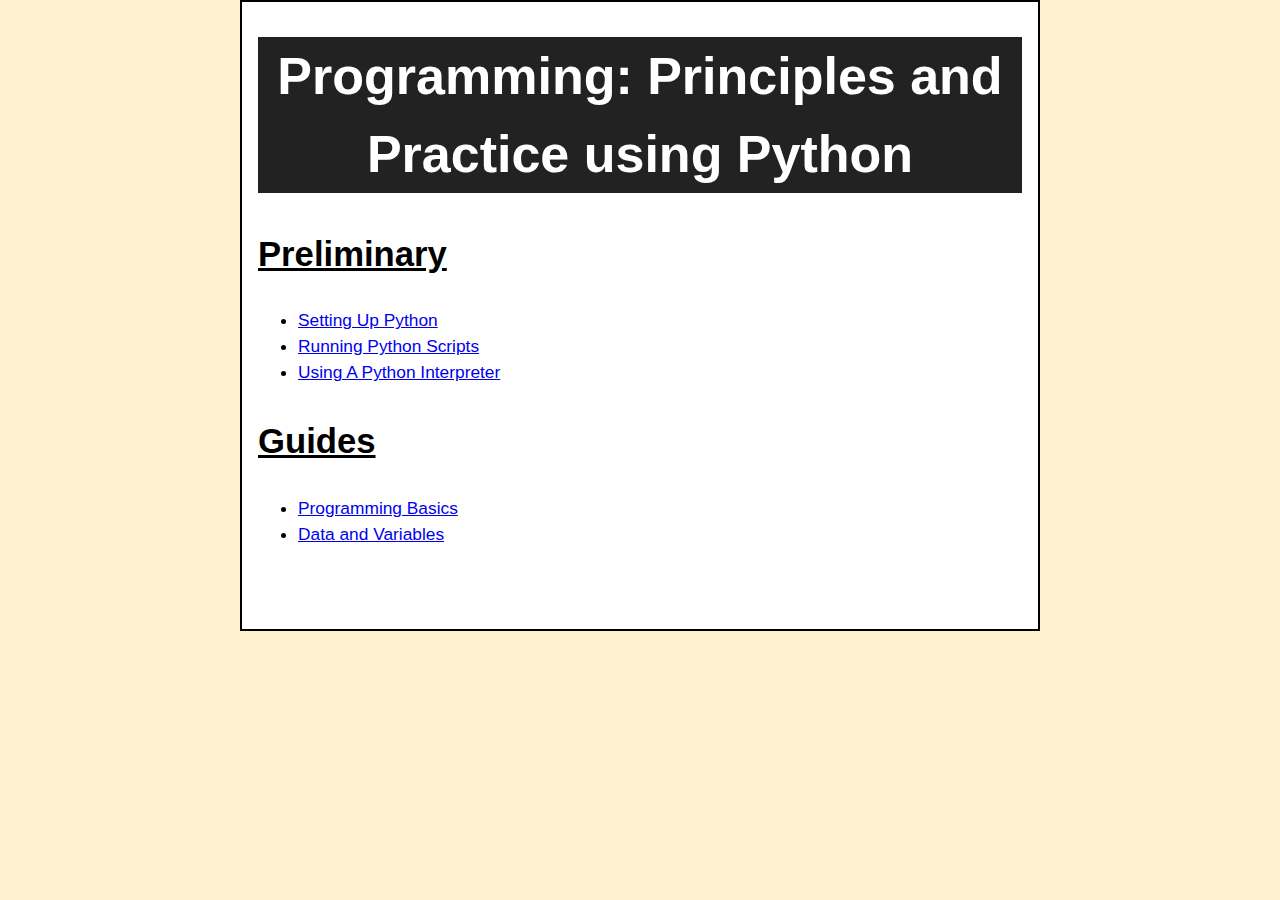
<file: index.html>
<!DOCTYPE html>

<html lang='en-us'>
<head>
    <title>Python | Programming Basics</title>

    <meta name='author' content='Alden Bernitt'/>
    <meta
        name='description'
        content='A comprehensive guide to programming using Python.'
    />

    <link rel='stylesheet' href='css/site.css'/>
</head>
<body>
<main>
    <h1>Programming: Principles and Practice using Python</h1>

    <h2>Preliminary</h2>
    <ul>
        <li><a href='setup.html'>Setting Up Python</a></li>
        <li><a href='running.html'>Running Python Scripts</a></li>
        <li><a href='running.html'>Using A Python Interpreter</a></li>
    </ul>

    <h2>Guides</h2>
    <ul>
        <li><a href='basics.html'>Programming Basics</a></li>
        <li><a href='variables.html'>Data and Variables</a></li>
    </ul>
</main>
</body>
</html>
</file>
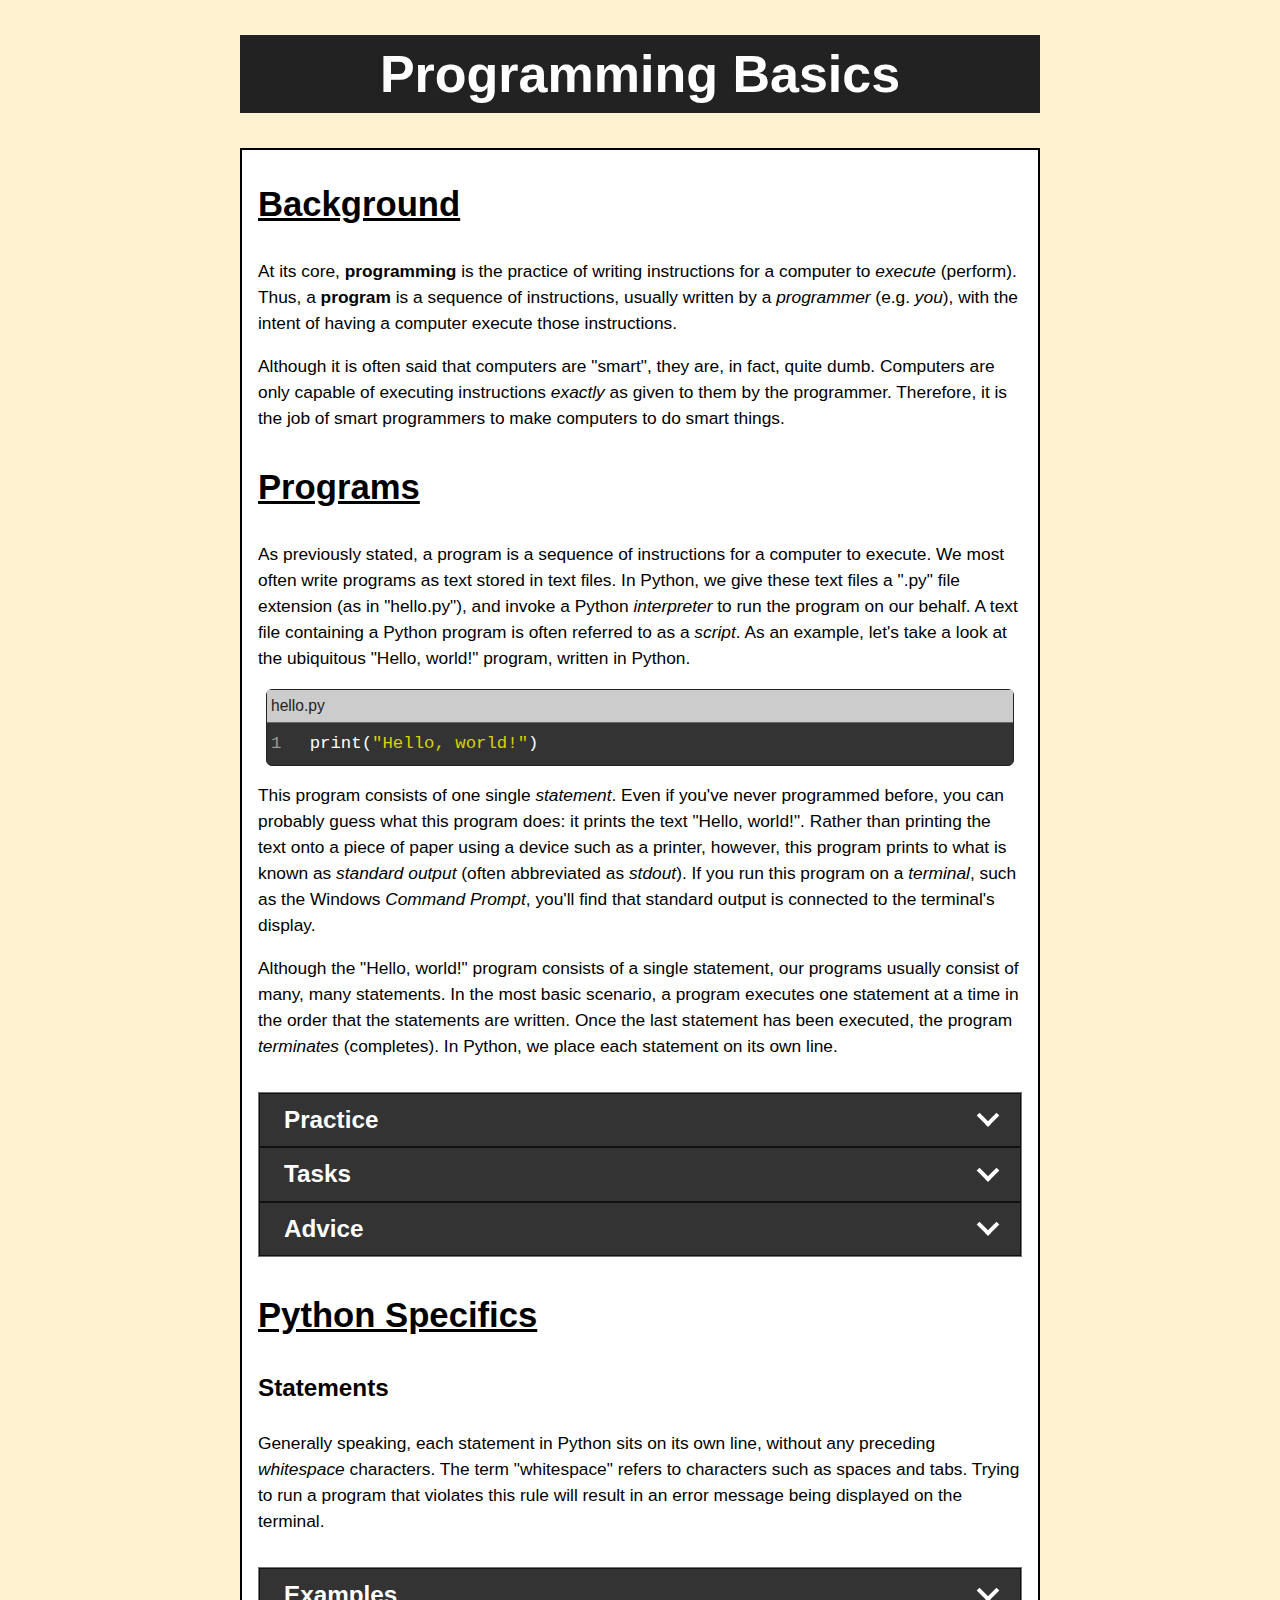
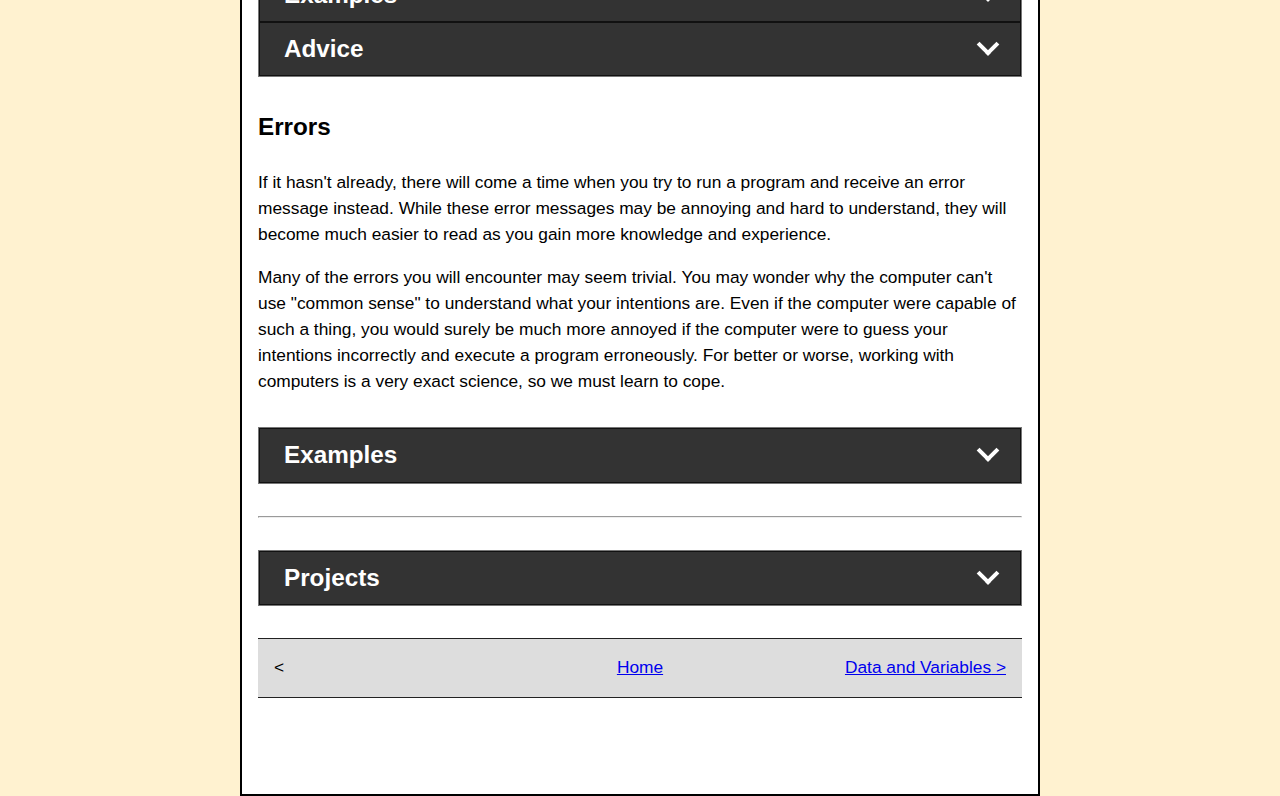
<file: basics.html>
<!DOCTYPE html>

<html lang='en-us'>
<head>
    <title>Python | Programming Basics</title>

    <meta name='author' content='Alden Bernitt'/>
    <meta
        name='description'
        content='An introduction on the basics of programming using Python.'
    />
    
    <link rel='stylesheet' href='css/site.css'/>
    <link rel='stylesheet' href='css/code.css'/>
    <link rel='stylesheet' href='css/interactive.css'/>
    <link rel='stylesheet' href='css/practice.css'/>

    <script src='scripts/dropdown.js' defer></script>
    <script src='scripts/practice.js' defer></script>
</head>
<body>
<h1>Programming Basics</h1>

<main>

    <h2>Background</h2>
    <p>
        At its core, <dfn>programming</dfn> is the practice of writing
        instructions for a computer to <i>execute</i> (perform). Thus, a
        <dfn>program</dfn> is a sequence of instructions, usually
        written by a <i>programmer</i> (e.g. <em>you</em>), with the
        intent of having a computer execute those instructions.
    </p>
    <p>
        Although it is often said that computers are "smart", they are, in
        fact, quite dumb. Computers are only capable of executing instructions
        <em>exactly</em> as given to them by the programmer. Therefore, it is
        the job of smart programmers to make computers to do smart things.
    </p>

    <h2>Programs</h2>
    <p>
        As previously stated, a program is a sequence of instructions for a
        computer to execute. We most often write programs as text stored in
        text files. In Python, we give these text files a ".py" file
        extension (as in "hello.py"), and invoke a Python <i>interpreter</i>
        to run the program on our behalf. A text file containing a Python program
        is often referred to as a <i>script</i>. As an example,
        let's take a look at the ubiquitous "Hello, world!" program,
        written in Python.
    </p>
    <div class='snippet'>
        <div class='filename'>hello.py</div>
<pre class='program-text'>
<span class='lnum'>1</span><code>print(<span class='str'>"Hello, world!"</span>)</code>
</pre>
    </div>
    <p>
        This program consists of one single <i>statement</i>. Even if you've
        never programmed before, you can probably guess what this program
        does: it prints the text "Hello, world!". Rather than printing the
        text onto a piece of paper using a device such as a printer, however,
        this program prints to what is known as <i>standard output</i>
        (often abbreviated as <i>stdout</i>). If you run this program on a
        <i>terminal</i>, such as the Windows <i>Command Prompt</i>, you'll
        find that standard output is connected to the terminal's display.
    </p>

    <p>
        Although the "Hello, world!" program consists of a single statement,
        our programs usually consist of many, many statements.
        In the most basic scenario, a program executes one statement at a time
        in the order that the statements are written. Once the last statement
        has been executed, the program <i>terminates</i> (completes). In
        Python, we place each statement on its own line.
    </p>

    <div class='aux-section-group'>
        <div class='dropdown-section'>
            <div class='dropdown'>
                <h3>Practice</h3>
                <span class='arrow-icon'></span>
            </div>
            <ul class='dropdown-contents practice'>
                <p>
                    Try to solve the following problems without using an
                    interpreter.
                </p>

                <p class='problem-prompt'></p>

                <div class='problem-top-bar'>
                    <div class='problem-counter'>
                        <span class='current-problem'>0</span>
                        /
                        <span class='total-problems'>0</span>
                    </div>
                    <div class='answer-marker'>
                        <span class='marker'></span>
                    </div>
                    <div class='problem-select-bar'>
                        <button class='prev-button' type='button'>
                            <span class='left-arrow'></span>
                        </button>
                        <button class='next-button' type='button'>
                            <span class='right-arrow'></span>
                        </button>
                    </div>
                </div>

                <li class='problem' hidden>
                    <input class='problem-prompt-text'
                        type='text'
                        value='Determine the output of this statement.'
                        disabled hidden/>

                    <input class='problem-solution'
                        type='text'
                        value='Python'
                        disabled hidden/>

                    <div class='terminal'>
<pre class='contents'>
<span class='prompt'>&gt;&gt;&gt;</span><kbd>print("Python")</kbd>
<input class='problem-answer' type='text' autocomplete='off'/>
</pre>
                    </div>
                </li>

                <li class='problem' hidden>
                    <input class='problem-prompt-text'
                        type='text'
                        value='Determine the output of this statement.'
                        disabled hidden/>

                    <input class='problem-solution'
                        type='text'
                        value='(/^.^)/'
                        disabled hidden/>

                    <div class='terminal'>
<pre class='contents'>
<span class='prompt'>&gt;&gt;&gt;</span><kbd>print("(/^.^)/")</kbd>
<input class='problem-answer' type='text' autocomplete='off'/>
</pre>
                    </div>
                </li>

                <li class='problem' hidden>
                    <input class='problem-prompt-text'
                        type='text'
                        value='Determine the output of this statement.'
                        disabled hidden/>

                    <input class='problem-solution'
                        type='text'
                        value=' A witch!'
                        disabled hidden/>

                    <div class='terminal'>
<pre class='contents'>
<span class='prompt'>&gt;&gt;&gt;</span><kbd>print(" A witch!")</kbd>
<input class='problem-answer' type='text' autocomplete='off'/>
</pre>
                    </div>
                </li>

                <button class='check-button' type='button'>Check</button>
                <button class='solve-button' type='button'>Solve</button>
            </ul>
        </div>

        <div class='dropdown-section'>
            <div class='dropdown'>
                <h3>Tasks</h3>
                <span class='arrow-icon'></span>
            </div>
            <ul class='dropdown-contents task-list' hidden>
                <li class='task-and-solution frame'>
                    <div class='task'>
                        <span class='label'>Task</span>
                        <p>
                            Copy the "Hello, world!" program into the text editor of your
                            choice and save it under a name such as "hello.py". Then, run
                            it using a terminal.
                        </p>
                    </div>
                    <div class='solution dropdown-section'>
                        <div class='dropdown'>
                            <span class='label'>Solution</span>
                            <span class='arrow-icon'></span>
                        </div>
                        <div class='dropdown-contents' hidden>
                            <div class='terminal'>
<pre class='contents'>
<span class='prompt'>$</span><kbd>python3 hello.py</kbd>
<samp>Hello, world!</samp>
</pre>
                            </div>
                        </div>
                    </div>
                </li>

                <li class='task-and-solution frame'>
                    <div class='task'>
                        <span class='label'>Task</span>
                        <p>
                            See if you can modify the "Hello, world!" program to print a
                            new message, such as "Goodbye, world!".
                        </p>
                    </div>
                    <div class='solution dropdown-section'>
                        <div class='dropdown'>
                            <span class='label'>Solution</span>
                            <span class='arrow-icon'></span>
                        </div>
                        <div class='dropdown-contents' hidden>
                            <div class='snippet'>
<pre class='program-text'>
<span class='lnum'>1</span><code>print(<span class='str'>"Goodbye, world!"</span>)</code>
</pre>
                            </div>
                        </div>
                    </div>
                </li>

                <li class='task-and-solution frame'>
                    <div class='task'>
                        <span class='label'>Task</span>
                        <p>
                            Modify the "Hello, world!" program to print "Hello, world!" to
                            standard output multiple times (say, three times) by duplicating
                            the <code>print()</code> statement. Each <code>print()</code>
                            statement should be written on its own line.
                        </p>
                    </div>
                    <div class='solution dropdown-section'>
                        <div class='dropdown'>
                            <span class='label'>Solution</span>
                            <span class='arrow-icon'></span>
                        </div>
                        <div class='dropdown-contents' hidden>
                            <div class='snippet'>
<pre class='program-text'>
<span class='lnum'>1</span><code>print(<span class='str'>"Hello, world!"</span>)</code>
<span class='lnum'>2</span><code>print(<span class='str'>"Hello, world!"</span>)</code>
<span class='lnum'>3</span><code>print(<span class='str'>"Hello, world!"</span>)</code>
</pre>
                            </div>
                        </div>
                    </div>
                </li>
            </ul>
        </div>

        <div class='dropdown-section'>
            <div class='dropdown'>
                <h3>Advice</h3>
                <span class='arrow-icon'></span>
            </div>
            <div class='dropdown-contents advice' hidden>
                <p class='frame'>
                    We can use an interactive
                    <a href='interpreter.html'>Python interpreter</a>
                    to run statements one at a time. This allows us to
                    get immediate feedback on the results of a statement,
                    which is extremely useful when we are first learning
                    about a new language feature or concept. We highly
                    recommend that you use the interpreter
                    for experimentating with newly learned material.
                </p>
            </div>
        </div>
    </div>

    <h2>Python Specifics</h2>

    <h3>Statements</h3>

    <p>
        Generally speaking, each statement in Python sits on its own line,
        without any preceding <i>whitespace</i> characters. The term
        "whitespace" refers to characters such as spaces and tabs. Trying to
        run a program that violates this rule will result in an error message
        being displayed on the terminal.
    </p>

    <div class='aux-section-group'>
        <div class='dropdown-section'>
            <div class='dropdown'>
                <h3>Examples</h3>
                <span class='arrow-icon'></span>
            </div>
            <ul class='dropdown-contents examples' hidden>
                <li class='frame'>
                    <p>
                        The following example shows a program violating the
                        whitespace rule and the resulting terminal output.
                        Note that the second statement in the program is
                        preceded by a single space character.
                    </p>

                    <div class='snippet'>
                        <div class='filename'>line_error.py</div>
<pre class='program-text'>
<span class='lnum'>1</span><code>print(<span class='str'>"Line 1"</span>)</code>
<span class='lnum'>2</span><code> print(<span class='str'>"Line 2"</span>)</code>
</pre>
                    </div>

                    <div class='terminal'>
<pre class='contents'>
<span class='prompt'>$</span><kbd>python3 line_error.py</kbd>
<samp> File "/home/alden/test/test.py", line 2
    print("Line 2")
IndentationError: unexpected indent</samp>
</pre>
                    </div>
                </li>
            </ul>
        </div>

        <div class='dropdown-section'>
            <div class='dropdown'>
                <h3>Advice</h3>
                <span class='arrow-icon'></span>
            </div>
                            <span class='arrow-icon'></span>
            <ul class ='dropdown-contents advice' hidden>
                <li class='frame'>
                    <p>
                        There is no issue with placing multiple
                        empty lines between statements, as shown in the
                        following example.
                    </p>

                    <div class='snippet'>
<pre class='program-text'>
<span class='lnum'>1</span><code>print(<span class='str'>"Line 1"</span>)</code>
<span class='lnum'>2</span>
<span class='lnum'>3</span><code>print(<span class='str'>"Line 3"</span>)</code>
</pre>
                    </div>

                    <p>
                        In fact, it is preferable to use empty lines in
                        programs with many statements as a way to organize
                        those statements into groups.
                    </p>
                </li>
            </ul>
        </div>
    </div>

    <h3>Errors</h3>
    <p>
        If it hasn't already, there will come a time when you try to run a
        program and receive an error message instead. While these error
        messages may be annoying and hard to understand, they will become much
        easier to read as you gain more knowledge and experience.
    </p>
    <p>
        Many of the errors you will encounter may seem trivial. You may wonder
        why the computer can't use "common sense" to understand what your
        intentions are. Even if the computer were capable of such a thing, you
        would surely be much more annoyed if the computer were to guess your
        intentions incorrectly and execute a program erroneously. For better or
        worse, working with computers is a very exact science, so we must learn
        to cope.
    </p>

    <div class='aux-section-group dropdown-section'>
        <div class='dropdown-section'>
            <div class='dropdown'>
                <h3>Examples</h3>
                <span class='arrow-icon'></span>
            </div>
            <div class='dropdown-contents frame' hidden>
                <p>
                    All of the following statements contain some kind of error. Try
                    running them in the interpreter to see what kind of error
                    messages get displayed. See if you can correct the statements
                    so that they run properly.
                </p>
                <ul class='examples'>
                    <li class='terminal'>
<pre class='contents'>
<span class='prompt'>&gt;&gt;&gt;</span><code>print(<span class='str'>"Hello, world!)</span></code>
</pre>
                    </li>
        
                    <li class='terminal'>
<pre class='contents'>
<span class='prompt'>&gt;&gt;&gt;</span><code>print(Hello, world!)</code>
</pre>
                    </li>
        
                    <li class='terminal'>
<pre class='contents'>
<span class='prompt'>&gt;&gt;&gt;</span><code>print <span class='str'>"Hello, world!"</span></code>
</pre>
                    </li>
        
                    <li class='terminal'>
<pre class='contents'>
<span class='prompt'>&gt;&gt;&gt;</span><code>prit(<span class='str'>"Hello, world!"</span>)</code>
</pre>
                    </li>
        
                    <li class='terminal'>
<pre class='contents'>
<span class='prompt'>&gt;&gt;&gt;</span><code>print <span class='str'>"Hello, world!"</span>)</code>
</pre>
                    </li>

                    <li class='terminal'>
<pre class='contents'>
<span class='prompt'>&gt;&gt;&gt;</span><code>Print(<span class='str'>"Hello, world!"</span>)</code>
</pre>
                    </li>
                </ul>
            </div>
        </div>
    </div>

    <hr/>

    <div class='aux-section-group'>
        <div class='dropdown-section'>
            <div class='dropdown'>
                <h3>Projects</h3>
                <span class='arrow-icon'></span>
            </div>
            <ul class='dropdown-contents projects' hidden>
                <li class='frame'>
                    <span class='label'>Name</span>
                    <p>
                        Write a program which prints your name when it's run.
                    </p>

                    <div class='terminal'>
<pre class='contents'>
<span class='prompt'>$</span><kbd>name.py</kbd>
<samp>Monty Python</samp>
</pre>
                    </div>
                </li>

                <li class='frame'>
                    <span class='label'>Limerick</span>
                    <p>
                        A limerick is a short poem of five lines with the
                        rhyme scheme (AABBA), and a special meter. You can
                        <a href='https://en.wikipedia.com/wiki/Limerick_(poetry)'>
                        view the Wikipedia page</a> for more details.
                    </p>

                    <p>
                        Copy the limerick in the sample below (or come up with
                        your own) and print it.
                    </p>

                    <div class='terminal'>
<pre class='contents'>
<span class='prompt'>$</span><kbd>limerick.py</kbd>
<samp>A very intelligent turtle</samp>
<samp>Found programming Python a hurdle</samp>
<samp>The system, you see,</samp>
<samp>Ran as slow as did he,</samp>
<samp>And that's not saying much for the turtle.</samp>
</pre>
                    </div>
                </li>

                <li class='frame'>
                    <span class='label'>Fancy Banner</span>
                    <p>
                        It's possible to make a decorative banner using just
                        text. We can do this, for example, by repeating the
                        text <kbd>*-..-*</kbd>. Design your own banner and
                        print your name with the banner above and beneath it.
                        Make sure your name is centered within the banner.
                    </p>

                    <div class='terminal'>
<pre class='contents'>
<span class='prompt'>$</span><kbd>banner.py</kbd>
<samp>*-..-**-..-**-..-*</samp>
<samp>   Monty Python</samp>
<samp>*-..-**-..-**-..-*</samp>
</pre>
                    </div>
                </li>

                <li class='frame'>
                    <span class='label'>ASCII Art</span>
                    <p>
                        There is a style of art called "ASCII art" where
                        characters are used to draw pictures. One famous
                        example of an application that uses this is the browser game
                        <a href='https://en.wikipedia.org/wiki/Candy_Box!'>Candy Box!</a>.
                        Write a program that prints out an ASCII art image
                        when it's run.  Refer to the sample for one idea.
                    </p>

                    <div class='terminal'>
<pre class='contents'>
<span class='prompt'>$</span><kbd>ascii.py</kbd>
<samp> __  __</samp>
<samp>/  \/  \</samp>
<samp>\      /</samp>
<samp> \    /</samp>
<samp>  \  /</samp>
<samp>   \/</samp>
</pre>
                    </div>

                    <p>
                        For reasons we will explain in the next guide, use
                        <code>\\</code> in place of <code>\</code> characters
                        inside of the text of your <code>print()</code> statements.
                        Failing to do so will likely result in an error.
                    </p>
                </li>

                <li class='frame'>
                    <span class='label'>ASCII Block Text</span>
                    <p>
                        By using the characters <kbd>/</kbd>, <kbd>\</kbd>, <kbd>|</kbd>, and
                        <kbd>_</kbd>, we can make stylized blocks of text. Write
                        a program that prints out a word or message in this stylized
                        text.
                    </p>

                    <div class='terminal'>
<pre class='contents'>
<span class='prompt'>$</span><kbd>blocktxt.py</kbd>
<samp> _____            _</samp>
<samp>|  _  |      _   | |</samp>
<samp>| |_| |    _| |_ | |__    ___  |\___</samp>
<samp>|  ___|   |_   _||  _ \  / _ \ |  _ \</samp>
<samp>| |  __  __ | |  | | | || |_| || | | \</samp>
<samp>|_|  \ \/ / |_|  |_| |_| \___/ |_| |_|</samp>
<samp>      \  /</samp>
<samp>      / /</samp>
<samp>     /_/</samp>
</pre>
                    </div>

                    <p>
                        For reasons we will explain in the next guide, use
                        <code>\\</code> in place of <code>\</code> characters
                        inside of the text of your <code>print()</code> statements.
                        Failing to do so will likely result in an error.
                    </p>
                </li>
            </ul>
        </div>
    </div>

    <div class='bottom-nav'>
        <a></a>
        <a href='index.html'>Home</a>
        <a href='variables.html'>Data and Variables</a>
    </div>
</main>
</body>
</html>
</file>
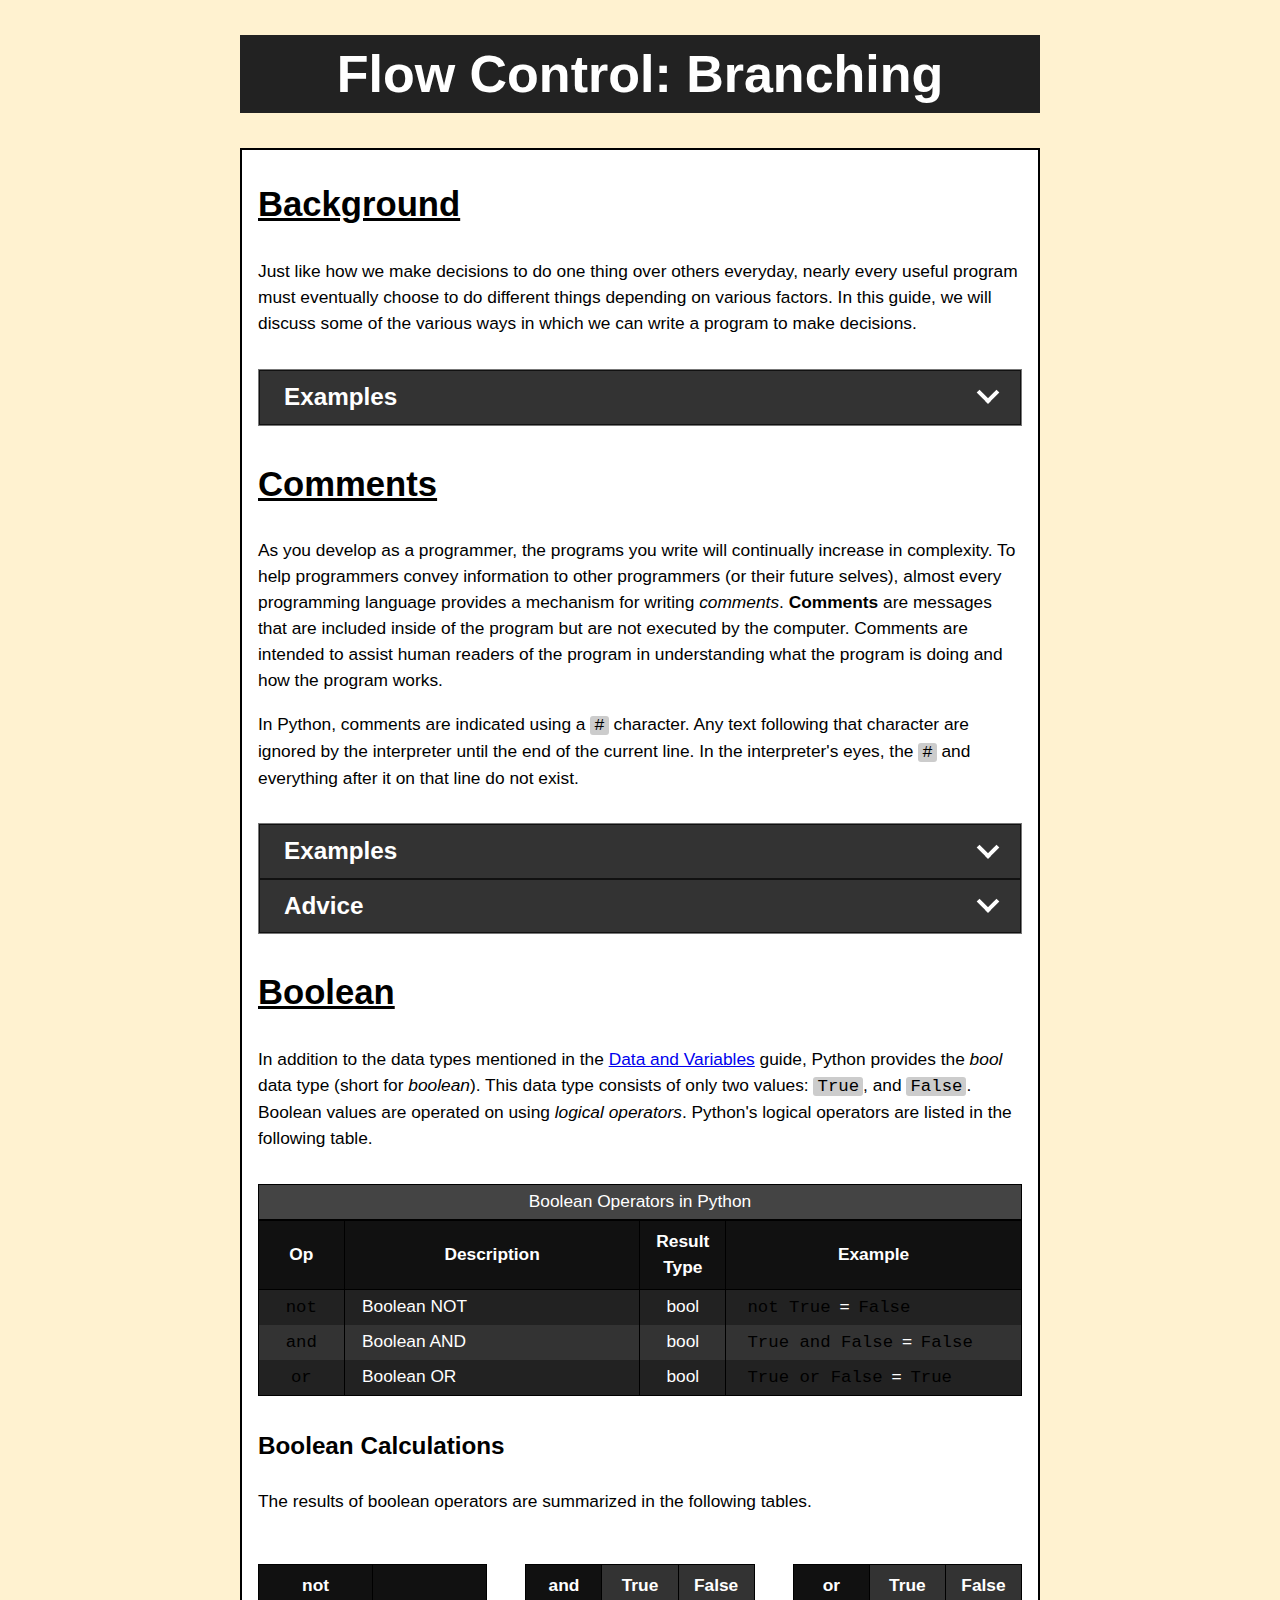
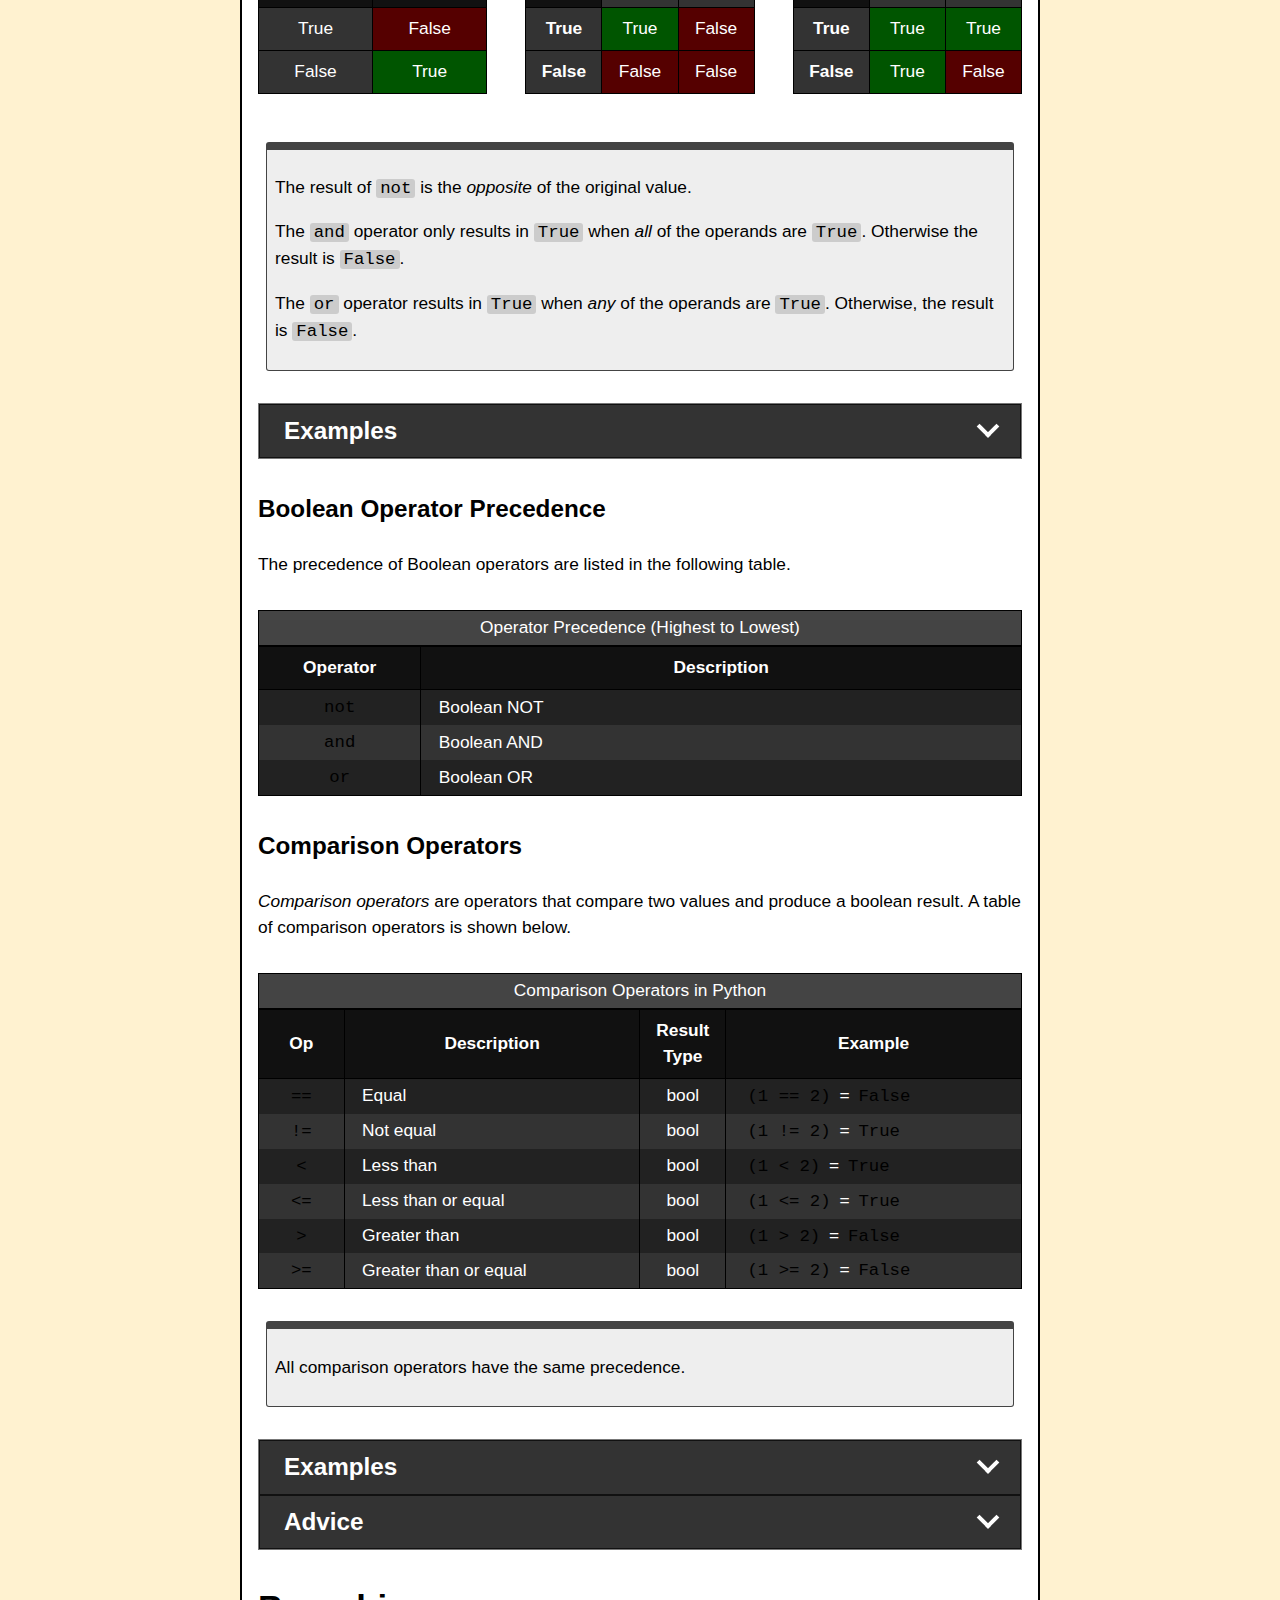
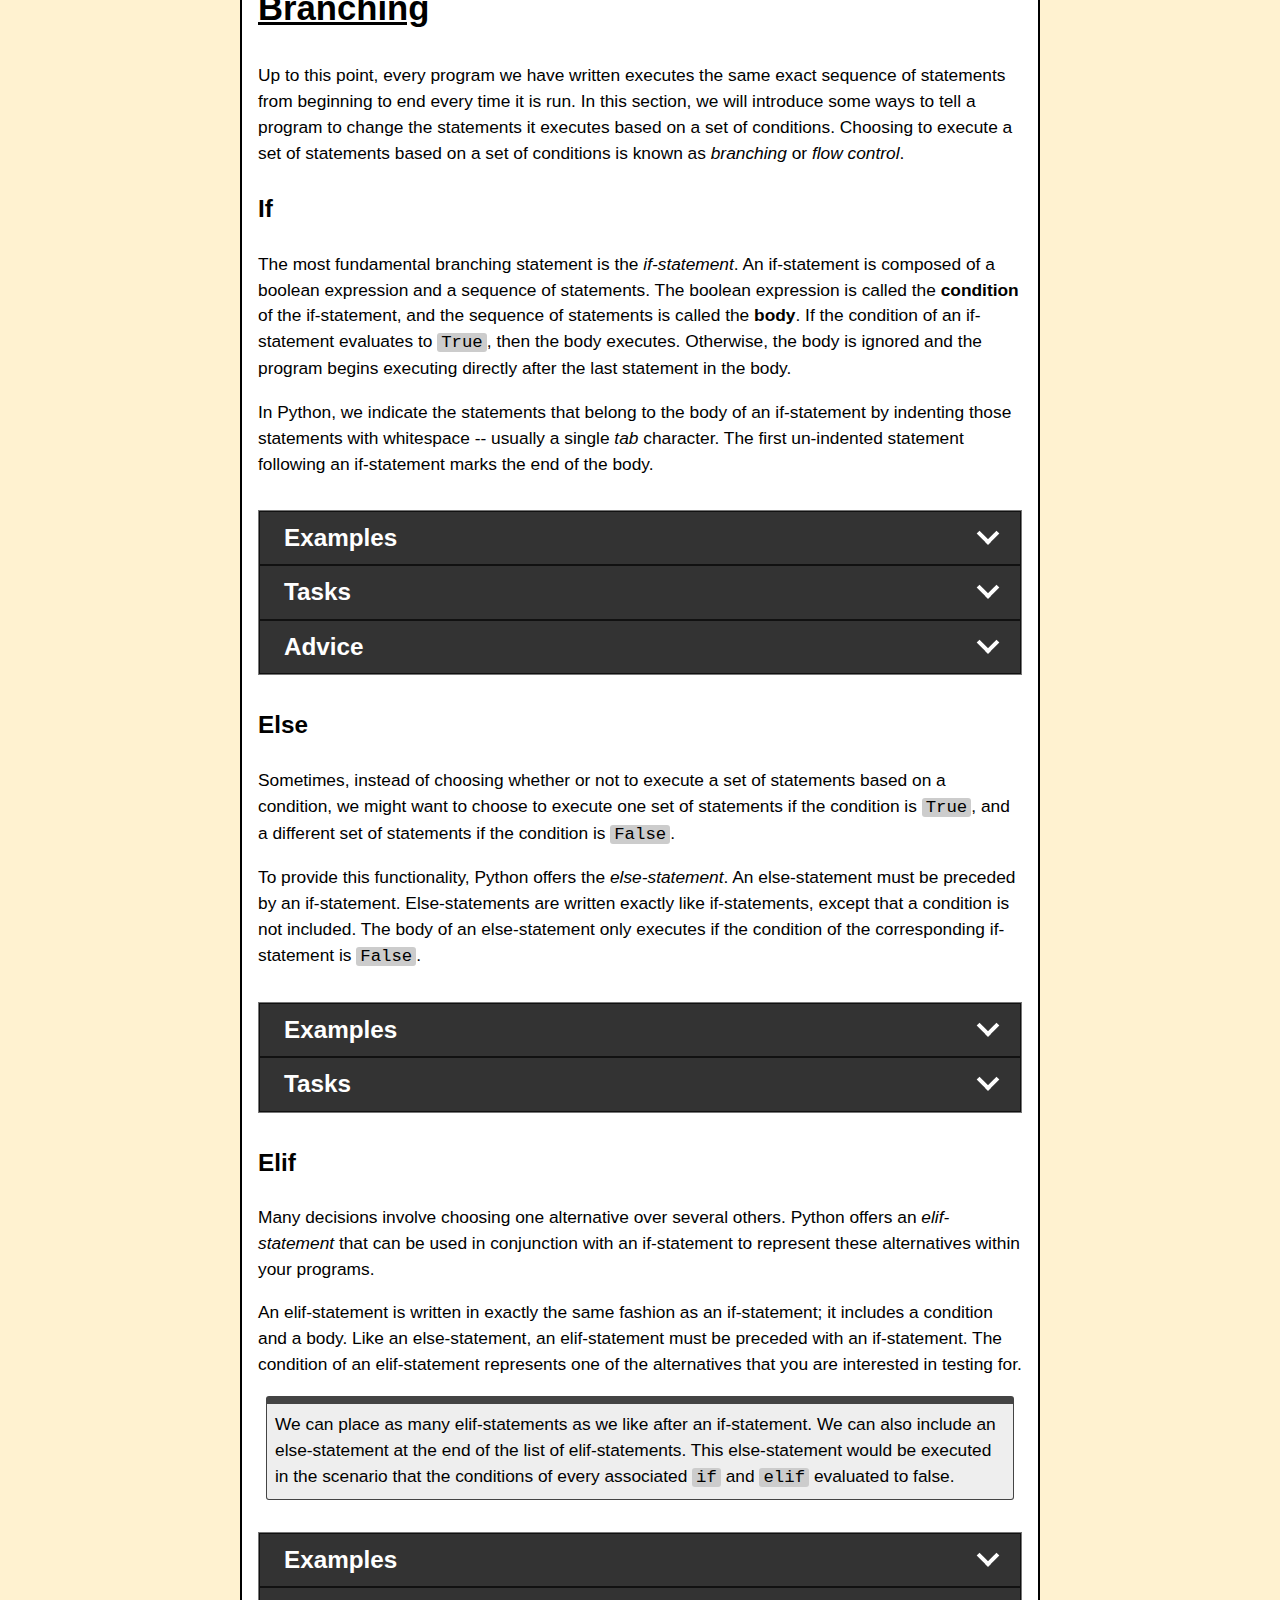
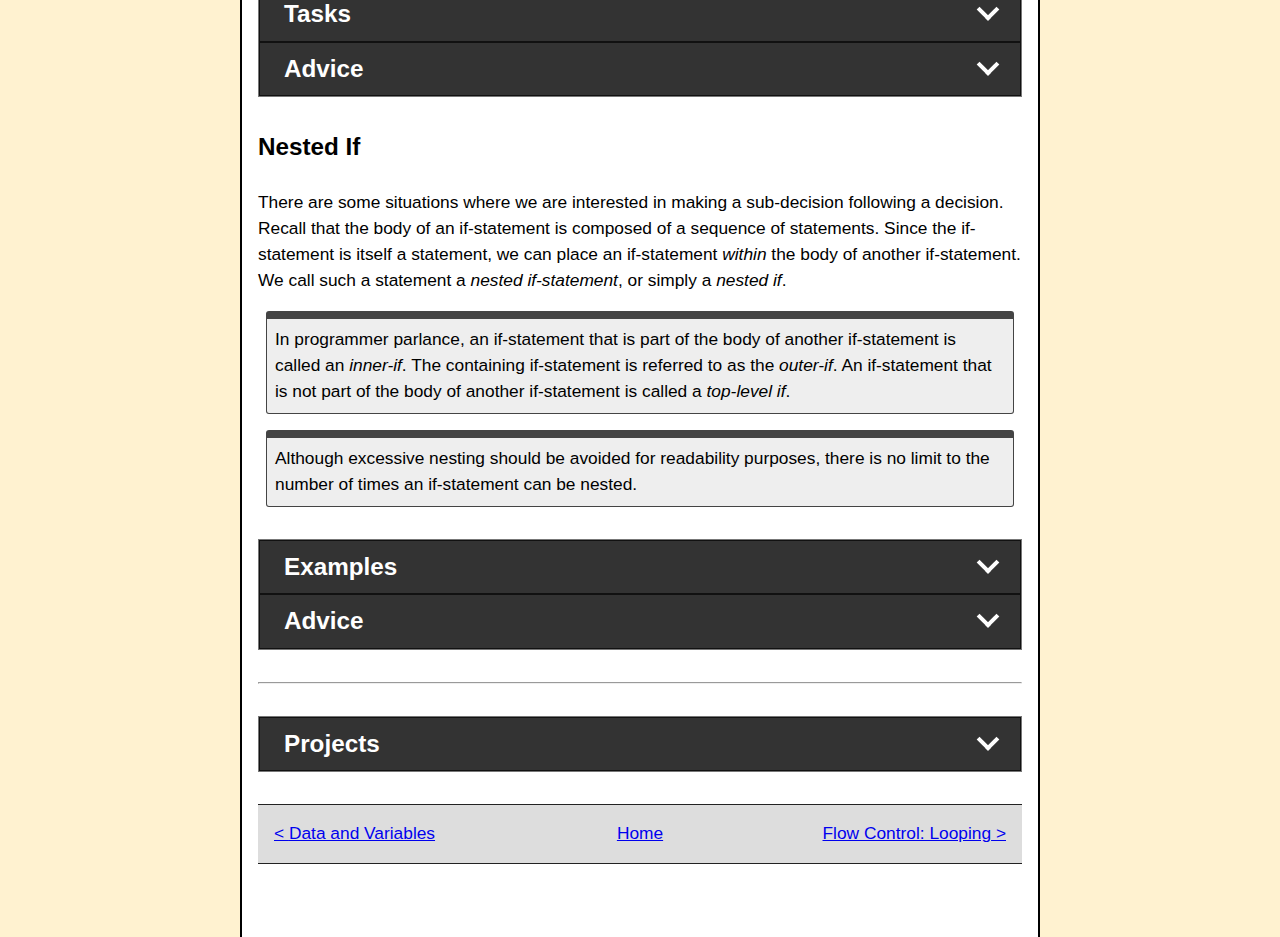
<file: branching.html>
<!DOCTYPE html>

<html lang='en-us'>
<head>
    <title>Python | Flow Control: Branching</title>

    <meta name='author' content='Alden Bernitt'/>
    <meta
        name='description'
        content='An introduction to branching using Python.'
    />

    <link rel='stylesheet' href='css/site.css'/>
    <link rel='stylesheet' href='css/code.css'/>
    <link rel='stylesheet' href='css/interactive.css'/>

    <style>
        table.boolean-table {
            width: 30%;
            text-align: center;
            
            th {
                background-color: #333;
            }

            td {
                background-color: #555;
                border: 1px solid black;
            }

            td.boolean-true {
                background-color: #050;
            }

            td.boolean-false {
                background-color: #500;
            }

            thead tr th:nth-child(1) {
                background-color: #111
            }
        }

        table.not-table {
            th {
                background-color: #111;
            }

            tr td:nth-child(1) {
                background-color: #333;
            }
        }

        .boolean-table-section {
            display: flex;
            justify-content: space-between;
        }

    </style>

    <script src='scripts/dropdown.js' defer></script>
</head>
<body>
<h1>Flow Control: Branching</h1>

<main>
    <h2>Background</h2>

    <p>
        Just like how we make decisions to do one thing over others everyday,
        nearly every useful program must eventually choose to do different
        things depending on various factors. In this guide, we will discuss
        some of the various ways in which we can write a program to make
        decisions.
    </p>

    <div class='aux-section-group'>
        <div class='dropdown-section'>
            <div class='dropdown'>
                <h3>Examples</h3>
                <span class='arrow-icon'></span>
            </div>
            <ul class ='dropdown-contents examples' hidden>
                <li class='frame'>
                    A navigation app might choose to give the user different
                    routes depending on factors such as traffic congestion.
                </li>

                <li class='frame'>
                    A video game may choose to take a special action if the
                    player's character's hit points drops to zero or below.
                    This action may include displaying a "game over" screen.
                </li>

                <li class='frame'>
                    The computer within a car may turn on an LED indicator if
                    the fuel drops below a certain threshold.
                </li>
            </ul>
        </div>
    </div>

    <h2>Comments</h2>
    <p>
        As you develop as a programmer, the programs you write will
        continually increase in complexity. To help programmers convey information
        to other programmers (or their future selves), almost every programming language
        provides a mechanism for writing <i>comments</i>. <dfn>Comments</dfn>
        are messages that are included inside of the program but are not executed
        by the computer. Comments are intended to assist human readers of the program
        in understanding what the program is doing and how the program works.
    </p>

    <p>
        In Python, comments are indicated using a <kbd>#</kbd> character.
        Any text following that character are ignored by the interpreter
        until the end of the current line. In the interpreter's eyes, the
        <kbd>#</kbd> and everything after it on that line do not exist.
    </p>

    <div class='aux-section-group'>
        <div class='dropdown-section'>
            <div class='dropdown'>
                <h3>Examples</h3>
                <span class='arrow-icon'></span>
            </div>
            <ul class='dropdown-contents examples' hidden>
                <li class='frame'>
                    <div class='snippet'>
<pre class='program-text'>
<span class='lnum'>1</span><code>print(<span class='str'>"Hello, world!"</span>) <span class='comment'># This text is ignored</span></code>
</pre>
                    </div>
                </li>
            </ul>
        </div>

        <div class='dropdown-section'>
            <div class='dropdown'>
                <h3>Advice</h3>
                <span class='arrow-icon'></span>
            </div>
            <ul class ='dropdown-contents advice' hidden>
                <li class='frame'>
                    <p>
                        Comments should be used to clarify what your
                        intentions are with the section of the program
                        that you are commenting on. Consider the following
                        example.
                    </p>

                    <div class='snippet'>
<pre class='program-text'>
<span class='lnum'>1</span><code class='comment'># Print a table of the first three numbers and their squares.</code>
<span class='lnum'>2</span><code>print(<span class='lit'>1</span>, <span class='lit'>1</span> <span class='op'>**</span> <span class='lit'>2</span>)</code>
<span class='lnum'>3</span><code>print(<span class='lit'>2</span>, <span class='lit'>2</span> <span class='op'>**</span> <span class='lit'>2</span>)</code>
<span class='lnum'>4</span><code>print(<span class='lit'>3</span>, <span class='lit'>3</span> <span class='op'>**</span> <span class='lit'>2</span>)</code>
</pre>
                    </div>
                </li>

                <li class='frame'>
                    <p>
                        Comments should not simply repeat what the code
                        is doing. The code itself is sufficient to convey
                        that information, and at that point the comment does
                        nothing but clutter your code.
                    </p>

                    <div class='snippet'>
<pre class='program-text'>
<span class='lnum'>1</span><code class='comment'># Assign 1 to x</code>
<span class='lnum'>2</span><code>x <span class='op'>=</span> <span class='lit'>1</span></code>
</pre>
                    </div>

                    <p>
                        That is, comments should convey what your code is
                        <em>intended</em> to do, not what it <em>does</em>.
                    </p>
                </li>

                <li class='frame'>
                    <p>
                        The bottom line is that any comment that aids in
                        understanding a program is a <em>good</em> comment.
                        Any comment that detracts from the understanding of
                        the program is a <em>bad</em> comment.
                </li>

                <li class='frame'>
                    <p>
                        Comments can be used while your developing your
                        program to temporarily ignore or replace sections
                        of code. Consider the following example.
                    </p>

                    <div class='snippet'>
<pre class='program-text'>
<span class='lnum'>1</span><code>a <span class='op'>=</span> <span class='lit'>4</span> <span class='comment'>#input('Enter the first number: ')</span></code>
<span class='lnum'>2</span><code>b <span class='op'>=</span> <span class='lit'>8</span> <span class='comment'>#input('Enter the second number: ')</span></code>
<span class='lnum'>3</span><code>print(<span class='str'>'a + b ='</span>, a <span class='op'>+</span> b)</code>
</pre>
                    </div>

                    <p>
                        By commenting out the <code>input()</code>
                        statements and replacing them with literals, you can
                        continually run the program to test different formats
                        for the <code>print()</code> statement until you find
                        one that you like, without bothering with re-entering
                        values every time you run the program...just don't
                        forget to uncomment the code once you're finished
                        testing.
                    </p>
                </li>
            </ul>
        </div>
    </div>

    <h2>Boolean</h2>
    <p>
        In addition to the data types mentioned in the
        <a href='variables.html'>Data and Variables</a> guide, Python
        provides the <i>bool</i> data type (short for <i>boolean</i>).
        This data type consists
        of only two values: <code>True</code>, and <code>False</code>.
        Boolean values are operated on using <i>logical operators</i>.
        Python's logical operators are listed in the following table.
    </p>

    <table class='operations-table'>
        <caption>Boolean Operators in Python</caption>
        <thead>
            <tr>
                <th scope='col'>Op</th>
                <th scope='col'>Description</th>
                <th scope='col'>Result Type</th>
                <th scope='col'>Example</th>
            </tr>
        </thead>
        <tbody>
            <tr>
                <td><kbd>not</kbd></td>
                <td>Boolean NOT</td>
                <td>bool</td>
                <td><kbd>not True</kbd> = <samp>False</samp></td>
            </tr>
            <tr>
                <td><kbd>and</kbd></td>
                <td>Boolean AND</td>
                <td>bool</td>
                <td><kbd>True and False</kbd> = <samp>False</samp></td>
            </tr>
            <tr>
                <td><kbd>or</kbd></td>
                <td>Boolean OR</td>
                <td>bool</td>
                <td><kbd>True or False</kbd> = <samp>True</samp></td>
            </tr>
        </tbody>
    </table>

    <h3>Boolean Calculations</h3>
    <p>
        The results of boolean operators are summarized in the following tables.
    </p>

    <div class='boolean-table-section'>
        <table class='boolean-table not-table'>
            <thead>
                <tr>
                    <th scope='col'>not</th>
                    <th></th>
                </tr>
            </thead>
            <tbody>
                <tr>
                    <td>True</td>
                    <td class='boolean-false'>False</td>
                </tr>
                <tr>
                    <td>False</td>
                    <td class='boolean-true'>True</td>
                </tr>
            </tbody>
        </table>

        <table class='boolean-table'>
            <thead>
                <tr>
                    <th>and</th>
                    <th scope='col'>True</th>
                    <th scope='col'>False</th>
                </tr>
            </thead>
            <tbody>
                <tr>
                    <th scope='row'>True</th>
                    <td class='boolean-true'>True</td>
                    <td class='boolean-false'>False</td>
                </tr>
                <tr>
                    <th scope='row'>False</th>
                    <td class='boolean-false'>False</td>
                    <td class='boolean-false'>False</td>
                </tr>
            </tbody>
        </table>

        <table class='boolean-table'>
            <thead>
                <tr>
                    <th>or</th>
                    <th scope='col'>True</th>
                    <th scope='col'>False</th>
                </tr>
            </thead>
            <tbody>
                <tr>
                    <th scope='row'>True</th>
                    <td class='boolean-true'>True</td>
                    <td class='boolean-true'>True</td>
                </tr>
                <tr>
                    <th scope='row'>False</th>
                    <td class='boolean-true'>True</td>
                    <td class='boolean-false'>False</td>
                </tr>
            </tbody>
        </table>
    </div>

    <div class='frame'>
        <p>
            The result of <code>not</code> is the <em>opposite</em>
            of the original value.
        </p>
        
        <p>
            The <code>and</code> operator only results in <code>True</code>
            when <em>all</em> of the operands are <code>True</code>. Otherwise
            the result is <code>False</code>.
        </p>

        <p>
            The <code>or</code> operator results in <code>True</code>
            when <em>any</em> of the operands are <code>True</code>.
            Otherwise, the result is <code>False</code>.
        </p>
    </div>

    <div class='aux-section-group'>
        <div class='dropdown-section'>
            <div class='dropdown'>
                <h3>Examples</h3>
                <span class='arrow-icon'></span>
            </div>
            <ul class ='dropdown-contents examples' hidden>
                <li class='frame'>
                    <p>
                        If you are ever having trouble determining the result of
                        an <code>and</code> or <code>or</code> expression,
                        consider the following statement.
                    </p>

                    <blockquote>
                        "I will give you a passing grade if you
                        write this paper <em>or</em> pass the final exam."
                    </blockquote>

                    <p>
                        There are two conditions, which we can represent using
                        boolean values (i.e. True or False)

                        <ol>
                            <li>You wrote the paper</li>
                            <li>You passed the final exam</li>
                        </ol>
                    </p>

                    <p>
                        Based on these two conditions, we are able to draw a
                        conclusion: <em>you passed the class</em>. This
                        conclusion is true if you actually passed the class
                        and false otherwise.
                    </p>

                    <p>
                        Which conditions have to be true in order to get
                        a passing grade? In this case, fulfulling either of the
                        conditions (or both) is required. That is, the
                        statement "I received a passing grade" will be true
                        in the case that you wrote the paper (i.e. condition 1
                        is true), you passed the exam (i.e. condition 2 is
                        true), or both. This is the meaning of boolean
                        <em>or</em>.
                    </p>

                    <p>Now consider this statement.</p>

                    <blockquote>
                        "I will give you a passing grade if you
                        write this paper <em>and</em> pass the final exam."
                    </blockquote>

                    <p>
                        Which conditions have to be true in order to get a
                        passing grade in this case? You must fulfill
                        <em>both</em> conditions. That is, the statement
                        "I received a passing grade" will only be true in
                        the case that both condition 1 and condition 2 are
                        true. In any other case, that statement is false. This
                        is the meaning of boolean <em>and</em>.
                    </p>
                </li>
            </ul>
        </div>
    </div>

    <h3>Boolean Operator Precedence</h3>

    <p>
        The precedence of Boolean operators are listed in the following table.
    </p>

    <table class='oporder-table'>
        <caption>Operator Precedence (Highest to Lowest)</caption>
        <thead>
            <tr>
                <th scope='col'>Operator</th>
                <th scope='col'>Description</th>
            </tr>
        </thead>
        <tbody>
            <tr>
                <td><kbd>not</kbd></td>
                <td>Boolean NOT</td>
            </tr>
            <tr>
                <td><kbd>and</kbd></td>
                <td>Boolean AND</td>
            </tr>
            <tr>
                <td><kbd>or</kbd>
                <td>Boolean OR</td>
            </tr>
        </tbody>
    </table>

    <h3>Comparison Operators</h3>

    <p>
        <i>Comparison operators</i> are operators that compare two values and
        produce a boolean result. A table of comparison operators is shown
        below.
    </p>

    <table class='operations-table'>
        <caption>Comparison Operators in Python</caption>
        <thead>
            <tr>
                <th scope='col'>Op</th>
                <th scope='col'>Description</th>
                <th scope='col'>Result Type</th>
                <th scope='col'>Example</th>
            </tr>
        </thead>
        <tbody>
            <tr>
                <td><kbd>==</kbd></td>
                <td>Equal</td>
                <td>bool</td>
                <td><kbd>(1 == 2)</kbd> = <samp>False</samp></td>
            </tr>
            <tr>
                <td><kbd>!=</kbd></td>
                <td>Not equal</td>
                <td>bool</td>
                <td><kbd>(1 != 2)</kbd> = <samp>True</samp></td>
            </tr>
            <tr>
                <td><kbd>&lt;</kbd></td>
                <td>Less than</td>
                <td>bool</td>
                <td><kbd>(1 &lt; 2)</kbd> = <samp>True</samp></td>
            </tr>
            <tr>
                <td><kbd>&lt;=</kbd></td>
                <td>Less than or equal</td>
                <td>bool</td>
                <td><kbd>(1 &lt;= 2)</kbd> = <samp>True</samp></td>
            </tr>
            <tr>
                <td><kbd>&gt;</kbd></td>
                <td>Greater than</td>
                <td>bool</td>
                <td><kbd>(1 &gt; 2)</kbd> = <samp>False</samp></td>
            </tr>
            <tr>
                <td><kbd>&gt;=</kbd></td>
                <td>Greater than or equal</td>
                <td>bool</td>
                <td><kbd>(1 &gt;= 2)</kbd> = <samp>False</samp></td>
            </tr>
        </tbody>
    </table>

    <div class='frame'>
        <p>
            All comparison operators have the same precedence.
        </p>
    </div>

    <div class='aux-section-group'>
        <div class='dropdown-section'>
            <div class='dropdown'>
                <h3>Examples</h3>
                <span class='arrow-icon'></span>
            </div>
            <ul class ='dropdown-contents examples' hidden>
                <li class='frame'>
                    Below we offer some examples of comparison expressions and
                    their results using a Python interpreter.

                    <div class='terminal'>
<pre class='contents'>
<span class='prompt'>&gt;&gt;&gt;</span><kbd>5 == -5</kbd>
<samp>False</samp>
<span class='prompt'>&gt;&gt;&gt;</span><kbd>9.0 &lt;= 9.0</kbd>
<samp>True</samp>
<span class='prompt'>&gt;&gt;&gt;</span><kbd>"apple" &lt; "bear"</kbd>
<samp>True</samp>
<span class='prompt'>&gt;&gt;&gt;</span><kbd>"Python" == "python"</kbd>
<samp>False</samp>
<span class='prompt'>&gt;&gt;&gt;</span><kbd>False == False</kbd>
<samp>True</samp>
<span class='prompt'>&gt;&gt;&gt;</span><kbd>True != True</kbd>
<samp>False</samp>
</pre>
                    </div>

                    <p>
                        Note that we can compare strings using comparison
                        operators such as <code>&lt;</code> and
                        <code>&gt;</code>. These operators compare strings
                        using <i>lexicographical ordering</i>, which is the
                        technical way of saying that they are compared using
                        alphabetical order. Since "apple" comes before "bear"
                        in the dictionary, the expression
                        <kbd>"apple" &lt; "bear"</kbd> evaluates to
                        <samp>True</samp>.
                    </p>
                </li>
            </ul>
        </div>

        <div class='dropdown-section'>
            <div class='dropdown'>
                <h3>Advice</h3>
                <span class='arrow-icon'></span>
            </div>
            <ul class ='dropdown-contents advice' hidden>
                <li class='frame'>
                    <p>
                        As a general rule, only compare values of the same data
                        type. Failing to follow this rule runs the risk of
                        producing obscure bugs and unexpected results.
                        In particular, note the result of the following
                        expression.
                    </p>

                    <div class='terminal'>
<pre class='contents'>
<span class='prompt'>&gt;&gt;&gt;</span><kbd>"1" == 1</kbd>
<samp>False</samp>
</pre>
                    </div>
                    
                    <p>
                        You may have assumed that the expression
                        <code>"1" == 1</code> would evaluate to
                        <samp>True</samp>. However, in Python and many other
                        programming languages, this is not the case. This is
                        because the value <code>"1"</code> is a <i>string</i> and
                        the value <code>1</code> is an <i>int</i>. You may
                        wish that the computer would just understand what you
                        mean in this case, but consider if we had tried to
                        compare the string <code>"a"</code> instead of
                        <code>"1"</code>. Should the expression
                        <code>"a" == 1</code> evaluate to <samp>True</samp> or
                        <samp>False</samp>? The simple
                        fix is to avoid comparing values of different
                        data types in the first place.
                    </p>
                </li>

                <li class='frame'>
                    <p>
                        Suppose you have a variable named <var>num</var> that
                        is storing an integer value. Suppose that you want to
                        write an expression that will test whether
                        <var>num</var> is storing either of the values -1 or 1.
                        A common mistake is to write the expression as follows.
                    </p>

                    <div class='terminal'>
<pre class='contents'>
<span class='prompt'>&gt;&gt;&gt;</span><kbd>num == -1 or 1</kbd>
</pre>
                    </div>

                    <p>
                        Reading this statement aloud may sound correct:
                        "num is equal to -1 or 1".
                    </p>

                    <p>
                        Remember, however, that logical operators such as
                        <code>or</code> must only have boolean operands.
                        The left operand of the <code>or</code> operator
                        is the result of the expression <code>num == -1</code>,
                        which is, indeed, a boolean. However, the right operand
                        is the value <code>1</code>, which is an integer. The
                        result of this expression is probably not what you
                        intended, and is therefore a bug.
                    </p>

                    <p>
                        The correct way to write this expression is as follows.
                    </p>

                    <div class='terminal'>
<pre class='contents'>
<span class='prompt'>&gt;&gt;&gt;</span><kbd>num == -1 or num == 1</kbd>
</pre>
                    </div>

                    <p>
                        Try running both of these examples in the interpreter
                        to see what results you get back. Try various values
                        for <var>num</var>. The assignment <code>num = 0</code> is
                        a good starting point.
                    </p>
                </li>
            </ul>
        </div>
    </div>

    <h2>Branching</h2>

    <p>
        Up to this point, every program we have written executes the same
        exact sequence of statements from beginning to end every time it is
        run. In this section, we will introduce some ways to tell a program to
        change the statements it executes based on a set of conditions.
        Choosing to
        execute a set of statements based on a set of conditions is
        known as <i>branching</i> or <i>flow control</i>.
    </p>

    <h3>If</h3>

    <p>
        The most fundamental branching statement is the <i>if-statement</i>.
        An if-statement is composed of a boolean expression and a sequence of statements.
        The boolean expression is called the <dfn>condition</dfn> of the if-statement,
        and the sequence of statements is called the <dfn>body</dfn>.
        If the condition of an if-statement evaluates to <code>True</code>,
        then the body
        executes. Otherwise, the body is ignored and the program
        begins executing directly after the last statement in the body.
    </p>

    <p>
        In Python, we indicate the statements that belong to the body of an
        if-statement by indenting those statements with whitespace -- usually
        a single <i>tab</i> character. The
        first un-indented statement following an if-statement marks the end
        of the body.
    </p>

    <div class='aux-section-group'>
        <div class='dropdown-section'>
            <div class='dropdown'>
                <h3>Examples</h3>
                <span class='arrow-icon'></span>
            </div>
            <ul class ='dropdown-contents examples' hidden>
                <li class='frame'>
                    <p>
                        Consider the following program portion. Assume that the
                        variable <var>num</var> has been assigned an
                        integer value.
                    </p>

                    <div class='snippet'>                      
<pre class='program-text'>
<code><span class='kw'>if</span> num <span class='op'>==</span> <span class='lit'>7</span>:</code>
<code>   print(<span class='str'>"Your number is 7."</span>)</code>
<code>   print(<span class='str'>"That's a lucky number!"</span>)</code>
<code>print(<span class='str'>"See you next time!"</span>)</code>
</pre>
                    </div>

                    <p>
                        In this example, the <em>condition</em> is the 
                        boolean expression <code>num == 7</code> (which is
                        either <code>True</code> or <code>False</code>).
                    </p>

                    <p>
                        The <em>body</em> consists of the two statements
                        <code>print("Your number is 7.")</code> and
                        <code>print("That's a lucky number!")</code>.
                    </p>

                    <p>
                        When the program reaches this if-statement, the value
                        of <var>num</var> will be compared to <code>7</code>.
                        If they are equal (i.e. the condition is equal to
                        <code>True</code>), then the program prints the following output.
                    </p>

                    <div class='terminal'>
<pre class='contents'>
<samp>Your number is 7.</samp>
<samp>That's a lucky number!</samp>
<samp>See you next time!</samp>
</pre>
                    </div>

                    <p>
                        If <var>num</var> has any value other than
                        <code>7</code> (i.e. the condition is equal to
                        <code>False</code>), only the last line will be printed:
                    </p>

                    <div class='terminal'>
<pre class='contents'>
<samp>See you next time!</samp>
</pre>
                    </div>
                </li>
            </ul>
        </div>

        <div class='dropdown-section'>
            <div class='dropdown'>
                <h3>Tasks</h3>
                <span class='arrow-icon'></span>
            </div>
            <ul class='dropdown-contents task-list' hidden>
                <li class='task-and-solution frame'>
                    <div class='task'>
                        <span class='label'>Task</span>
                        <p>
                            Write a program that prompts the user to enter
                            their favorite fruit. Read in the user's response
                            from input and then print out your favorite fruit. If
                            you and the user have the same favorite fruit,
                            print out a special message. Lastly, write a
                            farewell message to the user before exiting the
                            program.
                        </p>

                        <p>
                            The following samples use <code>"strawberries"</code>
                            as the favorite fruit.
                        </p>

                        <p>
                            If the user enters anything other than
                            <kbd>"strawberries"</kbd>,
                            your program should produce the following output.
                        </p>

                        <div class='terminal'>
<pre class='contents'>
<samp>What is your favorite fruit?</samp>
<samp>&gt; </samp><kbd class='user-input'>bananas</kbd>
<samp>My favorite fruit is strawberries.</samp>
<samp>Okay, bye!</samp>
</pre>
                        </div>

                        <p>
                            If the user enters "strawberries", your program
                            should produce the following output.
                        </p>

                        <div class='terminal'>
<pre class='contents'>
<samp>What is your favorite fruit?</samp>
<samp>&gt; </samp><kbd class='user-input'>strawberries</kbd>
<samp>My favorite fruit is strawberries.</samp>
<samp>We have the same favorite fruit!</samp>
<samp>We should be friends.</samp>
<samp>Okay, bye!</samp>
</pre>
                        </div>
                    </div>

                    <div class='solution dropdown-section'>
                        <div class='dropdown'>
                            <span class='label'>Solution</span>
                            <span class='arrow-icon'></span>
                        </div>
                        <div class='dropdown-contents' hidden>
                            <div class='snippet'>
                                <div class='filename'>fruit.py</div>
<pre class='program-text'>
<span class='lnum'>1</span><code class='comment'># Query the user for their favorite fruit.</code>
<span class='lnum'>2</span><code class='comment'># Print a special message if the user has the same favorite</code>
<span class='lnum'>3</span><code class='comment'># fruit as you.</code>
<span class='lnum'>4</span>
<span class='lnum'>5</span><code>my_fruit <span class='op'>=</span> <span class='str'>"strawberries"</span></code>
<span class='lnum'>6</span><code>user_fruit <span class='op'>=</span> input(<span class='str'>"What is your favorite fruit?\n&gt; "</span>)</code>
<span class='lnum'>7</span>
<span class='lnum'>8</span><code>print(<span class='str'>"My favorite fruit is"</span>, my_fruit <span class='op'>+</span> <span class='str'>"."</span>)</code>
<span class='lnum'>9</span>
<span class='lnum'>10</span><code><span class='kw'>if</span> my_fruit <span class='op'>==</span> user_fruit:</code>
<span class='lnum'>11</span><code>  print(<span class='str'>"We have the same favorite fruit!"</span>)</code>
<span class='lnum'>12</span><code>  print(<span class='str'>"We should be friends."</span>)</code>
<span class='lnum'>13</span>
<span class='lnum'>14</span><code>print(<span class='str'>"Okay, bye!"</span>)</code>
</pre>
                            </div>

                            <p>
                                Note that the blank lines are added to improve readability
                                and may be removed without affecting the results of the program.
                            </p>
                        </div>
                    </div>
                </li>
            </ul>
        </div>

        <div class='dropdown-section'>
            <div class='dropdown'>
                <h3>Advice</h3>
                <span class='arrow-icon'></span>
            </div>
            <ul class ='dropdown-contents advice' hidden>
                <li class='frame'>
                    <p>
                        Don't forget to include a <code>:</code>
                        character after the condition of an if-statement.
                    </p>
                </li>
                
                <li class='frame'>
                    Both tabs and spaces can be used to indent the statements
                    within an if-statement.
                    Although you have the freedom to use whichever characters you
                    choose, we recommend against mixing
                    tabs and spaces for your indentations. Our recommendation
                    is to use a single tab character per level of indentation.
                </li>

                <li class='frame'>
                    <p>
                        Be consistent with your indentation.
                        Once an indentation has been found, Python expects all
                        following indentations to use the same spacing as the
                        original indentation. Failing to do so results in an error.
                    </p>

                    <p>
                        The following program erroneously uses two spaces to
                        indent the first statement within an if-statement and
                        a single space to indent the second.
                    </p>

                    <div class='snippet'>
                        <div class='filename'>bad_indent.py</div>
<pre class='program-text'>
<span class='lnum'>1</span><code><span class='kw'>if</span> x <span class='op'>==</span> <span class='lit'>0</span>:</code>
<span class='lnum'>2</span><code>  print(<span class='str'>"Line 1"</span>) <span class='comment'># Two-space indent</span></code>
<span class='lnum'>3</span><code> print(<span class='str'>"Line 2"</span>) <span class='comment'># One-space indent</span></code>
</pre>
                    </div>

                    <p>
                        Attempting to run this program will result in the
                        following error.
                    </p>
                    
                    <div class='terminal'>
<pre class='contents'>
<span class='prompt'>$</span><kbd>python3 bad_indent.py</kbd>
<samp>  File "/home/alden/test.py", line 3</samp>
<samp>    print("Line 2") # One-space indent</samp>
<samp>                                      ^</samp>
<samp>IndentationError: unindent does not match any outer indentation level</samp>
</pre>
                    </div>
                </li>
            </ul>
        </div>
    </div>

    <h3>Else</h3>

    <p>
        Sometimes, instead of choosing whether or not to execute a set of
        statements based on a condition, we might want to choose to execute
        one set of statements if the condition is <code>True</code>, and a
        different set of statements if the condition is <code>False</code>.
    </p>

    <p>
        To provide this functionality, Python offers the <i>else-statement</i>.
        An else-statement must be preceded by an if-statement. Else-statements
        are written exactly like if-statements, except that a condition is not
        included. The body of an else-statement only executes
        if the condition of the corresponding if-statement is <code>False</code>.
    </p>

    <div class='aux-section-group'>
        <div class='dropdown-section'>
            <div class='dropdown'>
                <h3>Examples</h3>
                <span class='arrow-icon'></span>
            </div>
            <ul class ='dropdown-contents examples' hidden>
                <li class='frame'>
                    <p>
                        Consider the following program segment. Assume that the
                        variable <var>num</var> has been assigned an
                        integer value.
                    </p>

                    <div class='snippet'>                      
<pre class='program-text'>
<code><span class='kw'>if</span> num <span class='op'>==</span> <span class='lit'>7</span>:</code>
<code>   print(<span class='str'>"Your number is 7! You win!"</span>)</code>
<code><span class='kw'>else</span>:</code>
<code>   print(<span class='str'>"Sorry, you didn't win."</span>)</code>
</pre>
                    </div>

                    <p>
                        When the if-statement is encountered, the value in
                        <var>num</var> is compared to 7. If they are equal,
                        then the program prints
                        <samp>Your number is 7! You win!</samp>. If they are
                        not equal (i.e. the condition of the if-statement is
                        <code>False</code>), then the program prints
                        <samp>Sorry, you didn't win.</samp>
                    </p>
                </li>
            </ul>
        </div>

        <div class='dropdown-section'>
            <div class='dropdown'>
                <h3>Tasks</h3>
                <span class='arrow-icon'></span>
            </div>
            <ul class='dropdown-contents task-list' hidden>
                <li class='task-and-solution frame'>
                    <div class='task'>
                        <span class='label'>Task</span>
                    <div>

                    <p>
                        Write a program that asks the user to enter a
                        password. If the password is correct, the program
                        prints <samp>Correct! Logging in.</samp>. Otherwise,
                        print <samp>The password you entered was incorrect.</samp>.
                        Refer to the sample runs below.
                    </p>

                    <p>
                        The following samples use <code>"password123"</code>
                        (an incredibly weak password) as the correct password.
                    </p>

                    <p>
                        This sample shows the output when an incorrect
                        password is entered.
                    </p>

                    <div class='terminal'>
<pre class='contents'>
<samp>Enter your password: </samp><kbd class='user-input'>shrubbery</kbd>
<samp>The password you entered was incorrect.</samp>
</pre>
                    </div>

                    <p>
                        This sample shows the output when a correct password
                        in entered.
                    </p>

                    <div class='terminal'>
<pre class='contents'>
<samp>Enter your password: </samp><kbd class='user-input'>password123</kbd>
<samp>Correct! Logging in.</samp>
</pre>
                    </div>

                    <div class='solution dropdown-section'>
                        <div class='dropdown'>
                            <span class='label'>Solution</span>
                            <span class='arrow-icon'></span>
                        </div>
                        <div class='dropdown-contents' hidden>
                            <div class='snippet'>
                                <div class='filename'>authenticate.py</div>
<pre class='program-text'>
<span class='lnum'>1</span><code class='comment'># Verify a user-supplied password and</code>
<span class='lnum'>2</span><code class='comment'># print an accompanying message.</code>
<span class='lnum'>3</span>
<span class='lnum'>4</span><code>passwd <span class='op'>=</span> <span class='str'>"password123"</span></code>
<span class='lnum'>5</span><code>usr_passwd <span class='op'>=</span> input(<span class='str'>"Enter your password: "</span>)</code>
<span class='lnum'>6</span>
<span class='lnum'>7</span><code><span class='kw'>if</span> usr_passwd <span class='op'>==</span> passwd:</code>
<span class='lnum'>8</span><code>   print(<span class='str'>"Correct! Logging in."</span>)</code>
<span class='lnum'>9</span><code><span class='kw'>else</span>:</code>
<span class='lnum'>10</span><code>   print(<span class='str'>"The password you entered was incorrect."</span>)</code>
</pre>
                            </div>
                        </div>
                    </div>
                </li>
            </ul>
        </div>
    </div>

    <h3>Elif</h3>

    <p>
        Many decisions involve choosing one alternative over several others.
        Python offers an <i>elif-statement</i> that can be used in conjunction
        with an if-statement to represent these alternatives within your
        programs.
    </p>

    <p>
        An elif-statement is written in exactly the same fashion as an if-statement;
        it includes a condition and a body. Like an else-statement, an
        elif-statement must be preceded with an if-statement. The condition of an
        elif-statement represents one of the alternatives that you are interested
        in testing for.
    </p>

    <p class='frame'>
        We can place as many elif-statements as we like after an if-statement.
        We can also include an else-statement at the end of the list of
        elif-statements. This else-statement would be executed in the scenario
        that the conditions of every associated <code>if</code> and
        <code>elif</code> evaluated to false.
    </p>

    <div class='aux-section-group'>
        <div class='dropdown-section'>
            <div class='dropdown'>
                <h3>Examples</h3>
                <span class='arrow-icon'></span>
            </div>
            <ul class ='dropdown-contents examples' hidden>
                <li class='frame'>
                    <p>
                        This program features an <code>if</code> statement, followed by
                        two <code>elif</code> statements, followed by an
                        <code>else</code> statement. It reads a value
                        (representing a color) from standard input, and prints
                        differing
                        messages depending on the color entered.
                    </p>

                    <div class='snippet'>
<pre class='program-text'>
<span class='lnum'>1</span><code>color <span class='op'>=</span> input(<span class='str'>"Enter a color: "</span>)</code>
<span class='lnum'>2</span>
<span class='lnum'>3</span><code><span class='kw'>if</span> color <span class='op'>==</span> <span class='str'>"red"</span>:</code>
<span class='lnum'>4</span><code>   print(<span class='str'>"Red is the color of passion."</span>)</code>
<span class='lnum'>5</span><code><span class='kw'>elif</span> color <span class='op'>==</span> <span class='str'>"blue"</span>:</code>
<span class='lnum'>6</span><code>   print(<span class='str'>"Blue is the color of trust."</span>)</code>
<span class='lnum'>7</span><code><span class='kw'>elif</span> color <span class='op'>==</span> <span class='str'>"yellow"</span>:</code>
<span class='lnum'>8</span><code>   print(<span class='str'>"Yellow is the color of happiness."</span>)</code>
<span class='lnum'>9</span><code><span class='kw'>else</span>:</code>
<span class='lnum'>10</span><code>   print(<span class='str'>"I don't know the meaning of that color."</span>)</code>
</pre>
                    </div>
                </li>
            </ul>
        </div>

        <div class='dropdown-section'>
            <div class='dropdown'>
                <h3>Tasks</h3>
                <span class='arrow-icon'></span>
            </div>
            <ul class='dropdown-contents task-list' hidden>
                <li class='task-and-solution frame'>
                    <div class='task'>
                        <span class='label'>Task</span>
                        <p>
                            Write a program that reads a number from
                            standard input and prints whether the number
                            is positive, negative, or zero. Refer to the
                            samples below.
                        </p>

                        <div class='terminal'>
<pre class='contents'>
<samp>Enter a number: </samp><kbd class='user-input'>3.14</kbd>
<samp>Your number is positive.</samp>
</pre>
                        </div>
                        <div class='terminal'>
<pre class='contents'>
<samp>Enter a number: </samp><kbd class='user-input'>-0.01</kbd>
<samp>Your number is negative.</samp>
</pre>
                        </div>
                        <div class='terminal'>
<pre class='contents'>
<samp>Enter a number: </samp><kbd class='user-input'>0</kbd>
<samp>Your number is zero.</samp>
</pre>
                        </div>
                    </div>

                    <div class='solution dropdown-section'>
                        <div class='dropdown'>
                            <span class='label'>Solution</span>
                            <span class='arrow-icon'></span>
                        </div>
                        <div class='dropdown-contents snippet' hidden>
                            <div class='filename'>sign.py</div>
<pre class='program-text'>
<span class='lnum'>1</span><code class='comment'># Print out whether a user-supplied number is positive,</code>
<span class='lnum'>2</span><code class='comment'># negative, or zero.</code>
<span class='lnum'>3</span>
<span class='lnum'>4</span><code>num <span class='op'>=</span> input(<span class='str'>"Enter a number: "</span>)</code>
<span class='lnum'>5</span><code>num <span class='op'>=</span> float(num)</code>
<span class='lnum'>6</span>
<span class='lnum'>7</span><code><span class='kw'>if</span> num <span class='op'>==</span> <span class='lit'>0.0</span>:</code>
<span class='lnum'>8</span><code>   print(<span class='str'>"Your number is zero."</span>)</code>
<span class='lnum'>9</span><code><span class='kw'>elif</span> num <span class='op'>&lt;</span> <span class='lit'>0.0</span>:</code>
<span class='lnum'>10</span><code>   print(<span class='str'>"Your number is negative."</span>)</code>
<span class='lnum'>11</span><code><span class='kw'>else</span>:</code>
<span class='lnum'>12</span><code>   print(<span class='str'>"Your number is positive."</span>)</code>
</pre>
                        </div>
                    </div>
                </li>
            </ul>
        </div>

        <div class='dropdown-section'>
            <div class='dropdown'>
                <h3>Advice</h3>
                <span class='arrow-icon'></span>
            </div>
            <ul class ='dropdown-contents advice' hidden>
                <li class='frame'>
                    <p>
                        Avoid duplicating the exact same bodies across multiple
                        if and/or elif statements. Instead, combine those
                        branch statements into a single branch statement
                        by using an <code>or</code> operator.
                    </p>

                    <p>
                        Consider the following example.
                    </p>

                    <div class='snippet'>
<pre class='program-text'>
<code><span class='kw'>if</span> num <span class='op'>==</span> <span class='lit'>0</span>:</code>
<code>   print(<span class='str'>"Stop"</span>)</code>
<code><span class='kw'>elif</span> num <span class='op'>==</span> <span class='lit'>1</span>:</code>
<code>   print(<span class='str'>"Start"</span>)</code>
<code><span class='kw'>elif</span> num <span class='op'>==</span> <span class='lit'>2</span>:</code>
<code>   print(<span class='str'>"Start"</span>)</code>
<code><span class='kw'>else</span>:</code>
<code>   print(<span class='str'>"Shutdown"</span>)</code>
</pre>
                    </div>

                    <p>
                        Note that bodies of the two elif statements are identical.
                        This code can be simplified into the following much
                        more preferred option.
                    </p>

                    <div class='snippet'>
<pre class='program-text'>
<code><span class='kw'>if</span> num <span class='op'>==</span> <span class='lit'>0</span>:</code>
<code>   print(<span class='str'>"Stop"</span>)</code>
<code><span class='kw'>elif</span> num <span class='op'>==</span> <span class='lit'>1</span> <span class='op'>or</span> num <span class='op'>==</span> <span class='lit'>2</span>:</code>
<code>   print(<span class='str'>"Start"</span>)</code>
<code><span class='kw'>else</span>:</code>
<code>   print(<span class='str'>"Shutdown"</span>)</code>
</pre>
                    </div>
                </li>

                <li class='frame'>
                    <p>
                        Avoid duplicating the same group of statements across
                        the bodies of every if/elif/else statement. Instead,
                        we can remove those statements from each body and add
                        it after the end of the group of branch statements.
                    </p>

                    <p>
                        Consider the following example.
                    </p>

                    <div class='snippet'>
<pre class='program-text'>
<code><span class='kw'>if</span> num <span class='op'>==</span> <span class='lit'>0</span>:</code>
<code>   num <span class='op'>=</span> num <span class='op'>+</span> <span class='lit'>1</span></code>
<code>   print(<span class='str'>"Zero"</span>)</code>
<code><span class='kw'>elif</span> num <span class='op'>==</span> <span class='lit'>0</span>:</code>
<code>   num <span class='op'>=</span> num <span class='op'>+</span> <span class='lit'>1</span></code>
<code>   print(<span class='str'>"One"</span>)</code>
<code><span class='kw'>else</span>:</code>
<code>   num <span class='op'>=</span> num <span class='op'>+</span> <span class='lit'>1</span></code>
<code>   print(<span class='str'>"Two"</span>)</code>
</pre>
                    </div>

                    <p>
                        The <code>num = num + 1</code> statement can be
                        moved from each body into a single statement after
                        the final branch statement. The following version
                        is much more preferred.
                    </p>

                    <div class='snippet'>
<pre class='program-text'>
<code><span class='kw'>if</span> num <span class='op'>==</span> <span class='lit'>0</span>:</code>
<code>   print(<span class='str'>"Zero"</span>)</code>
<code><span class='kw'>elif</span> num <span class='op'>==</span> <span class='lit'>0</span>:</code>
<code>   print(<span class='str'>"One"</span>)</code>
<code><span class='kw'>else</span>:</code>
<code>   print(<span class='str'>"Two"</span>)</code>
<code>num <span class='op'>=</span> num <span class='op'>+</span> <span class='lit'>1</span></code>
</pre>
                    </div>

                    <p>
                        The act of removing duplicated code in this manner
                        is an example of <i>factoring</i> and is an
                        <em>extremely important</em>
                        concept to practice in software development.
                    </p>
                </li>
            </ul>
        </div>
    </div>

    <h3 id='nested_if'>Nested If</h3>

    <p>
        There are some situations where we are interested in making a
        sub-decision following a decision. Recall that the body of an
        if-statement is composed of a sequence of statements.
        Since the if-statement is itself a statement, we can place an
        if-statement <em>within</em> the body of another if-statement.
        We call such a statement a <i>nested if-statement</i>, or simply
        a <i>nested if</i>.
    </p>

    <p class='frame'>
        In programmer parlance, an if-statement that is part of the body of
        another if-statement is called an <i>inner-if</i>. The containing
        if-statement is referred to as the <i>outer-if</i>. An if-statement
        that is not part of the body of another if-statement is called a
        <i>top-level if</i>.
    </p>

    <p class='frame'>
        Although excessive nesting should be avoided for readability purposes,
        there is no limit to the number of times an if-statement can be nested.
    </p>

    <div class='aux-section-group'>
        <div class='dropdown-section'>
            <div class='dropdown'>
                <h3>Examples</h3>
                <span class='arrow-icon'></span>
            </div>
            <ul class ='dropdown-contents examples' hidden>
                <li class='frame'>
                    <p>
                        See if you can figure out what the following program
                        does. Copy it into a script and run it to see if you
                        were correct. Try running it several times with
                        different combinations of inputs.
                    </p>

                    <div class='snippet'>
<pre class='program-text'>
<span class='lnum'>1</span><code>animal <span class='op'>=</span> input(<span class='str'>"Do you want to meet my cats or dogs?\n&gt; "</span>)</code>
<span class='lnum'>2</span>
<span class='lnum'>3</span><code><span class='kw'>if</span> animal <span class='op'>==</span> <span class='str'>"cats"</span>: <span class='comment'># Introduce a cat</span></code>
<span class='lnum'>4</span><code>   cat <span class='op'>=</span> input(<span class='str'>"Black or calico?\n&gt; "</span>)</code>
<span class='lnum'>5</span>
<span class='lnum'>6</span><code>   <span class='kw'>if</span> cat <span class='op'>==</span> <span class='str'>"black"</span>:</code>
<span class='lnum'>7</span><code>      print(<span class='str'>"This is my cat Trippy!"</span>)</code>
<span class='lnum'>8</span><code>   <span class='kw'>elif</span> cat <span class='op'>==</span> <span class='str'>"calico"</span>:</code>
<span class='lnum'>9</span><code>      print(<span class='str'>"This is my cat Cannoli!"</span>)</code>
<span class='lnum'>10</span>
<span class='lnum'>11</span><code><span class='kw'>elif</span> animal <span class='op'>==</span> <span class='str'>"dogs"</span>: <span class='comment'># Introduce a dog</span></code>
<span class='lnum'>12</span><code>   dog <span class='op'>=</span> input(<span class='str'>"Skinny or fluffy?\n&gt; "</span>)</code>
<span class='lnum'>13</span>
<span class='lnum'>14</span><code>   <span class='kw'>if</span> dog <span class='op'>==</span> <span class='str'>"skinny"</span>:</code>
<span class='lnum'>15</span><code>      print(<span class='str'>"This is my dog Sky!"</span>)</code>
<span class='lnum'>16</span><code>   <span class='kw'>elif</span> dog <span class='op'>==</span> <span class='str'>"fluffy"</span>:</code>
<span class='lnum'>17</span><code>      print(<span class='str'>"This is my dog Mishka!"</span>)</code>
</pre>
                    </div>

                    <p>
                        This program first makes a decision depending on whether the user
                        enters <kbd>cats</kbd> or <kbd>dogs</kbd> in response to
                        the prompt <samp>Do you want meet my cats or dogs?</samp>.
                    </p>

                    <ul>
                        <li>
                            <p>
                                If the user responds with the input <kbd>cats</kbd>,
                                then the user receives another prompt,
                                <samp>Black or calico?</samp>. The program
                                introduces the user to one of the cats, depending
                                on their response to this second prompt.
                            </p>
                        </li>
                        <li>
                            <p>
                                If the user responds with the input <kbd>dogs</kbd>,
                                then the user receives another prompt,
                                <samp>Skinny or fluffy?</samp>. The program
                                introduces the user to one of the dogs, depending
                                on their response to this second prompt.
                            </p>
                        </li>
                    </ul>

                    <p>
                        Note that when the user responds with <kbd>cats</kbd> to
                        the first prompt, the body of the elif-statement with the
                        comment
                        <code># Introduce a dog</code> is ignored entirely.
                        Similarly, if the user responds with <kbd>dogs</kbd> to
                        the first prompt, the body of the if-statement with the
                        comment <code># Introduce a cat</code> is ignored
                        entirely.
                    </p>
                </li>
            </ul>
        </div>

        <div class='dropdown-section'>
            <div class='dropdown'>
                <h3>Advice</h3>
                <span class='arrow-icon'></span>
            </div>
            <ul class ='dropdown-contents advice' hidden>
                <li class='frame'>
                    <p>
                        The body of a nested if-statement must be indented in
                        a fashion similar to top-level if-statements. For
                        example, failing to maintain consistency of spaces
                        and tabs across an indentation level will result in
                        an error. As before, we recommend that you use a
                        single tab per indentation level.
                    </p>
                </li>

                <li class='frame'>
                    <p>
                        Avoid if-statements whose bodies only contain
                        a single other if-statement. These nested ifs can be
                        simplified into a single if-statement by combining
                        the conditions of the two if-statements with an
                        <code>and</code> operator.
                    </p>

                    <p>
                        Consider the following example.
                    </p>

                    <div class='snippet'>
<pre class='program-text'>
<code><span class='kw'>if</span> num <span class='op'>&gt;</span> <span class='lit'>0</span>:</code>
<code>   <span class='kw'>if</span> num <span class='op'>&lt;=</span> <span class='lit'>10</span>:</code>
<code>      print(<span class='str'>"Your number is between 1 and 10"</span>)</code>
</pre>
                    </div>

                    <p>
                        This code can be simplified into the following much
                        more preferred option.
                    </p>

                    <div class='snippet'>
<pre class='program-text'>
<code><span class='kw'>if</span> num <span class='op'>&gt;</span> <span class='lit'>0</span> <span class='op'>and</span> num <span class='op'>&lt;=</span> <span class='lit'>10</span>:</code>
<code>   print(<span class='str'>"Your number is between 1 and 10"</span>)</code>
</pre>
                    </div>
                </li>
            </ul>
        </div>
    </div>

    <hr/>

    <div class='aux-section-group'>
        <div class='dropdown-section'>
            <div class='dropdown'>
                <h3>Projects</h3>
                <span class='arrow-icon'></span>
            </div>
            <ul class='dropdown-contents projects' hidden>
                <li class='frame'>
                    <span class='label'>Rated R</span>
                    <p>
                        In the USA, there is an association called the MPA
                        which is responsible for assigning "maturity" ratings
                        to films. The purpose of these ratings is to inform
                        parents about the content of movies so that they can
                        make better decisions about what to show their children.
                        Movies that are rated "R" are intended for viewers that
                        are ages 17 and over.
                    </p>

                    <p>
                        Suppose we are writing a program that allows users to
                        view movies on-demand. Write the portion of the program
                        that asks the user for their age. If they are 17 or older,
                        allow them access to the movie by printing the message
                        <samp>Access granted.</samp>. Otherwise, deny them
                        access by printing the message
                        <samp>Sorry, you are not allowed to view this movie.</samp>.
                        Use the sample output below as reference.
                    </p>

                    <div class='terminal'>
<pre class='contents'>
<samp>You are trying to access a rated R movie.</samp>
<samp>Please enter your age: </samp><kbd class='user-input'>16</kbd>
<samp>Sorry, you are not allowed to view this movie.</samp>
</pre>
                    </div>
                </li>

                <li class='frame'>
                    <span class='label'>Drinking Age</span>
                    <p>
                        The legal drinking age is dependent upon the country
                        that you are in. For example, the legal drinking
                        age in the USA is 21, but in Japan it's 20.
                    </p>

                    <p>
                        Write a program that asks the user whether they are in
                        the USA or Japan (assume these are the only two choices).
                        Then, ask the user for their age. Taking both the user's
                        country and age into account, print a message stating
                        whether the user is allowed to drink. If the user is
                        allowed to drink, print the message <samp>You are allowed
                        to drink</samp>. If the user is not allowed to drink,
                        print the message <samp>You are not allowed to drink</samp>.
                    </p>

                    <div class='terminal'>
<pre class='contents'>
<samp>What country are you in (USA or JP)?</samp>
<samp>&gt; </samp><kbd class='user-input'>JP</kbd>
<samp>How old are you?</samp>
<samp>&gt; </samp><kbd class='user-input'>20</kbd>
<samp>You are allowed to drink.</samp>
</pre>
                    </div>
                </li>

                <li class='frame'>
                    <span class='label'>Digits to Words</span>
                    <p>
                        Write a program that prompts the user to enter a digit
                        and then converts that digit into word form.
                    </p>

                    <p>
                        For example, if the user enters <kbd>7</kbd>, then the
                        program should print <samp>Seven</samp>. If the input
                        is not a digit, print <samp>Unknown</samp>. Refer to the
                        sample below.
                    </p>

                    <div class='terminal'>
<pre class='contents'>
<samp>Enter a digit (0 through 9): </samp><kbd class='user-input'>7</kbd>
<samp>Seven</samp>
</pre>
                    </div>

                    <p>
                        Make sure to test your program with invalid values
                        such as <kbd>ni!</kbd> or <kbd>124</kbd>
                    </p>
                </li>
                
                <li class='frame'>
                    <span class='label'>Even or Odd</span>
                    <p>
                        Recall that a characteristic of even integers is that
                        they can be divided by 2 without any remainder. Integers
                        that are not even are odd.
                    </p>
                    <p>
                        Write a program that reads a value from standard input.
                        Convert this value to an integer, and then print
                        whether it is even or odd.
                    </p>

                    <div class='terminal'>
<pre class='contents'>
<samp>Enter an integer: </samp><kbd class='user-input'>2</kbd>
<samp>2 is even</samp>
</pre>
                    </div>

                    <p>
                        Test your program using multiple values, such as
                        <kbd>108</kbd>, <kbd>-56</kbd>, <kbd>-9</kbd>,
                        <kbd>1</kbd>, and <kbd>0</kbd>.
                    </p>
                </li>

                <li class='frame'>
                    <span class='label'>Date Converter</span>
                    <p>
                        Dates may be written in numeric form or word form.
                        For example, someone who is native to the USA may
                        write the date "November 3, 1971" as "11/03/1971".
                    </p>

                    <p>
                        Write a program that converts 
                        a date written in numeric form into word form.
                        The  program will read in three values from
                        standard input, representing the month, day, and
                        year, respectively, as numbers.
                    </p>

                    <p>
                        Make sure your program can handle days and months
                        with or without a preceding 0, as in <kbd>3</kbd>
                        or <kbd>03</kbd>.
                    </p>

                    <div class='terminal'>
<pre class='contents'>
<samp>Please only enter numeric values.</samp>
<samp>Enter the month: </samp><kbd class='user-input'>11</kbd>
<samp>Enter the day: </samp><kbd class='user-input'>03</kbd>
<samp>Enter the year: </samp><kbd class='user-input'>1971</kbd>
<samp>November 3 1971</samp>
</pre>
                    </div>
                </li>

                <li class='frame'>
                    <span class='label'>Guessing Game</span>

                    <p>
                        Write a program to play a guessing game with the user.
                        The program will select a random number between 1 and
                        20 (inclusive). The program will give the user up to
                        two chances to guess the selected number. If the user
                        incorrectly guesses the number on the first chance,
                        the program will tell the user that the number is
                        either higher or lower than their guess. If the player
                        incorrectly guesses the number on the second chance,
                        the program prints
                        <samp>Incorrect! You lose! The number was &lt;num&gt;</samp>,
                        where <var>num</var> is number that was selected by the program.
                        After printing this message, the program terminates.
                        If at any point the player correctly guesses the number,
                        the program prints <samp>Correct! You win!</samp> and
                        terminates. Use the sample below as a reference.
                    </p>

                    <div class='terminal'>
<pre class='contents'>
<samp>I've selected a number between 1 and 20</samp>
<samp>Guess the number: </samp><kbd class='user-input'>10</kbd>
<samp>Incorrect! The number is less than 10
<samp>Guess the number: </samp><kbd class='user-input'>5</kbd>
<samp>Incorrect! You lose! The number was 2</samp>
</pre>
                    </div>

                    <p>
                        Python offers a command for generating random integers.
                        To use this command, insert <code>import random</code>
                        into the first line of your program. Once that is done
                        you can use the command <code>random.randint(x, y)</code>,
                        which will produce a random integer between <var>x</var>
                        and <var>y</var>, including <var>x</var> and <var>y</var>.
                        For example, the command <code>random.randint(1, 3)</code>
                        will produce one of the values 1, 2, or 3 at random.
                        Don't worry if you don't entirely understand the meaning
                        of all of this; just use the <code>random.randint()</code>
                        command for now.
                    </p>
                </li>

                <li class='frame'>
                    <span class='label'>RPG Dialogue</span>
                    <p>
                        Some of the eariest versions of video games were called
                        "text-based adventure games", where the player would
                        control a character by entering text commands using
                        a keyboard (see <a href='https://en.wikipedia.org/wiki/Zork'>Zork
                        </a> for one popular game in this genre).
                    </p>

                    <p>
                        Write a program which simulates a dialogue between a
                        player and a character that might
                        take place in one of these text-based games. Start the
                        program by printing a line of dialogue from the character.
                        Then, provide the player with a list of
                        dialogue options to choose from in response to the
                        character. Read the player's response from standard input
                        and print one more line from the character. Implement the
                        program such that the
                        character gives a unique response according to the
                        dialogue option chosen by the player.
                    </p>

                    <p>
                        If you'd like, you can use the following example as
                        a template.
                    </p>

                    <div class='terminal'>
<pre class='contents'>
<samp>Shop Keeper: Welcome traveler! What brings you to our village?</samp>

<samp>1. I'm looking for a warm meal.</samp>
<samp>2. I'm trying to find a place to rest.</samp>
<samp>3. I was chased here by a gang of bandits!</samp>
<samp>4. Oh you know...just hanging around.</samp>

<samp>&gt; </samp><kbd class='user-input'>1</kbd>
<samp>Player: I'm looking for a warm meal.</samp>
<samp>Shop Keeper: The pub here offers great meals and better company!</samp>
</pre>
                    </div>

                    <p>
                        Note that a <code>print()</code> command with no values
                        will simply print a blank line.
                    </p>
                </li>

                <li class='frame'>
                    <span class='label'>Name Banner</span>
                    <p>
                        We can use text to create a banner that
                        could be used to decorate other nearby text. For
                        example, by repeating the string <code>"*~.~*"</code>,
                        we can create a nice banner to underline some text,
                        as is done in the following example.
                    </p>

                    <div class='terminal'>
<pre class='contents'>
<samp>    Sir Lancelot
<samp>*~.~**~.~**~.~**~.~*
</pre>
                    </div>

                    <p>
                        Write a program that reads a string to use as the base
                        of a banner, an integer representing the number of times
                        to repeat the banner base, and a string representing the
                        text to be underlined. Create a banner by repeating the
                        banner base the specified number of times, then print
                        the banner with the text centered above it. If the
                        length of the banner is shorter than the length of the
                        text, center the banner beneath the text instead.
                        If the text or banner cannot be perfectly centered,
                        make sure that the offset is towards the left side.
                        See the sample below for an example of this
                        behavior
                    </p>

                    <div class='terminal'>
<pre class='contents'>
<samp>Enter the banner base: </samp><kbd class='user-input'>*</kbd>
<samp>Enter the number of repeats: </samp><kbd class='user-input'>5</kbd>
<samp>Enter the text: </samp><kbd class='user-input'>12345678</kbd>
<samp>12345678
<samp> *****
</pre>
                    </div>

                    <p>
                        Notice in the sample how the banner cannot be
                        perfectly centered beneath the text. In this case,
                        the banner is offset by one character towards the
                        left, causing one character to remain on the left of
                        the banner and two on the right.
                    </p>

                    <p>
                        To solve this problem, you will need to use the
                        <code>len()</code> command, which can be given a
                        string and produces the length of that string as an
                        integer. Refer to the following examples.
                    </p>

                    <div class='terminal'>
<pre class='contents'>
<span class='prompt'>&gt;&gt;&gt;</span><kbd>len("Python")</kbd>
<samp>6</samp>
<span class='prompt'>&gt;&gt;&gt;</span><kbd>len(" ")</kbd>
<samp>1</samp>
<span class='prompt'>&gt;&gt;&gt;</span><kbd>len("")</kbd>
<samp>0</samp>
</pre>
                    </div>
                </li>

                <li class='frame'>
                    <span class='label'>Sort Integers</span>
                    <p>
                        Perhaps one of the most common operations in all of
                        computing is sorting. Programs are often required
                        to sort by criteria such as name, age, price, and
                        more.
                    </p>

                    <p>
                        Write a program that reads three values from
                        standard input. Convert these values to integers,
                        and then print them in order from least to greatest.
                        Refer to the sample below.
                    </p>

                    <div class='terminal'>
<pre class='contents'>
<samp>Enter the first integer: </samp><kbd class='user-input'>7</kbd>
<samp>Enter the second integer: </samp><kbd class='user-input'>-1</kbd>
<samp>Enter the third integer: </samp><kbd class='user-input'>11</kbd>
<samp>-1 7 11</samp>
</pre>
                    </div>
                    
                    <p>
                        Test this program with multiple different combinations
                        of values to ensure that it works correctly.
                    </p>
                </li>

                <li class='frame'>
                    <span class='label'>Shell Game</span>

                    <p>
                        Their is an ancient gambling game called the
                        <a href='https://en.wikipedia.org/wiki/Shell_game'>Shell Game</a>
                        where one of three walnut shells are used to cover a
                        pea. The operator will then shuffle the walnut shells to
                        obfuscate the location of the pea. Once the shells are
                        shuffled, the player must guess which shell is hiding
                        the pea. If the player can guess the shell correctly,
                        they win. Otherwise, they lose.
                    </p>

                    <p>
                        Write a program that simulates a simplified version of
                        the shell game. The program will generate a random
                        number between 1 and 3 representing the shell that is
                        covering the pea. The program will then ask the user
                        to guess a shell. If the player
                        guesses correctly, print <samp>You win!</samp>. Otherwise,
                        print <samp>You lose! The pea was under shell
                        &lt;num&gt;</samp>, where <var>num</var> is the number of
                        the shell that the pea was beneath.
                    </p>

                    <div class='terminal'>
<pre class='contents'>
<samp>Which shell is hiding the pea? (Enter 1, 2, or 3): </samp><kbd class='user-input'>2</kbd>
<samp>You lose! The pea was under shell 1
</pre>
                    </div>

                    <p>
                        Python offers a command for generating random integers.
                        To use this command, insert <code>import random</code>
                        into the first line of your program. Once that is done
                        you can use the command <code>random.randint(x, y)</code>,
                        which will produce a random integer between <var>x</var>
                        and <var>y</var>, including <var>x</var> and <var>y</var>.
                        For example, the command <code>random.randint(1, 3)</code>
                        will produce one of the values 1, 2, or 3 at random.
                        Don't worry if you don't entirely understand the meaning
                        of all of this; just use the <code>random.randint()</code>
                        command for now.
                    </p>
                </li>

                <li class='frame'>
                    <span class='label'>Monty Hall Problem (Challenging)</span>

                    <p>
                        There is a famous brain teaser in mathematics known as
                        the <a href='https://en.wikipedia.org/wiki/Monty_Hall_problem'>Monty Hall Problem</a>.
                        The problem is named after the host of a TV game show in
                        which the contender would be given three doors to
                        choose from. Behind one of the doors was a car, and
                        behind two of the doors was a goat. The contender's
                        goal was to choose the door with the car behind it.
                        However, after the contender chooses a door, the host
                        reveals the contents of one of the doors (other than
                        the chosen door) that contains a goat. The contender
                        is then given a final choice of keeping the door they
                        chose originally, or switching to the remaining
                        unrevealed door.
                    </p>

                    <p>
                        Your task is to write a program that plays this game
                        with the player. The program, taking on the role of
                        the host, randomly chooses a winning door (i.e. a
                        door with a car behind it). After a door has been
                        chosen, the user is asked to select a door. Once the
                        user selects a door, the program reveals one of the
                        doors (different from the door that the user selected).
                        Once the door is revealed, the program asks the user
                        if they would like to switch their door to the remaining
                        unrevealed door. Once the user has made their choice,
                        the program prints the results of the game.
                    </p>

                    <ol>
                        <li>
                            <p>
                                Prompt the user with <samp>Choose a door (1, 2, or 3)</samp>
                            </p>
                        </li>
                        <li>
                            <p>
                                Reveal a door to the user that is different from the
                                door they selected and does not have the prize.
                                <samp>The prize is not behind door <i>i</i></samp>.
                            </p>
                        </li>
                        <li>
                            <p>
                                Ask the user is they would like to switch their chosen
                                door.
                                <samp>Would you like to switch to door <i>j</i></samp>.
                            </p>
                        </li>
                        <li>
                            <p>
                                Reveal the results of the game to the user.
                                <samp>You have selected door <i>x</i></samp>;
                                <samp>The prize was behind door <i>y</i></samp>.
                            </p>

                            <ul>
                                <li>
                                    <p>
                                        Print <samp>You win!</samp> if the user's
                                        chosen door matches the prize door.
                                    </p>
                                </li>
                                <li>
                                    <p>
                                        Otherwise, print <samp>You lose!</samp>
                                    </p>
                                </li>
                            </ul>
                        </li>
                    </ol>
                    
                    <p>
                        Indent all output lines (i.e. non-prompt lines) with a
                        single tab character (<code>\t</code>), and print a
                        blank line before and after groups of output
                    </p>

                    <div class='terminal'>
<pre class='contents'>
<samp>Choose a door (1, 2, or 3)</samp>
<samp>&gt; </samp><kbd class='user-input'>1</kbd>

<samp>   The prize is not behind door 3</samp>

<samp>Would you like to switch to door 2 (yes or no)</samp>
<samp>&gt; </samp><kbd class='user-input'>yes</kbd>

<samp>   You have selected door 2</samp>
<samp>   The prize was behind door 2</samp>
<samp>   You win!</samp>
</pre>
                    </div>

                    <p>
                        Python offers a command for generating random integers.
                        To use this command, insert <code>import random</code>
                        into the first line of your program. Once that is done
                        you can use the command <code>random.randint(x, y)</code>,
                        which will produce a random integer between <var>x</var>
                        and <var>y</var>, including <var>x</var> and <var>y</var>.
                        For example, the command <code>random.randint(1, 3)</code>
                        will produce one of the values 1, 2, or 3 at random.
                        Don't worry if you don't entirely understand the meaning
                        of all of this; just use the <code>random.randint()</code>
                        command for now.
                    </p>
                </li>
            </ul>
        </div>
    </div>

    <div class='bottom-nav'>
        <a href='variables.html'>Data and Variables</a>
        <a href='index.html'>Home</a>
        <a href='looping.html'>Flow Control: Looping</a>
    </div>
</main>
</body>
</html>
</file>
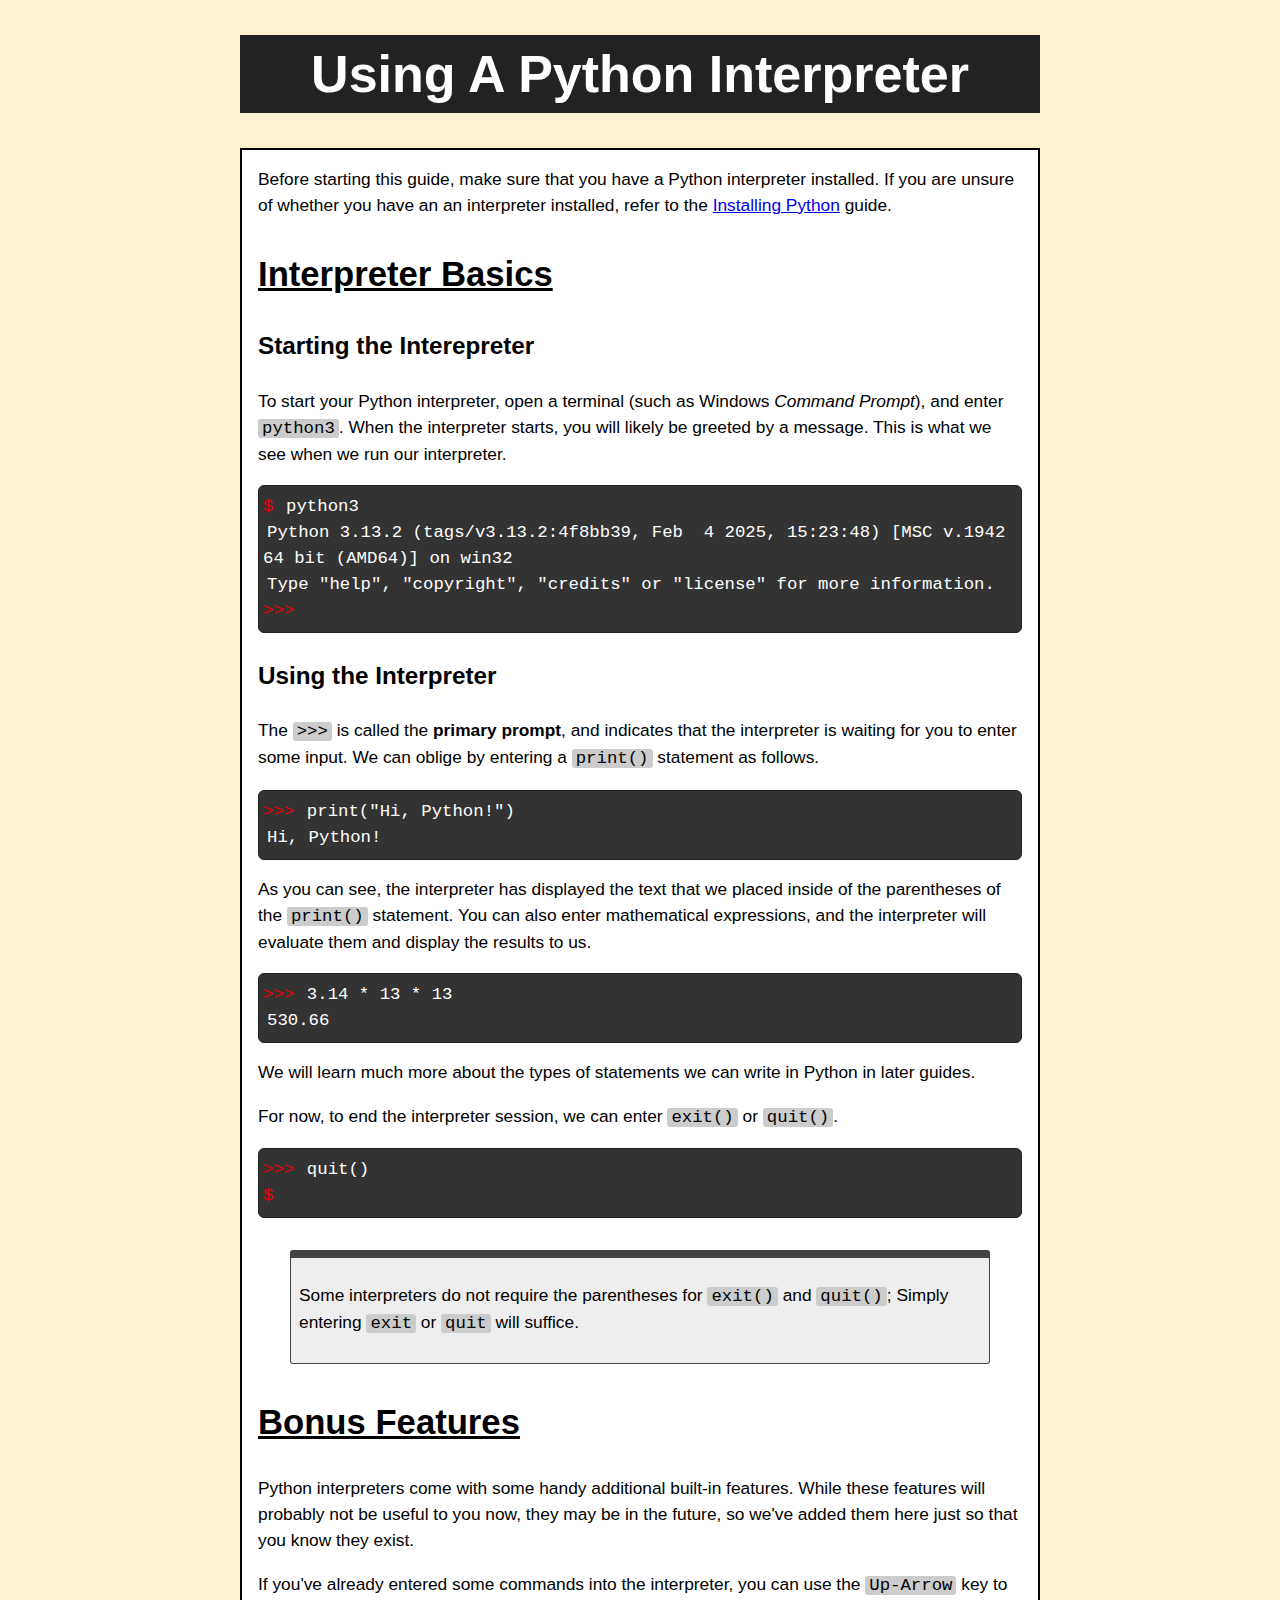
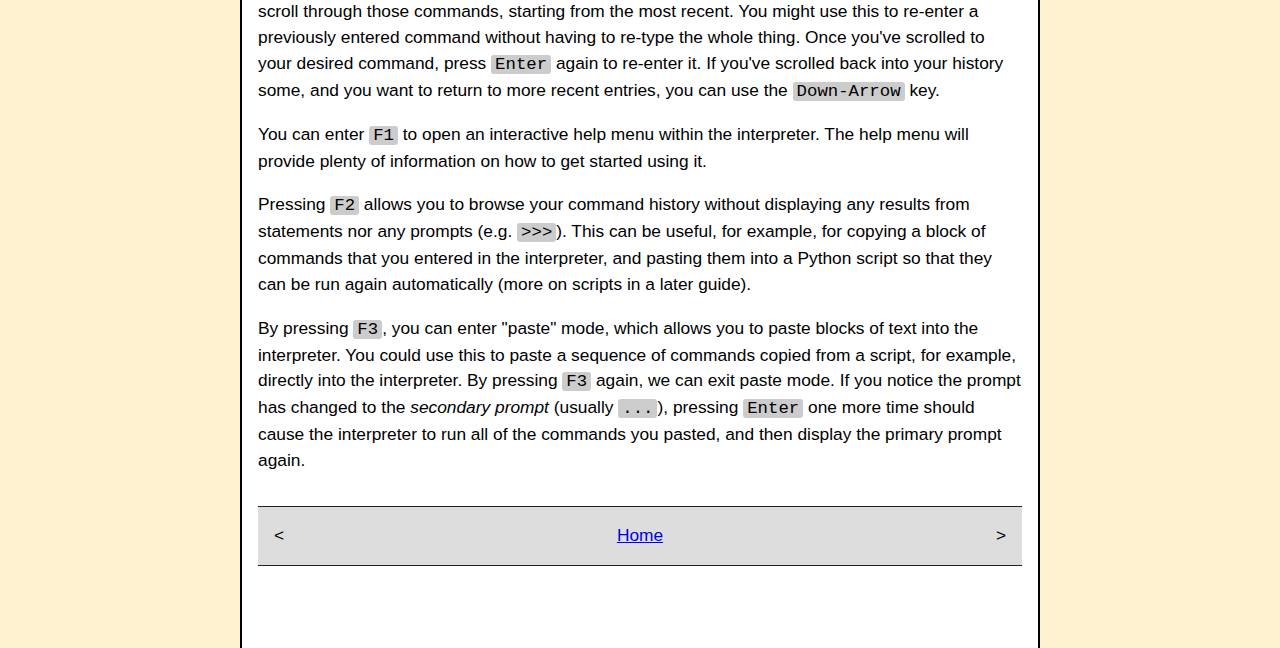
<file: interpreter.html>
<!DOCTYPE html>

<html lang='en-us'>
<head>
    <title>Python | Using A Python Interpreter</title>

    <meta name='author' content='Alden Bernitt'/>
    <meta
        name='description'
        content='An introduction on how to use a Python interpreter.'
    />

    <link rel='stylesheet' href='css/site.css'/>
    <link rel='stylesheet' href='css/code.css'/>

    <script src='scripts/dropdown.js' defer></script>
</head>
<body>
<h1>Using A Python Interpreter</h1>

<main>
    
    <p>
        Before starting this guide, make sure that you have a Python
        interpreter installed. If you are unsure of whether you have an
        an interpreter installed, refer to the
        <a href='setup.html'>Installing Python</a> guide.
    </p>

    <h2>Interpreter Basics</h2>

    <h3>Starting the Interepreter</h3>
    
    <p>
        To start your Python interpreter, open a terminal (such as Windows
        <i>Command Prompt</i>), and enter <kbd>python3</kbd>.
        When the interpreter starts, you will likely be greeted by a message.
        This is what we see when we run our interpreter.
    </p>

    <div class='terminal'>
<pre class='contents'>
<span class='prompt'>$</span><kbd>python3</kbd>
<samp>Python 3.13.2 (tags/v3.13.2:4f8bb39, Feb  4 2025, 15:23:48) [MSC v.1942 64 bit (AMD64)] on win32
<samp>Type "help", "copyright", "credits" or "license" for more information.</samp>
<span class='prompt'>&gt;&gt;&gt;</span>
</pre>
    </div>

    <h3>Using the Interpreter</h3>
    
    <p>
        The <samp>&gt;&gt;&gt;</samp> is called the <dfn>primary prompt</dfn>,
        and indicates that the interpreter is waiting for you to enter some
        input. We can oblige by entering a <code>print()</code> statement as
        follows.
    </p>

    <div class='terminal'>
<pre class='contents'>
<span class='prompt'>&gt;&gt;&gt;</span><kbd>print("Hi, Python!")</kbd>
<samp>Hi, Python!</samp>
</pre>
    </div>

    <p>
        As you can see, the interpreter has displayed the text that we placed
        inside of the parentheses of the <code>print()</code> statement. You
        can also enter mathematical expressions, and the interpreter will
        evaluate them and display the results to us.
    </p>

    <div class='terminal'>
<pre class='contents'>
<span class='prompt'>&gt;&gt;&gt;</span><kbd>3.14 * 13 * 13</kbd>
<samp>530.66</samp>
</pre>
    </div>

    <p>
        We will learn much more about the types of statements we can write in
        Python in later guides.
    </p>

    <p>
        For now, to end the interpreter session, we can enter <kbd>exit()</kbd> or
        <kbd>quit()</kbd>.
    </p>

    <div class='terminal'>
<pre class='contents'>
<span class='prompt'>&gt;&gt;&gt;</span><kbd>quit()</kbd>
<span class='prompt'>$</span>
</pre>
    </div>

    <div class='frame'>
        <p>
            Some interpreters do not require the parentheses for <kbd>exit()</kbd>
            and <kbd>quit()</kbd>; Simply entering <kbd>exit</kbd> or <kbd>quit</kbd>
            will suffice.
        </p>
    </div>

    <h2>Bonus Features</h2>

    <p>
        Python interpreters come with some handy additional built-in features.
        While these features will probably not be useful to you now, they may
        be in the future, so we've added them here just so that you know they
        exist.
    </p>

    <p>
        If you've already entered some commands into the interpreter, you can
        use the <kbd>Up-Arrow</kbd> key to scroll through those commands,
        starting from the most recent. You might use this to re-enter a
        previously entered command without having to re-type the whole thing.
        Once you've scrolled to your desired command, press <kbd>Enter</kbd>
        again to re-enter it.
        If you've scrolled back into your history some, and you want to
        return to more recent entries, you can use the <kbd>Down-Arrow</kbd> key.
    </p>

    <p>
        You can enter <kbd>F1</kbd> to open an interactive help menu within the
        interpreter. The help menu will provide plenty of information on how to
        get started using it.
    </p>

    <p>
        Pressing <kbd>F2</kbd> allows you to browse your command history
        without displaying any results from statements nor any prompts
        (e.g. <samp>&gt;&gt;&gt;</samp>).
        This can be useful, for example, for copying a block of commands that
        you entered in the interpreter, and pasting them into a Python script
        so that they can be run again automatically (more on scripts in a later
        guide).
    </p>

    <p>
        By pressing <kbd>F3</kbd>, you can enter "paste" mode, which
        allows you to paste blocks of text into the interpreter. You could
        use this to paste a sequence of commands copied from a script, for
        example, directly into the interpreter. By pressing <kbd>F3</kbd>
        again, we can exit paste mode. If you notice the prompt has changed
        to the <i>secondary prompt</i> (usually <samp>...</samp>), pressing
        <kbd>Enter</kbd> one more time should cause the interpreter to run all
        of the commands you pasted, and then display the primary prompt again.
    </p>

    <div class='bottom-nav'>
        <a></a>
        <a href='index.html'>Home</a>
        <a></a>
    </div>
</main>
</body>
</html>
</file>
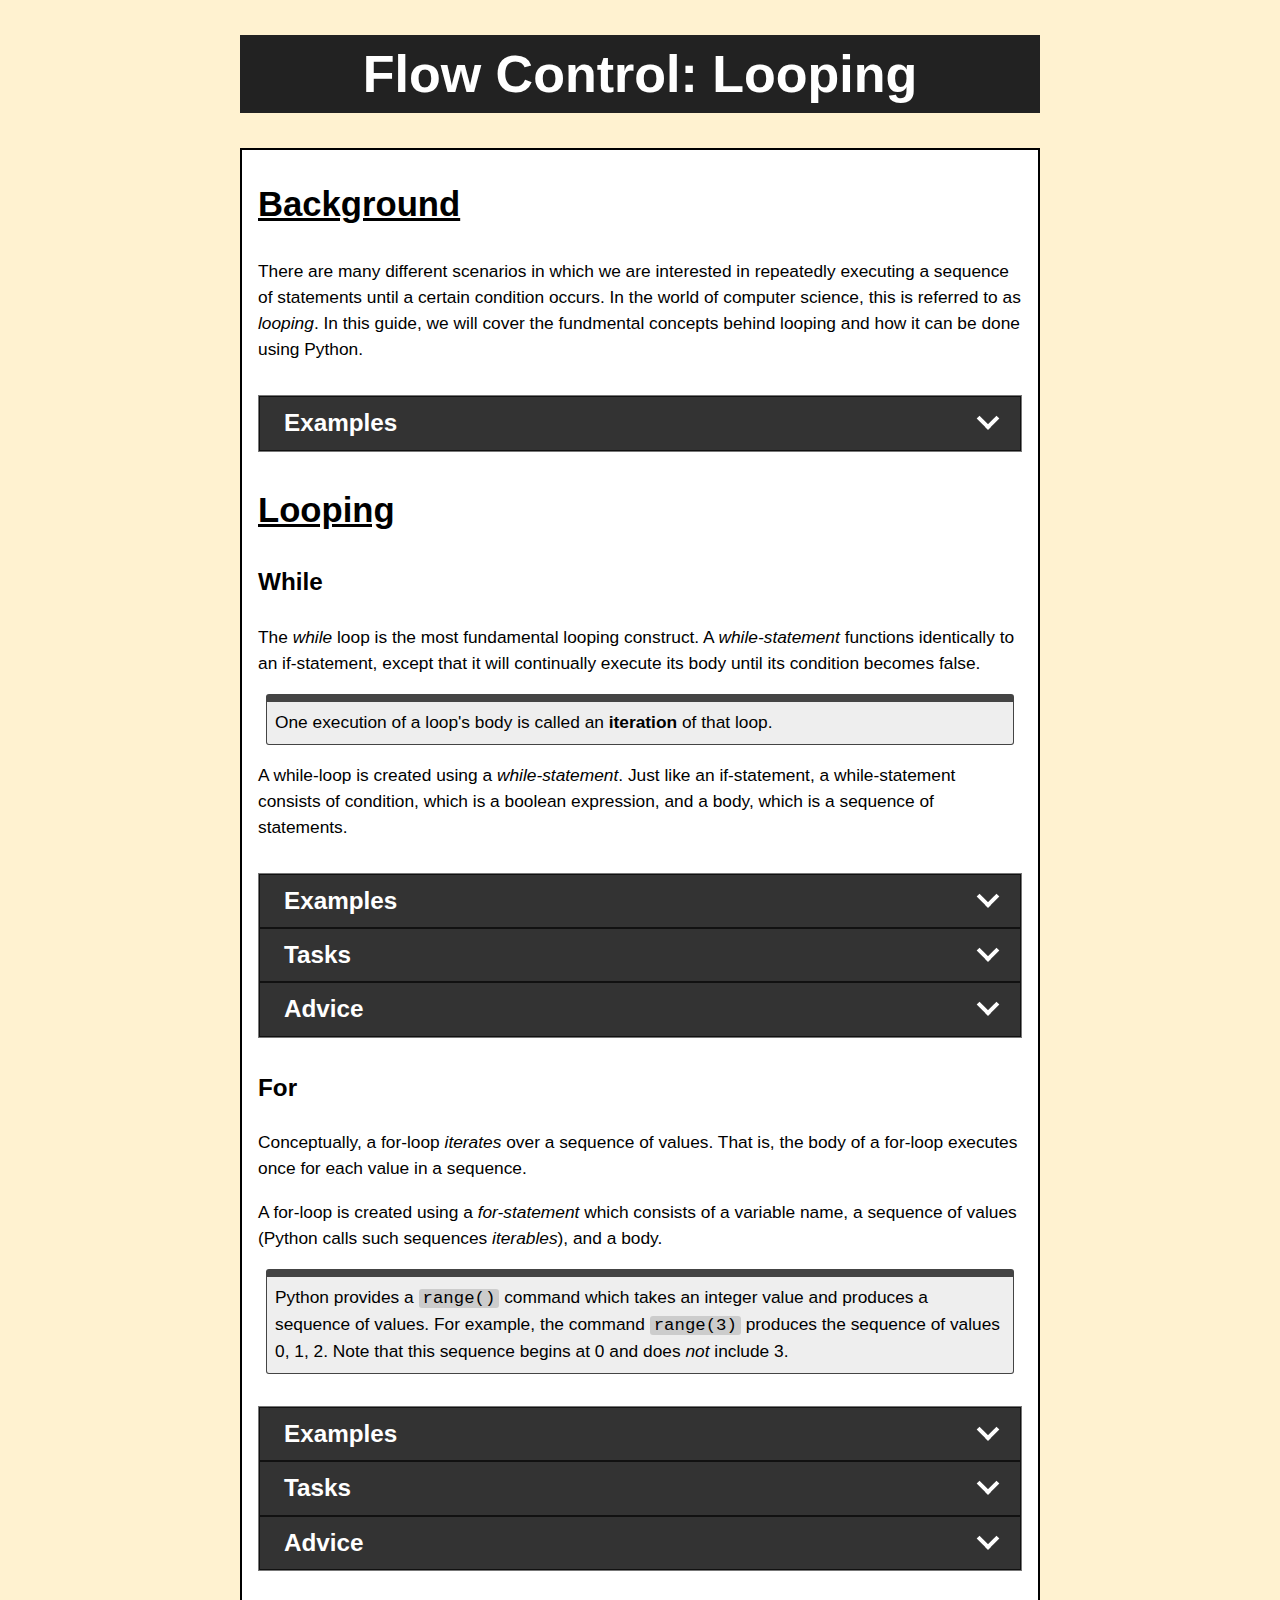
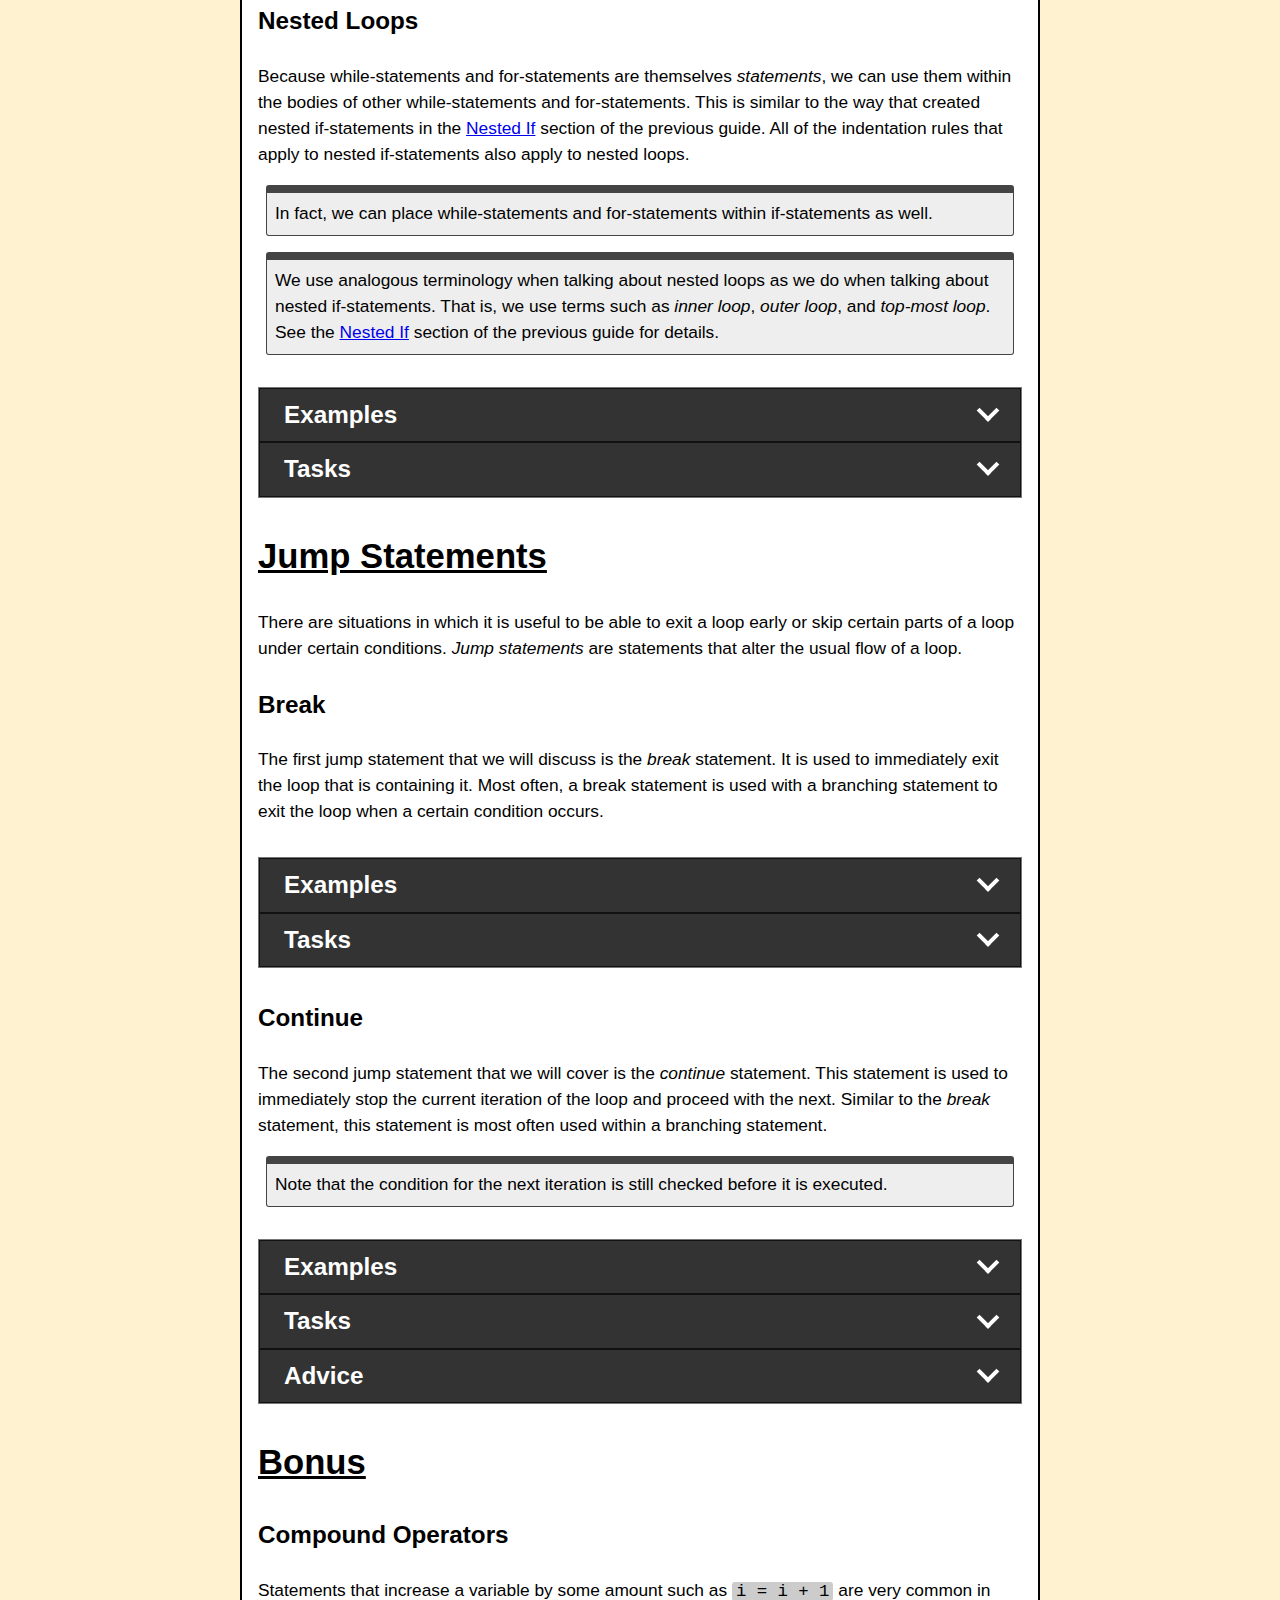
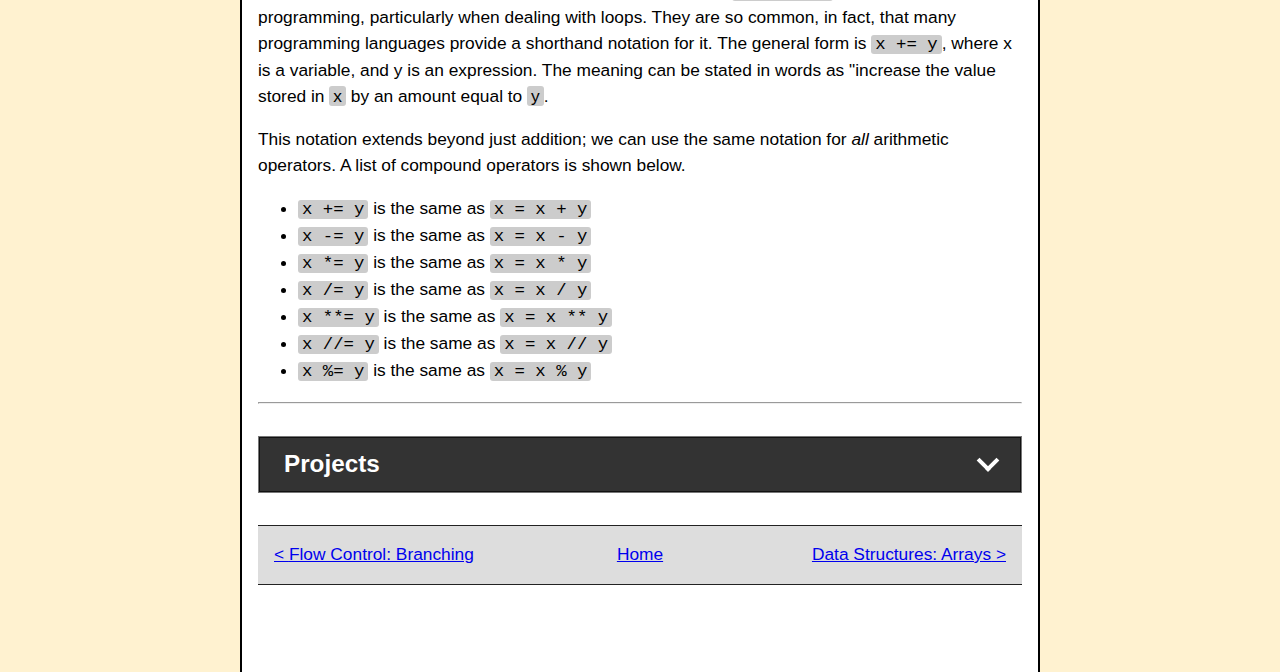
<file: looping.html>
<!DOCTYPE html>

<html lang='en-us'>
<head>
    <title>Python | Flow Control: Looping</title>

    <meta name='author' content='Alden Bernitt'/>
    <meta
        name='description'
        content='An introduction to looping using Python.'
    />

    <link rel='stylesheet' href='css/site.css'/>
    <link rel='stylesheet' href='css/code.css'/>
    <link rel='stylesheet' href='css/interactive.css'/>

    <script src='scripts/dropdown.js' defer></script>
</head>
<body>
<h1>Flow Control: Looping</h1>

<main>
    <h2>Background</h2>

    <p>
        There are many different scenarios in which we are interested in
        repeatedly executing a sequence of statements until a certain
        condition occurs. In the world of computer science, this is referred
        to as <i>looping</i>. In this guide, we will cover the fundmental
        concepts behind looping and how it can be done using Python.
    </p>

    <div class='aux-section-group'>
        <div class='dropdown-section'>
            <div class='dropdown'>
                <h3>Examples</h3>
                <span class='arrow-icon'></span>
            </div>
            <ul class ='dropdown-contents examples' hidden>
                <li class='frame'>
                    Systems that use passwords will often repeatedly ask a user
                    to enter their credentials until the correct information
                    has been entered.
                </li>

                <li class='frame'>
                    A microwave oven will heat its contents until a certain
                    condition has occurred, such as a timer expiring.
                </li>

                <li class='frame'>
                    A database system might search through multiple records in
                    a database until a desired record is found.
                </li>
            </ul>
        </div>
    </div>

    <h2>Looping</h2>

    <h3>While</h3>

    <p>
        The <i>while</i> loop is the most fundamental looping construct. A
        <i>while-statement</i> functions identically to an if-statement,
        except that it will continually execute its body until its condition
        becomes false.
    </p>

    <p class='frame'>
        One execution of a loop's body is called an <dfn>iteration</dfn> of
        that loop.
    </p>

    <p>
        A while-loop is created using a <i>while-statement</i>. Just like an
        if-statement, a while-statement consists of condition,
        which is a boolean expression, and a body, which is a sequence of
        statements.
    </p>

    <div class='aux-section-group'>
        <div class='dropdown-section'>
            <div class='dropdown'>
                <h3>Examples</h3>
                <span class='arrow-icon'></span>
            </div>
            <ul class ='dropdown-contents examples' hidden>
                <li class='frame'>
                    <p>
                        The following program uses a while-loop to print all
                        integers from 0 to 3.
                    </p>

                    <div class='snippet'>
                        <div class='filename'>example.py</div>
<pre class='program-text'>
<span class='lnum'>1</span><code>i <span class='op'>=</span> <span class='lit'>0</span></code>
<span class='lnum'>2</span><code><span class='kw'>while</span> i <span class='op'>&lt;=</span> <span class='lit'>3</span>:</code>
<span class='lnum'>3</span><code>   print(i)</code>
<span class='lnum'>4</span><code>   i <span class='op'>=</span> i <span class='op'>+</span> <span class='lit'>1</span></code>
<span class='lnum'>5</span><code>print(<span class='str'>"Done"</span>)</code>
</pre>
                    </div>

                    <p>
                        Before the while-loop executes, the condition is
                        checked (in this case, the condition is
                        <code>i &lt;= 1</code>). If the condition is
                        <code>False</code>, the body
                        is skipped and the program continues from the first
                        statement after the body, just like an if-statement.
                    </p>

                    <p>
                        If the condition is <code>True</code>, then the body
                        executes once. Once the body has finished executing,
                        the condition-checking process is performed again.
                        This sequence of checks and executes will
                        repeat until the condition is <code>False</code>, at
                        which point the program will continue from the first
                        statement after the body.
                    </p>

                    <p>
                        Note that the loop condition checks against the value of
                        <var>i</var>, which is incremented during the last
                        statement of the loop body. This means that every time
                        the condition check occurs, that value of <var>i</var>
                        will be one more than it was during the previous check.
                        This guarantees that the condition <code>i &lt;= 3</code>
                        will eventually be false, causing the loop to terminate.
                    </p>

                    <p>
                        Shown below is the results of running this program.
                    </p>

                    <div class='terminal'>
<pre class='contents'>
<span class='prompt'>$</span><kbd>python3 example.py</kbd>
<samp>0</samp>
<samp>1</samp>
<samp>2</samp>
<samp>3</samp>
<samp>Done</samp>
</pre>
                    </div>

                    <p class='frame'>
                        Since the first iteration of this loop uses <var>i</var>
                        at a value of 0, and the last iteration uses <var>i</var>
                        at a value of 3, we say that this loop <i>iterates</i>
                        over <var>i</var> from 0 to 3, or simply, this loop
                        <i>iterates</i> from 0 to 3.
                    </p>
                </li>

                <li class='frame'>
                    <p>
                        Recall that if-statements are themselves statements. This
                        means that we can use them within the bodies of loops.
                    </p>

                    <p>
                        The following program demonstrates this by looping
                        through the first eleven integers starting from 0.
                        Each iteration of the loop prints the integer and
                        some text indicating whether that integer is even 
                        or odd.
                    </p>

                    <div class='snippet'>
<pre class='program-text'>
<span class='lnum'>1</span><code>i <span class='op'>=</span> <span class='lit'>0</span></code>
<span class='lnum'>2</span>
<span class='lnum'>3</span><code><span class='kw'>while</span> i <span class='op'>&lt;=</span> <span class='lit'>10</span>:</code>
<span class='lnum'>4</span><code>   parity <span class='op'>=</span> <span class='str'>"Odd"</span></code>
<span class='lnum'>5</span><code>   <span class='kw'>if</span> i <span class='op'>%</span> <span class='lit'>2</span> <span class='op'>==</span> <span class='lit'>0</span>:</code>
<span class='lnum'>6</span><code>      parity <span class='op'>=</span> <span class='str'>"Even"</span></code>
<span class='lnum'>7</span>
<span class='lnum'>8</span><code>   print(i, parity)</code>
<span class='lnum'>9</span><code>   i <span class='op'>=</span> i <span class='op'>+</span> <span class='lit'>1</span></code>
</pre>
                    </div>

                    <p>
                        Shown below is the results of running this program.
                    </p>

                    <div class='terminal'>
<pre class='contents'>
<samp>0 Even</samp>
<samp>1 Odd</samp>
<samp>2 Even</samp>
<samp>3 Odd</samp>
<samp>4 Even</samp>
<samp>5 Odd</samp>
<samp>6 Even</samp>
<samp>7 Odd</samp>
<samp>8 Even</samp>
<samp>9 Odd</samp>
<samp>10 Even</samp>
</pre>
                    </div>
                </li>
            </ul>
        </div>

        <div class='dropdown-section'>
            <div class='dropdown'>
                <h3>Tasks</h3>
                <span class='arrow-icon'></span>
            </div>
            <ul class='dropdown-contents task-list' hidden>
                <li class='task-and-solution frame'>
                    <div class='task'>
                        <span class='label'>Task</span>

                        <p>
                            Write a program that echoes the user's input until
                            the user enters the text <kbd>Stop</kbd>. Then, print
                            the message <samp>Exiting.</samp> to standard output
                            before terminating the program.
                        </p>

                        <div class='terminal'>
<pre class='contents'>
<samp>&gt; </samp><kbd class='user-input'>Eggs</kbd>
<samp>Eggs</samp>
<samp>&gt; </samp><kbd class='user-input'>Bacon</kbd>
<samp>Bacon</samp>
<samp>&gt; </samp><kbd class='user-input'>Stop</kbd>
<samp>Exiting.</samp>
</pre>

                        </div>
                    </div>

                    <div class='solution dropdown-section'>
                        <div class='dropdown'>
                            <span class='label'>Solution</span>
                            <span class='arrow-icon'></span>
                        </div>
                        <div class='dropdown-contents snippet' hidden>
<pre class='program-text'>
<span class='lnum'>1</span><code>prompt <span class='op'>=</span> <span class='str'>"&gt; "</span></code>
<span class='lnum'>2</span>
<span class='lnum'>3</span><code class='comment'># Get the first value from standard input.</code>
<span class='lnum'>4</span><code>text <span class='op'>=</span> input(prompt)</code>
<span class='lnum'>5</span><code><span class='kw'>while</span> text <span class='op'>!=</span> <span class='str'>"Stop"</span>:</code>
<span class='lnum'>6</span><code>   print(text)</code>
<span class='lnum'>7</span><code class='comment'>   # Get the next value from standard input.</code>
<span class='lnum'>8</span><code>   text <span class='op'>=</span> input(prompt)</code>
<span class='lnum'>9</span>
<span class='lnum'>10</span><code>print(<span class='str'>"Exiting."</span>)</code>
</pre>
                        </div>
                    </div>
                </li>

                <li class='task-and-solution frame'>
                    <div class='task'>
                        <span class='label'>Task</span>

                        <p>
                            Write a program that uses a while-loop to print a
                            table of the first
                            ten positive integers squared. Use tab characters
                            to separate the columns of the table. Refer to
                            the example below.
                        </p>

                        <div class='terminal'>
<pre class='contents'>
<samp>x&#09;x**2</samp>
<samp>1&#09;1</samp>
<samp>2&#09;4</samp>
<samp>3&#09;9</samp>
<samp>4&#09;16</samp>
<samp>5&#09;25</samp>
<samp>6&#09;36</samp>
<samp>7&#09;49</samp>
<samp>8&#09;64</samp>
<samp>9&#09;81</samp>
<samp>10&#09;100</samp>
</pre>
                        </div>


                    <div class='solution dropdown-section'>
                        <div class='dropdown'>
                            <span class='label'>Solution</span>
                            <span class='arrow-icon'></span>
                        </div>
                        <div class='dropdown-contents' hidden>
                            <div class='snippet'>
<pre class='program-text'>
<span class='lnum'>1</span><code>print(<span class='str'>"x\tx**2"</span>)</code>
<span class='lnum'>2</span><code>i <span class='op'>=</span> <span class='lit'>1</span></code>
<span class='lnum'>3</span><code><span class='kw'>while</span> i <span class='op'>&lt;=</span> <span class='lit'>10</span>:</code>
<span class='lnum'>4</span><code>   print(str(num) <span class='op'>+</span> <span class='str'>"\t"</span> <span class='op'>+</span> str(num <span class='op'>**</span> <span class='lit'>2</span>))</code>
<span class='lnum'>5</span><code>   i <span class='op'>=</span> i <span class='op'>+</span> <span class='lit'>1</span></code>
</pre>
                            </div>
                        </div>
                    </div>
                </li>
            </ul>
        </div>

        <div class='dropdown-section'>
            <div class='dropdown'>
                <h3>Advice</h3>
                <span class='arrow-icon'></span>
            </div>
            <ul class ='dropdown-contents advice' hidden>
                <li class='frame'>
                    <p>
                        Make sure that your loop conditions eventually evaluate
                        to <code>False</code>. Failing to do so will result in
                        what is known as an <i>infinite loop</i>, which, as the
                        name suggests, is a loop that never terminates.
                    </p>

                    <p>
                        The following example demonstrates one way in which
                        an infinite loop may occur.
                    </p>

                    <div class='snippet'>
                        <div class='filename'>example.py</div>
<pre class='program-text'>
<span class='lnum'>1</span><code>i <span class='op'>=</span> <span class='lit'>0</span></code>
<span class='lnum'>2</span><code><span class='kw'>while</span> i <span class='op'>&lt;=</span> <span class='lit'>3</span>:</code>
<span class='lnum'>3</span><code>   print(i)</code>
<span class='lnum'>4</span><code>print(<span class='str'>"Done"</span>)</code>
</pre>
                    </div>

                    <p>
                        Note that the value of <var>i</var> never changes. Since
                        <var>i</var> is given the initial value 0, this means
                        that the condition <code>i &lt;= 3</code> will always
                        be <code>True</code>, resulting in an infinite loop.
                    </p>

                    <p>
                        The partial output of running this program is shown
                        below.
                    </p>

                    <div class='terminal'>
<pre class='contents'>
<span class='prompt'>$</span><kbd>python3 example.py</kbd>
<samp>0</samp>
<samp>0</samp>
<samp>0</samp>
<samp>0</samp>
<samp>0</samp>
</pre>
                    </div>

                    <p>
                        If you ever find your program in an infinite loop,
                        pressing <kbd>Ctrl + C</kbd> should force your
                        program to terminate. If all else fails, closing
                        the terminal entirely will solve the problem.
                    </p>
                </li>

                <li class='frame'>
                    <p>
                        You may be still be suspicious about the usefulness of
                        loops. Consider a program that prints a table of square
                        numbers. We could implement this by simply using a series
                        of <code>print()</code> statements; no looping required.
                    </p>

                    <div class='snippet'>
<pre class='program-text'>
<span class='lnum'>1</span><code>print(<span class='lit'>1</span>, <span class='lit'>1</span>)</code>
<span class='lnum'>2</span><code>print(<span class='lit'>2</span>, <span class='lit'>4</span>)</code>
<span class='lnum'>3</span><code>print(<span class='lit'>3</span>, <span class='lit'>9</span>)</code>
<span class='lnum'>4</span><code><span class='comment'># ...</span></code>
</pre>
                    </div>

                    <p>
                        This approach, however, comes with at least two major flaws:
                    </p>

                    <ol>
                        <li>
                            <b>No scalability</b>

                            <p>
                                What if you were asked to print a table of the first
                                one-hundred or one-thousand square numbers? Even if
                                you did write all of those print statements by hand,
                                are you sure <em>all</em> of them are correct?
                                Could you prove it if you were asked to?
                            </p>
                        </li>

                        <li>
                            <b>No flexibility</b>
                            
                            <p>
                                What if you wanted the program to vary the size
                                of the table according to some value, such as
                                one provided through user-input? Using this
                                approach, the size of the table is fixed.
                            </p>
                        </li>
                    </ol>

                    <p>
                        All of these problems go away with 5 lines of code:
                    </p>

                    <div class='snippet'>
<pre class='program-text'>
<span class='lnum'>1</span><code>count <span class='op'>=</span> <span class='lit'>10</span></code>
<span class='lnum'>2</span><code>i <span class='op'>=</span> <span class='lit'>1</span></code>
<span class='lnum'>3</span><code><span class='kw'>while</span> i <span class='op'>&lt;=</span> count:</code>
<span class='lnum'>4</span><code>   print(i, i <span class='op'>**</span> <span class='lit'>2</span>)</code>
<span class='lnum'>5</span><code>   i <span class='op'>=</span> i <span class='op'>+</span> <span class='lit'>1</span></code>
</pre>
                    </div>

                    <p class='frame'>
                        By assigning to <var>count</var> a value supplied by
                        the user (e.g. via <code>input()</code>), we are able
                        to vary the size of the table accordingly.
                    </p>
                </li>
            </ul>
        </div>
    </div>

    <h3>For</h3>

    <p>
        Conceptually, a for-loop <i>iterates</i> over a sequence of values.
        That is, the body of a for-loop executes once for each value in a
        sequence.
    </p>

    <p>
        A for-loop is created using a <i>for-statement</i> which consists of a
        variable name, a sequence of values
        (Python calls such sequences <i>iterables</i>), and a body.
    </p>

    <p class='frame'>
        Python provides a <code>range()</code> command which takes an integer
        value and produces a sequence of values. For example, the command
        <code>range(3)</code> produces the sequence of values 0, 1, 2. Note
        that this sequence begins at 0 and does <em>not</em> include 3.
    </p>

    <div class='aux-section-group'>
        <div class='dropdown-section'>
            <div class='dropdown'>
                <h3>Examples</h3>
                <span class='arrow-icon'></span>
            </div>
            <ul class ='dropdown-contents examples' hidden>
                <li class='frame'>
                    <p>
                        The following program uses a for-loop to print the
                        first 4 integers starting from 0. Each integer is
                        printed on its own line.
                    </p>

                    <div class='snippet'>
                        <div class='filename'>example.py</div>
<pre class='program-text'>
<span class='lnum'>1</span><code><span class='kw'>for</span> i <span class='op'>in</span> range(<span class='lit'>4</span>):</code>
<span class='lnum'>2</span><code>   print(i)</code>
</pre>
                    </div>

                    <p>
                        This loop works by iterating through the values
                        of the sequence produced by the <code>range()</code>
                        command. Since we specified <code>range(4)</code>,
                        the sequence produced is the first four integers
                        starting from 0 (i.e. the sequence 0, 1, 2, 3). During each
                        iteration, the
                        variable <i>i</i> is assigned the next value in the
                        sequence starting from the first. That is, the variable
                        <var>i</var> is given 0 for the first iteration, the
                        value 1 for the second iteration, the value 2 for the
                        third iteration, and the value 4 for the fourth
                        and final iteration. This iterative assignment is
                        performed by the <code>in</code> operator.
                    </p>

                    <p>
                        We can see the output of this program below:
                    </p>

                    <div class='terminal'>
<pre class='contents'>
<span class='prompt'>&gt;&gt;&gt;</span><kbd>python3 example.py</kbd>
<samp>0</samp>
<samp>1</samp>
<samp>2</samp>
<samp>3</samp>
</pre>
                    </div>
                </li>
            </ul>
        </div>

        <div class='dropdown-section'>
            <div class='dropdown'>
                <h3>Tasks</h3>
                <span class='arrow-icon'></span>
            </div>
            <ul class='dropdown-contents task-list' hidden>
                <li class='task-and-solution frame'>
                    <div class='task'>
                        <span class='label'>Task</span>

                        <p>
                            Write a program that uses a for-loop to print a
                            table of the first
                            ten positive integers squared. Use tab characters
                            to separate the columns of the table. Refer to
                            the example below.
                        </p>

                        <div class='terminal'>
<pre class='contents'>
<samp>x&#09;x**2</samp>
<samp>1&#09;1</samp>
<samp>2&#09;4</samp>
<samp>3&#09;9</samp>
<samp>4&#09;16</samp>
<samp>5&#09;25</samp>
<samp>6&#09;36</samp>
<samp>7&#09;49</samp>
<samp>8&#09;64</samp>
<samp>9&#09;81</samp>
<samp>10&#09;100</samp>
</pre>
                        </div>

                    <div class='solution dropdown-section'>
                        <div class='dropdown'>
                            <span class='label'>Solution</span>
                            <span class='arrow-icon'></span>
                        </div>
                        <div class='dropdown-contents' hidden>
                            <div class='snippet'>
<pre class='program-text'>
<span class='lnum'>1</span><code>print(<span class='str'>"x\tx**2"</span>)</code>
<span class='lnum'>2</span><code><span class='kw'>for</span> i <span class='op'>in</span> range(<span class='lit'>10</span>):</code>
<span class='lnum'>3</span><code>   num <span class='op'>=</span> i <span class='op'>+</span> <span class='lit'>1</span></code>
<span class='lnum'>4</span><code>   print(str(num) <span class='op'>+</span> <span class='str'>"\t"</span> <span class='op'>+</span> str(num <span class='op'>**</span> <span class='lit'>2</span>))</code>
</pre>
                            </div>
                        </div>
                    </div>
                </li>

                <li class='task-and-solution frame'>
                    <div class='task'>
                        <span class='label'>Task</span>
                    </div>

                    <p>
                        Write a program that uses a for-loop to print a skewed
                        pyramid of <samp>*</samp> characters. The pyramid should be ten
                        layers high. Refer to the sample below.
                    </p>

                    <div class='terminal'>
<pre class='contents'>
<samp>*</samp>
<samp>**</samp>
<samp>***</samp>
<samp>****</samp>
<samp>*****</samp>
<samp>******</samp>
<samp>*******</samp>
<samp>********</samp>
<samp>*********</samp>
<samp>**********</samp>
</pre>
                    </div>

                    <div class='solution dropdown-section'>
                        <div class='dropdown'>
                            <span class='label'>Solution</span>
                            <span class='arrow-icon'></span>
                        </div>
                        <div class='dropdown-contents' hidden>
                            <div class='snippet'>
<pre class='program-text'>
<span class='lnum'>1</span><code><span class='kw'>for</span> i <span class='op'>in</span> range(<span class='lit'>10</span>):</code>
<span class='lnum'>2</span><code>   print(<span class='str'>"*"</span> <span class='op'>*</span> (i <span class='op'>+</span> <span class='lit'>1</span>))</code>
</pre>
                            </div>
                        </div>
                    </div>
                </li>

                <li class='task-and-solution frame'>
                    <div class='task'>
                        <p>
                            Write a program that prints a skewed pyramid of
                            <samp>*</samp> characters. The height of the pyramid should
                            be specified through standard input.
                        </p>

                    <div class='terminal'>
<pre class='contents'>
<samp>Enter the height of the pyramid: </samp><kbd class='user-input'>4</kbd>
<samp>*</samp>
<samp>**</samp>
<samp>***</samp>
<samp>****</samp>
</pre>
                    </div>


                    </div>

                    <div class='solution dropdown-section'>
                        <div class='dropdown'>
                            <span class='label'>Solution</span>
                            <span class='arrow-icon'></span>
                        </div>
                        <div class='dropdown-contents' hidden>
                            <div class='snippet'>
<pre class='program-text'>
<span class='lnum'>1</span><code>height <span class='op'>=</span> input(<span class='str'>"Enter the height of the pyramid: "</span>)</code>
<span class='lnum'>2</span><code>height <span class='op'>=</span> int(height)</code>
<span class='lnum'>a</span><code><span class='kw'>for</span> i <span class='op'>in</span> range(height):</code>
<span class='lnum'>4</span><code>   print(<span class='str'>"*"</span> <span class='op'>*</span> i)</code>
</pre>
                            </div>
                        </div>
                    </div>
                </li>
            </ul>
        </div>

        <div class='dropdown-section'>
            <div class='dropdown'>
                <h3>Advice</h3>
                <span class='arrow-icon'></span>
            </div>
            <ul class ='dropdown-contents advice' hidden>
                <li class='frame'>
                    <p>
                        A <i>for-loop</i> does not provide any additional capabilities
                        compared to a <i>while-loop</i>; anything that can be done with a
                        <i>for-loop</i> can also be done with a <i>while-loop</i>.
                    </p>

                    <p>
                        If this is the case, then how do we decide on whether
                        to use a for-loop or a while-loop? Ultimately, it
                        comes down to a matter of convenience and personal
                        preference. However, choosing one type of loop over
                        another might suggest to readers of your code what
                        that loop is doing. In general, a while-loop is used
                        to signify that the loop will iterate until some
                        condition occurs. In contrast, a for-loop suggests
                        that the loop will iterate through all values in
                        some sequence. Because of this, we use the following
                        guideline: if the loop iterates over a sequence of
                        values, use a for-loop; in all other cases, use a
                        while-loop.
                    </p>

                    <p>
                        For example, the task of printing the double of
                        all numbers between 1 and 100 involves iterating over the
                        sequence 1, 2, ..., 100, so we would choose to use a
                        for-loop to implement a program that does this.
                    </p>

                    <p>
                        On the other hand, the task of summing numbers entered
                        by a user until a negative number is entered does not
                        involve a well-defined sequence, so we would choose
                        to use a while-loop to implement a program that does
                        this.
                    </p>
                </li>
            </ul>
        </div>
    </div>

    <h3>Nested Loops</h3>

    <p>
        Because while-statements and for-statements are themselves
        <em>statements</em>, we can use them within the bodies of other
        while-statements and for-statements. This is similar to the way that
        created nested if-statements in the
        <a href='branching.html#nested_if'>Nested If</a> section of the
        previous guide. All of the indentation rules that apply to nested
        if-statements also apply to nested loops.
    </p>

    <p class='frame'>
        In fact, we can place while-statements and for-statements within
        if-statements as well.
    </p>

    <p class='frame'>
        We use analogous terminology when talking about nested loops as we
        do when talking about nested if-statements. That is, we use
        terms such as <i>inner loop</i>, <i>outer loop</i>, and
        <i>top-most loop</i>. See the
        <a href='branching.html#nested_if'>Nested If</a> section of the
        previous guide for details.
    </p>

    <div class='aux-section-group'>
        <div class='dropdown-section'>
            <div class='dropdown'>
                <h3>Examples</h3>
                <span class='arrow-icon'></span>
            </div>
            <ul class ='dropdown-contents examples' hidden>
                <li class='frame'>
                    <p>
                        In the following example, we demonstrate the
                        relationship between inner and outer loops. At the
                        start of each iteration of the outer loop, we will
                        print the text <samp>Outer</samp>. At the start of each iteration
                        of the inner loop, we will print the text <samp>Inner</samp>,
                        using a single tab character for indentation.
                    </p>

                    <div class='snippet'>
                        <div class='filename'>example.py</div>
<pre class='program-text'>
<span class='lnum'>1</span><code><span class='kw'>for</span> i <span class='op'>in</span> range(<span class='lit'>3</span>):</code>
<span class='lnum'>2</span><code>   print(<span class='str'>"Outer"</span>)</code>
<span class='lnum'>3</span><code>   <span class='kw'>for</span> j <span class='op'>in</span> range(<span class='lit'>2</span>):</code>
<span class='lnum'>4</span><code>      print(<span class='str'>"\tInner"</span>)</code>
</pre>
                    </div>

                    <p>
                        The results of running this program are shown below.
                    </p>

                    <div class='terminal'>
<pre class='contents'>
<span class='prompt'>$</span><kbd>python3 example.py</kbd>
<samp>Outer</samp>
<samp>&#09;Inner</samp>
<samp>&#09;Inner</samp>
<samp>Outer</samp>
<samp>&#09;Inner</samp>
<samp>&#09;Inner</samp>
<samp>Outer</samp>
<samp>&#09;Inner</samp>
<samp>&#09;Inner</samp>
</pre>
                    </div>

                    <p>
                        As we can see, the inner loop is executed in its
                        entirety for <em>every</em> iteration of the outer
                        loop. Note that we are not obligated to make use of
                        either of the variables <var>i</var> and <var>j</var>.
                    </p>

                    <p> 
                        As always, be careful to use proper indentation to
                        indicate which statements belong to which loop body.
                    </p>
                </li>
            </ul>
        </div>

        <div class='dropdown-section'>
            <div class='dropdown'>
                <h3>Tasks</h3>
                <span class='arrow-icon'></span>
            </div>
            <ul class='dropdown-contents task-list' hidden>
                <li class='task-and-solution frame'>
                    <div class='task'>
                        <p>
                            Given an integer <var>n</var> from standard input,
                            write a program that prints all possible two-number
                            combinations of the integers in the range 0 to n-1.
                            Duplicate integers are allowed. Refer to the sample
                            below.
                        </p>

                        <div class='terminal'>
<pre class='contents'>
<samp>Enter the upper bound: </samp><kbd class='user-input'>3</kbd>
<samp>0 0</samp>
<samp>0 1</samp>
<samp>0 2</samp>
<samp>1 0</samp>
<samp>1 1</samp>
<samp>1 2</samp>
<samp>2 0</samp>
<samp>2 1</samp>
<samp>2 2</samp>
</pre>
                        </div>
                    </div>

                    <div class='solution dropdown-section'>
                        <div class='dropdown'>
                            <span class='label'>Solution</span>
                            <span class='arrow-icon'></span>
                        </div>
                        <div class='dropdown-contents' hidden>
                            <div class='snippet'>
<pre class='program-text'>
<span class='lnum'>1</span><code>upper <span class='op'>=</span> input(<span class='str'>"Enter the upper bound: "</span>)</code>
<span class='lnum'>2</span><code>upper <span class='op'>=</span> int(upper)</code>
<span class='lnum'>3</span>
<span class='lnum'>4</span><code><span class='kw'>for</span> i <span class='op'>in</span> range(upper):</code>
<span class='lnum'>5</span><code>   <span class='kw'>for</span> j <span class='op'>in</span> range(upper):</code>
<span class='lnum'>6</span><code>      print(i, j)</code>
</pre>
                            </div>
                        </div>
                    </div>
                </li>

                <li class='task-and-solution frame'>
                    <div class='task'>
                        <p>
                            Write a program that creates a "staircase" of
                            <samp>#</samp> characters. The <i>length</i> of a step of
                            the staircase
                            will be the number of lines that make up a single
                            step. The number of steps and their length will be
                            supplied through standard input.
                        </p>

                        <div class='terminal'>
<pre class='contents'>
<samp>Enter the step length: </samp><kbd class='user-input'>2</kbd>
<samp>Enter the number of steps: </samp><kbd class='user-input'>4</kbd>
<samp>#</samp>
<samp>#</samp>
<samp>##</samp>
<samp>##</samp>
<samp>###</samp>
<samp>###</samp>
<samp>####</samp>
<samp>####</samp>
</pre>
                        </div>
                    </div>

                    <div class='solution dropdown-section'>
                        <div class='dropdown'>
                            <span class='label'>Solution</span>
                            <span class='arrow-icon'></span>
                        </div>
                        <div class='dropdown-contents' hidden>
                            <div class='snippet'>
<pre class='program-text'>
<span class='lnum'>1</span><code>step_len <span class='op'>=</span> input(<span class='str'>"Enter the step length: "</span>)</code>
<span class='lnum'>2</span><code>step_len <span class='op'>=</span> int(step_len)</code>
<span class='lnum'>3</span><code>num_steps <span class='op'>=</span> input(<span class='str'>"Enter the number of steps: "</span>)</code>
<span class='lnum'>4</span><code>num_steps <span class='op'>=</span> int(num_steps)</code>
<span class='lnum'>5</span>
<span class='lnum'>6</span><code class='comment'># Print each step</code>
<span class='lnum'>7</span><code><span class='kw'>for</span> step_num <span class='op'>in</span> range(num_steps):</code>
<span class='lnum'>8</span><code>   <span class='comment'># Print each line of the current step</span></code>
<span class='lnum'>9</span><code>   <span class='kw'>for</span> count <span class='op'>in</span> range(step_len):</code>
<span class='lnum'>10</span><code>      <span class='comment'># The height of the step is equal to the step number</span></code>
<span class='lnum'>11</span><code>      print(<span class='str'>"#"</span> <span class='op'>*</span> step_num)</code>
</pre>
                            </div>
                        </div>
                    </div>
                </li>
            </ul>
        </div>
    </div>

    <h2>Jump Statements</h2>

    <p>
        There are situations in which it is useful to be able to exit a loop early
        or skip certain parts of a loop under certain conditions. <i>Jump statements</i>
        are statements that alter the usual flow of a loop.
    </p>

    <h3>Break</h3>

    <p>
        The first jump statement that we will discuss is the <i>break</i>
        statement. It is used to immediately exit the loop that is containing
        it. Most often, a break statement is used with a branching statement
        to exit the loop when a certain condition occurs.
    </p>

    <div class='aux-section-group'>
        <div class='dropdown-section'>
            <div class='dropdown'>
                <h3>Examples</h3>
                <span class='arrow-icon'></span>
            </div>
            <ul class ='dropdown-contents examples' hidden>
                <li class='frame'>
                    <p>
                        The following program echoes text from standard
                        input until the text <samp>quit</samp> is read. However,
                        if the word <samp>error</samp> is read, the program prints
                        the message <samp>An error has occurred.</samp> and proceeds
                        to exit. Before terminating, the program prints
                        <samp>Exiting.</samp> to standard output.
                    </p>

                    <div class='snippet'>
<pre class='program-text'>
<span class='lnum'>1</span><code>prompt <span class='op'>=</span> <span class='str'>"&gt; "</span></code>
<span class='lnum'>2</span><code></code>
<span class='lnum'>3</span><code class='comment'># Read the first string from standard input</code>
<span class='lnum'>4</span><code>text <span class='op'>=</span> input(prompt)</code>
<span class='lnum'>5</span>
<span class='lnum'>6</span><code><span class='kw'>while</span> text <span class='op'>!=</span> <span class='str'>"quit"</span>:</code>
<span class='lnum'>7</span><code>   <span class='kw'>if</span> text <span class='op'>==</span> <span class='str'>"error"</span>:</code>
<span class='lnum'>8</span><code>      print(<span class='str'>"An error has occurred."</span>)</code>
<span class='lnum'>9</span><code>      <span class='kw'>break</span></code>
<span class='lnum'>10</span><code>   print(text)</code>
<span class='lnum'>11</span><code>   <span class='comment'># Read the next string from standard input</span></code>
<span class='lnum'>12</span><code>   text <span class='op'>=</span> input(prompt)</code>
<span class='lnum'>13</span>
<span class='lnum'>14</span><code>print(<span class='str'>"Exiting."</span>)</code>
</pre>
                    </div>

                    <p>
                        In the following sample run, the program exits due to
                        "quit" being entered.
                    </p>

                    <div class='terminal'>
<pre class='contents'>
<samp>&gt; </samp><kbd class='user-input'>elderberries</kbd>
<samp>elderberries</samp>
<samp>&gt; </samp><kbd class='user-input'>quit</kbd>
<samp>Exiting.</samp>
</pre>
                    </div>

                    <p>
                        In this sample run, the program exits due to "error"
                        being entered.
                    </p>

                    <div class='terminal'>
<pre class='contents'>
<samp>&gt; </samp><kbd class='user-input'>elderberries</kbd>
<samp>elderberries</samp>
<samp>&gt; </samp><kbd class='user-input'>error</kbd>
<samp>An error has occurred.</samp>
<samp>Exiting.</samp>
</pre>
                    </div>
                </li>

                <li class='frame'>
                    <p>
                        Suppose we want to write a program that repeatedly
                        performs division on two float values. The program
                        should exit silently if the user enters <kbd>quit</kbd>
                        at any time. If the user enters 0 for the divisor,
                        the program should exit with the message
                        <samp>Error: Cannot divide by zero.</samp>. Recall that
                        in the division a &divide; b, the number <i>a</i> is
                        called the <i>dividend</i> and the number <i>b</i>
                        is called the <i>divisor</i>.
                    </p>

                    <p>
                        Two sample runs are shown below.
                    </p>

                    <div class='terminal'>
<pre class='contents'>
<samp>Enter the dividend: </samp><kbd class='user-input'>1</kbd>
<samp>Enter the divisor: </samp><kbd class='user-input'>2</kbd>
<samp>1.0 / 2.0 = 0.5</samp>
<samp>Enter the divisor: </samp><kbd class='user-input'>quit</kbd>
</pre>
                    </div>

                    <div class='terminal'>
<pre class='contents'>
<samp>Enter the dividend: </samp><kbd class='user-input'>1</kbd>
<samp>Enter the divisor: </samp><kbd class='user-input'>0</kbd>
<samp>Error: Cannot divide by zero.</samp>
</pre>
                    </div>

                    <p>
                        The catch to this problem is that the user may exit the
                        program by entering <kbd>quit</kbd> when asked for either
                        the dividend or the divisor. Furthermore, the program
                        must forcefully exit if the user ever enters a zero for
                        the divisor. All of this must take place <em>before</em>
                        any division calculation occurs, but <em>after</em> user
                        input has been read.
                    </p>

                    <p>
                        Our solution is shown below.
                    </p>

                    <div class='snippet'>
<pre class='program-text'>
<span class='lnum'>1</span><code>exit_cmd <span class='op'>=</span> <span class='str'>"quit"</span></code>
<span class='lnum'>2</span>
<span class='lnum'>3</span><code><span class='kw'>while</span> <span class='lit'>True</span>:</code>
<span class='lnum'>4</span><code>   dividend <span class='op'>=</span> input(<span class='str'>"Enter the dividend: "</span>)</code>
<span class='lnum'>5</span><code>   <span class='kw'>if</span> dividend <span class='op'>==</span> exit_cmd:</code>
<span class='lnum'>6</span><code>      <span class='kw'>break</span></code>
<span class='lnum'>7</span>
<span class='lnum'>8</span><code>   divisor <span class='op'>=</span> input(<span class='str'>"Enter the divisor: "</span>)</code>
<span class='lnum'>9</span><code>   <span class='kw'>if</span> divisor <span class='op'>==</span> exit_cmd:</code>
<span class='lnum'>10</span><code>      <span class='kw'>break</span></code>
<span class='lnum'>11</span>
<span class='lnum'>12</span><code>   dividend <span class='op'>=</span> float(dividend)</code>
<span class='lnum'>13</span><code>   divisor <span class='op'>=</span> float(divisor)</code>
<span class='lnum'>14</span>
<span class='lnum'>15</span><code>   <span class='kw'>if</span> divisor <span class='op'>==</span> <span class='lit'>0.0</span>:</code>
<span class='lnum'>16</span><code>      print(<span class='str'>"Error: Cannot divide by zero."</span>)</code>
<span class='lnum'>17</span><code>      <span class='kw'>break</span></code>
<span class='lnum'>18</span>
<span class='lnum'>19</span><code>   print(dividend, <span class='str'>"/"</span>, divisor, <span class='str'>"="</span>, dividend <span class='op'>/</span> divisor)</code>
</pre>
                    </div>

                    <p>
                        Perhaps the strangest part about this code is the
                        condition on the <code>while</code> statement, that
                        is, the line <code>while True:</code>.
                    </p>
                    
                    <p>
                        Recall that before the start of an iteration, a while-loop
                        will check its condition and only execute the body if 
                        the condition is <samp>True</samp>. In this case, the
                        condition is always <samp>True</samp>, so the body will
                        always execute. It appears as though we have induced
                        an <i>infinite loop</i>. However, thanks to the
                        <code>break</code> statements, the program will exit
                        the loop when either the user either enters <kbd>quit</kbd>
                        or enters a zero divisor.
                    </p>

                    <p>
                        We chose to take this approach because we cannot
                        provide a sufficient condition for the while-statement;
                        we only ever need to exit the loop <em>after</em>
                        the body has already begun executing and
                        <em>before</em> it finishes.
                    </p>
                </li>
            </ul>
        </div>

        <div class='dropdown-section'>
            <div class='dropdown'>
                <h3>Tasks</h3>
                <span class='arrow-icon'></span>
            </div>
            <ul class='dropdown-contents task-list' hidden>
                <li class='task-and-solution frame'>
                    <div class='task'>
                        <p>
                            Write a program that generates a random secret
                            integer between 1 and 10 and repeatedly asks
                            the user to guess the integer. If the user
                            correctly guesses the number, print
                            <samp>Correct!</samp> to standard input and exit
                            the program. Otherwise, print <samp>Sorry,
                            try again.</samp>, and ask the user to guess
                            again. Refer to the sample below.
                        </p>

                        <div class='terminal'>
<pre class='contents'>
<samp>I've thought of a secret number between 1 and 10.</samp>
<samp>Guess the secret number: </samp><kbd class='user-input'>1</kbd>
<samp>Sorry, try again.</samp>
<samp>Guess the secret number: </samp><kbd class='user-input'>2</kbd>
<samp>Correct!</samp>
</pre>
                        </div>

                        <p>
                            To generate the random integer, enter the following
                            statements into the first two lines of your program:
                        </p>

                        <div class='snippet'>
<pre class='program-text'>
<span class='lnum'>1</span><code><span class='op'>import</span> random</code>
<span class='lnum'>2</span><code>secret <span class='op'>=</span> random.randint(<span class='lit'>1</span>, <span class='lit'>10</span>)</code>
</pre>
                        </div>
                    </div>

                    <div class='solution dropdown-section'>
                        <div class='dropdown'>
                            <span class='label'>Solution</span>
                            <span class='arrow-icon'></span>
                        </div>
                        <div class='dropdown-contents' hidden>
                            <div class='snippet'>
<pre class='program-text'>
<span class='lnum'>1</span><code><span class='op'>import</span> random</code>
<span class='lnum'>2</span><code>secret <span class='op'>=</span> random.randint(<span class='lit'>1</span>, <span class='lit'>10</span>)</code>
<span class='lnum'>3</span>
<span class='lnum'>3</span><code><span class='kw'>while</span> <span class='lit'>True</span>:</code>
<span class='lnum'>3</span><code>   guess <span class='op'>=</span> input(<span class='str'>"Guess the secret number: "</span>)</code>
<span class='lnum'>3</span><code>   guess <span class='op'>=</span> int(guess)</code>
<span class='lnum'>3</span>
<span class='lnum'>3</span><code>   <span class='kw'>if</span> guess <span class='op'>==</span> secret:</code>
<span class='lnum'>3</span><code>      print(<span class='str'>"Correct!"</span>)</code>
<span class='lnum'>3</span><code>      <span class='kw'>break</span></code>
<span class='lnum'>3</span><code></code>
<span class='lnum'>3</span><code>   print(<span class='str'>"Sorry, try again."</span>)</code>
</pre>
                        </div>
                    </div>
                </li>
            </ul>
        </div>
    </div>

    <h3>Continue</h3>

    <p>
        The second jump statement that we will cover is the <i>continue</i> statement.
        This statement is used to immediately stop the current iteration of
        the loop and proceed with the next. Similar to the <i>break</i>
        statement, this statement is most often used within a branching statement.
    </p>

    <p class='frame'>
        Note that the condition for the next iteration is still checked
        before it is executed.
    </p>

    <div class='aux-section-group'>
        <div class='dropdown-section'>
            <div class='dropdown'>
                <h3>Examples</h3>
                <span class='arrow-icon'></span>
            </div>
            <ul class ='dropdown-contents examples' hidden>
                <li class='frame'>
                    <p>
                        In the following example, we print the first
                        10 integers, skipping multiples of 3.
                    </p>

                    <div class='snippet'>
<pre class='program-text'>
<span class='lnum'>1</span><code><span class='kw'>for</span> i <span class='op'>in</span> range(<span class='lit'>10</span>):</code>
<span class='lnum'>2</span><code>   <span class='kw'>if</span> i <span class='op'>%</span> <span class='lit'>3</span> <span class='op'>==</span> <span class='lit'>0</span>:</code>
<span class='lnum'>3</span><code>      <span class='kw'>continue</span></code>
<span class='lnum'>4</span>
<span class='lnum'>5</span><code>   print(i)</code>
</pre>
                    </div>

                    <p>
                        The output of this program is shown below.
                    </p>

                    <div class='terminal'>
<pre class='contents'>
<samp>0</samp>
<samp>1</samp>
<samp>2</samp>
<samp>4</samp>
<samp>5</samp>
<samp>7</samp>
<samp>8</samp>
</pre>
                    </div>

                    <p>
                        Notice that when the continue statement
                        executes, any following statements in the body are
                        skipped entirely.
                    </p>
                </li>
            </ul>
        </div>

        <div class='dropdown-section'>
            <div class='dropdown'>
                <h3>Tasks</h3>
                <span class='arrow-icon'></span>
            </div>
            <ul class='dropdown-contents task-list' hidden>
                <li class='task-and-solution frame'>
                    <div class='task'>
                        <p>
                            Write a program that reads three strings from the user.
                            The program echoes each string, preceeded by a tab,
                            unless the string is
                            equal to <kbd>ni!</kbd>, in which case no output is
                            produced. Refer to the sample run below.
                        </p>

                        <div class='terminal'>
<pre class='contents'>
<samp>Enter three strings:</samp>
<samp>1. <samp><kbd class='user-input'>chicken</kbd>
<samp>&#09;chicken</samp>
<samp>2. <samp><kbd class='user-input'>ni!</kbd>
<samp>3. <samp><kbd class='user-input'>duck</kbd>
<samp>&#09;duck</samp>
</pre>
                        </div>

                        <p>
                            Use a <code>continue</code> statement where applicable.
                        </p>
                    </div>

                    <div class='solution dropdown-section'>
                        <div class='dropdown'>
                            <span class='label'>Solution</span>
                            <span class='arrow-icon'></span>
                        </div>
                        <div class='dropdown-contents' hidden>
                            <div class='snippet'>
<pre class='program-text'>
<span class='lnum'>1</span><code>print(<span class='str'>"Enter three strings:"</span>)</code>
<span class='lnum'>2</span>
<span class='lnum'>3</span><code><span class='kw'>for</span> i <span class='op'>in</span> range(<span class='lit'>3</span>):</code>
<span class='lnum'>4</span><code>   text <span class='op'>=</span> input(str(i) <span class='op'>+</span> <span class='str'>". "</span>)</code>
<span class='lnum'>5</span>
<span class='lnum'>6</span><code>   <span class='kw'>if</span> text <span class='op'>==</span> <span class='str'>"ni!"</span>:</code>
<span class='lnum'>7</span><code>      <span class='kw'>continue</span></code>
<span class='lnum'>8</span>
<span class='lnum'>9</span><code>   print(<span class='str'>"\t"</span> <span class='op'>+</span> text)</code>
</pre>
                            </div>
                        </div>
                    </div>
                </li>
            </ul>
        </div>

        <div class='dropdown-section'>
            <div class='dropdown'>
                <h3>Advice</h3>
                <span class='arrow-icon'></span>
            </div>
            <ul class ='dropdown-contents advice' hidden>
                <li class='frame'>
                    <p>
                        You may have noticed that the continue statement does
                        not actually offer any capabilities that we did not
                        already have access to previously. To demonstrate this,
                        consider the following example:
                    </p>

                    <div class='snippet'>
<pre class='program-text'>
<span class='lnum'>1</span><code><span class='kw'>for</span> i <span class='op'>in</span> range(<span class='lit'>10</span>):</code>
<span class='lnum'>2</span><code>   <span class='kw'>if</span> i <span class='op'>%</span> <span class='lit'>2</span> <span class='op'>==</span> <span class='lit'>0</span>: <span class='comment'># if i is even</span></code>
<span class='lnum'>3</span><code>      <span class='kw'>continue</span></code>
<span class='lnum'>4</span>
<span class='lnum'>5</span><code>   <span class='kw'>for</span> j <span class='op'>in</span> range(<span class='lit'>10</span>):</code>
<span class='lnum'>6</span><code>      print(i, j)</code>
</pre>
                    </div>

                    <p>
                        As you can see, the inner for-loop is skipped whenever
                        <var>i</var> is even. In other words, the inner loop is only
                        executed when <var>i</var> is odd. We can rewrite this
                        as demonstrated below.
                    </p>

                    <div class='snippet'>
<pre class='program-text'>
<span class='lnum'>1</span><code><span class='kw'>for</span> i <span class='op'>in</span> range(<span class='lit'>10</span>):</code>
<span class='lnum'>2</span><code>   <span class='kw'>if</span> i <span class='op'>%</span> <span class='lit'>2</span> <span class='op'>!=</span> <span class='lit'>0</span>: <span class='comment'># if i is odd</span></code>
<span class='lnum'>4</span><code>      <span class='kw'>for</span> j <span class='op'>in</span> range(<span class='lit'>10</span>):</code>
<span class='lnum'>5</span><code>         print(i, j)</code>
</pre>
                    </div>

                    <p>
                        The results of this version are exactly the same as the
                        original version, except that we've introduced another
                        layer of nesting. Excessive nesting makes your code
                        more difficult to understand and therefore more difficult
                        to write correctly and fix if something goes wrong.
                    </p>

                    <p>
                        While the benefits provided by the original version
                        may not seem significant in an example
                        as small as this one, such improvements go a long way
                        in more complex programs.
                    </p>

                    <p>
                        Because of this, nesting should be minimized as much
                        possible. Continue statements are one tool that
                        programmers use to achieve that goal.
                    </p>
                </li>
            </ul>
        </div>
    </div>

    <h2>Bonus</h2>

    <h3>Compound Operators</h3>

    <p>
        Statements that increase a variable by some amount such as
        <code>i = i + 1</code> are very common in programming, particularly
        when dealing with loops. They are so common, in fact, that many
        programming languages provide a shorthand notation for it. The
        general form is <code>x += y</code>, where x is a variable, and y
        is an expression. The meaning can be stated in words as "increase
        the value stored in <var>x</var> by an amount equal to <var>y</var>.
    </p>

    <p>
        This notation extends beyond just addition; we can use the same notation
        for <em>all</em> arithmetic operators. A list of compound operators is
        shown below.
    </p>

    <ul>
        <li>
            <code>x += y</code> is the same as <code>x = x + y</code>
        </li>
        <li>
            <code>x -= y</code> is the same as <code>x = x - y</code>
        </li>
        <li>
            <code>x *= y</code> is the same as <code>x = x * y</code>
        </li>
        <li>
            <code>x /= y</code> is the same as <code>x = x / y</code>
        </li>
        <li>
            <code>x **= y</code> is the same as <code>x = x ** y</code>
        </li>
        <li>
            <code>x //= y</code> is the same as <code>x = x // y</code>
        </li>
        <li>
            <code>x %= y</code> is the same as <code>x = x % y</code>
        </li>
    </ul>

    <hr/>

    <div class='aux-section-group'>
        <div class='dropdown-section'>
            <div class='dropdown'>
                <h3>Projects</h3>
                <span class='arrow-icon'></span>
            </div>
            <ul class='dropdown-contents projects' hidden>
                <li class='frame'>
                    <span class='label'>Curious Child</span>

                    <p>
                        Write a program that mimics a small child. This program
                        will read in an integer value representing the
                        tolerance level of the mother. The program will then
                        print the text <samp>Child: Why?</samp> once per line a number
                        of times equal to the mother's tolerance level. Once
                        the mother's tolerance level has been exceeded, print
                        the text <samp>Mother: Because I said so!</samp>.
                    </p>

                    <p>
                        If the mother's tolerance is zero or less, print the
                        line <samp>Child: Wh..</samp> followed by
                        <samp>Mother: Go ask your father.</samp> instead.
                    </p>

                    <p>
                        Two sample runs are shown below.
                    </p>

                    <div class='terminal'>
<pre class='contents'>
<samp>Enter mother's tolerance level: </samp><kbd class='user-input-'>2</kbd>
<samp>Child: Why?</samp>
<samp>Child: Why?</samp>
<samp>Child: Why?</samp>
<samp>Mother: Because I said so!</samp>
</pre>
                    </div>

                    <div class='terminal'>
<pre class='contents'>
<samp>Enter mother's tolerance level: </samp><kbd class='user-input-'>0</kbd>
<samp>Child: Wh..</samp>
<samp>Mother: Go ask your father.</samp>
</pre>
                    </div>
                </li>

                <li class='frame'>
                    <span class='label'>Count to Three</span>
                    <p>
                        Write a program that checks to make sure the user
                        can count to 3. The user must enter the integers
                        1, 2, 3, in that order. If the user enters any
                        integer incorrectly, the program prints <samp>Incorrect!</samp>
                        to standard output and exits. If the user successfully
                        counts to 3, the program prints <samp>Congratulations!</samp> instead
                        before exiting.
                    </p>

                    <p>
                        Use a loop to implement your solution.
                    </p>

                    <p>
                        Two sample runs are shown below.
                    </p>

                    <div class='terminal'>
<pre class='contents'>
<samp>Can you count to three?</samp>
<samp>&gt; </samp><kbd class='user-input'>1</kbd>
<samp>&gt; </samp><kbd class='user-input'>4</kbd>
<samp>Incorrect!</samp>
</pre>
                    </div>

                    <div class='terminal'>
<pre class='contents'>
<samp>Can you count to three?</samp>
<samp>&gt; </samp><kbd class='user-input'>1</kbd>
<samp>&gt; </samp><kbd class='user-input'>2</kbd>
<samp>&gt; </samp><kbd class='user-input'>3</kbd>
<samp>Congratulations!</samp>
</pre>
                    </div>
                </li>
                <li class='frame'>
                    <span class='label'>Keep or Pass</span>
                    <p>
                        Write a program that plays a game with the user
                        by repeatedly generating random
                        integers between -5 and 5, and asking the user to
                        either <samp>keep</samp> or <samp>pass</samp>. If
                        the user chooses
                        <kbd>keep</kbd>, the integer is added to their running
                        total. If the user chooses <kbd>pass</kbd>, a new random
                        number is generated, and the user's total is not
                        affected. If the user enters "quit", exit the game
                        immediately. The game should end automatically once
                        the user's total <em>exceeds</em> 10. Before
                        exiting, the program should print
                        <samp>Game over! (Total winnings: x)</samp>,
                        where <var>x</var> is the user's running total.
                    </p>

                    <p>
                        Two sample runs are shown below.
                    </p>

                    <div class='terminal'>
<pre class='contents'>
<samp>Enter "quit" to stop the game.</samp>
<samp></samp>
<samp>&#09;Your number is 5</samp>
<samp></samp>
<samp>("keep" or "pass"): </samp><kbd class='user-input'>keep</kbd>
<samp></samp>
<samp>&#09;Your number is 5</samp>
<samp></samp>
<samp>("keep" or "pass"): </samp><kbd class='user-input'>keep</kbd>
<samp></samp>
<samp>&#09;Your number is 3</samp>
<samp></samp>
<samp>("keep" or "pass"): </samp><kbd class='user-input'>keep</kbd>
<samp></samp>
<samp>Game over! (Total winnings: 13)</samp>
</pre>
                    </div>

                    <div class='terminal'>
<pre class='contents'>
<samp>Enter "quit" to stop the game.</samp>
<samp></samp>
<samp>&#09;Your number is 1</samp>
<samp></samp>
<samp>("keep" or "pass"): </samp><kbd class='user-input'>keep</kbd>
<samp></samp>
<samp>&#09;Your number is -3</samp>
<samp></samp>
<samp>("keep" or "pass"): </samp><kbd class='user-input'>quit</kbd>
<samp></samp>
<samp>Game over! (Total winnings: 1)</samp>
</pre>
                    </div>
               </li>
            </ul>
        </div>
    </div>

    <div class='bottom-nav'>
        <a href='branching.html'>Flow Control: Branching</a>
        <a href='index.html'>Home</a>
        <a href='arrays.html'>Data Structures: Arrays</a>
    </div>
</main>
</body>
</html>
</file>
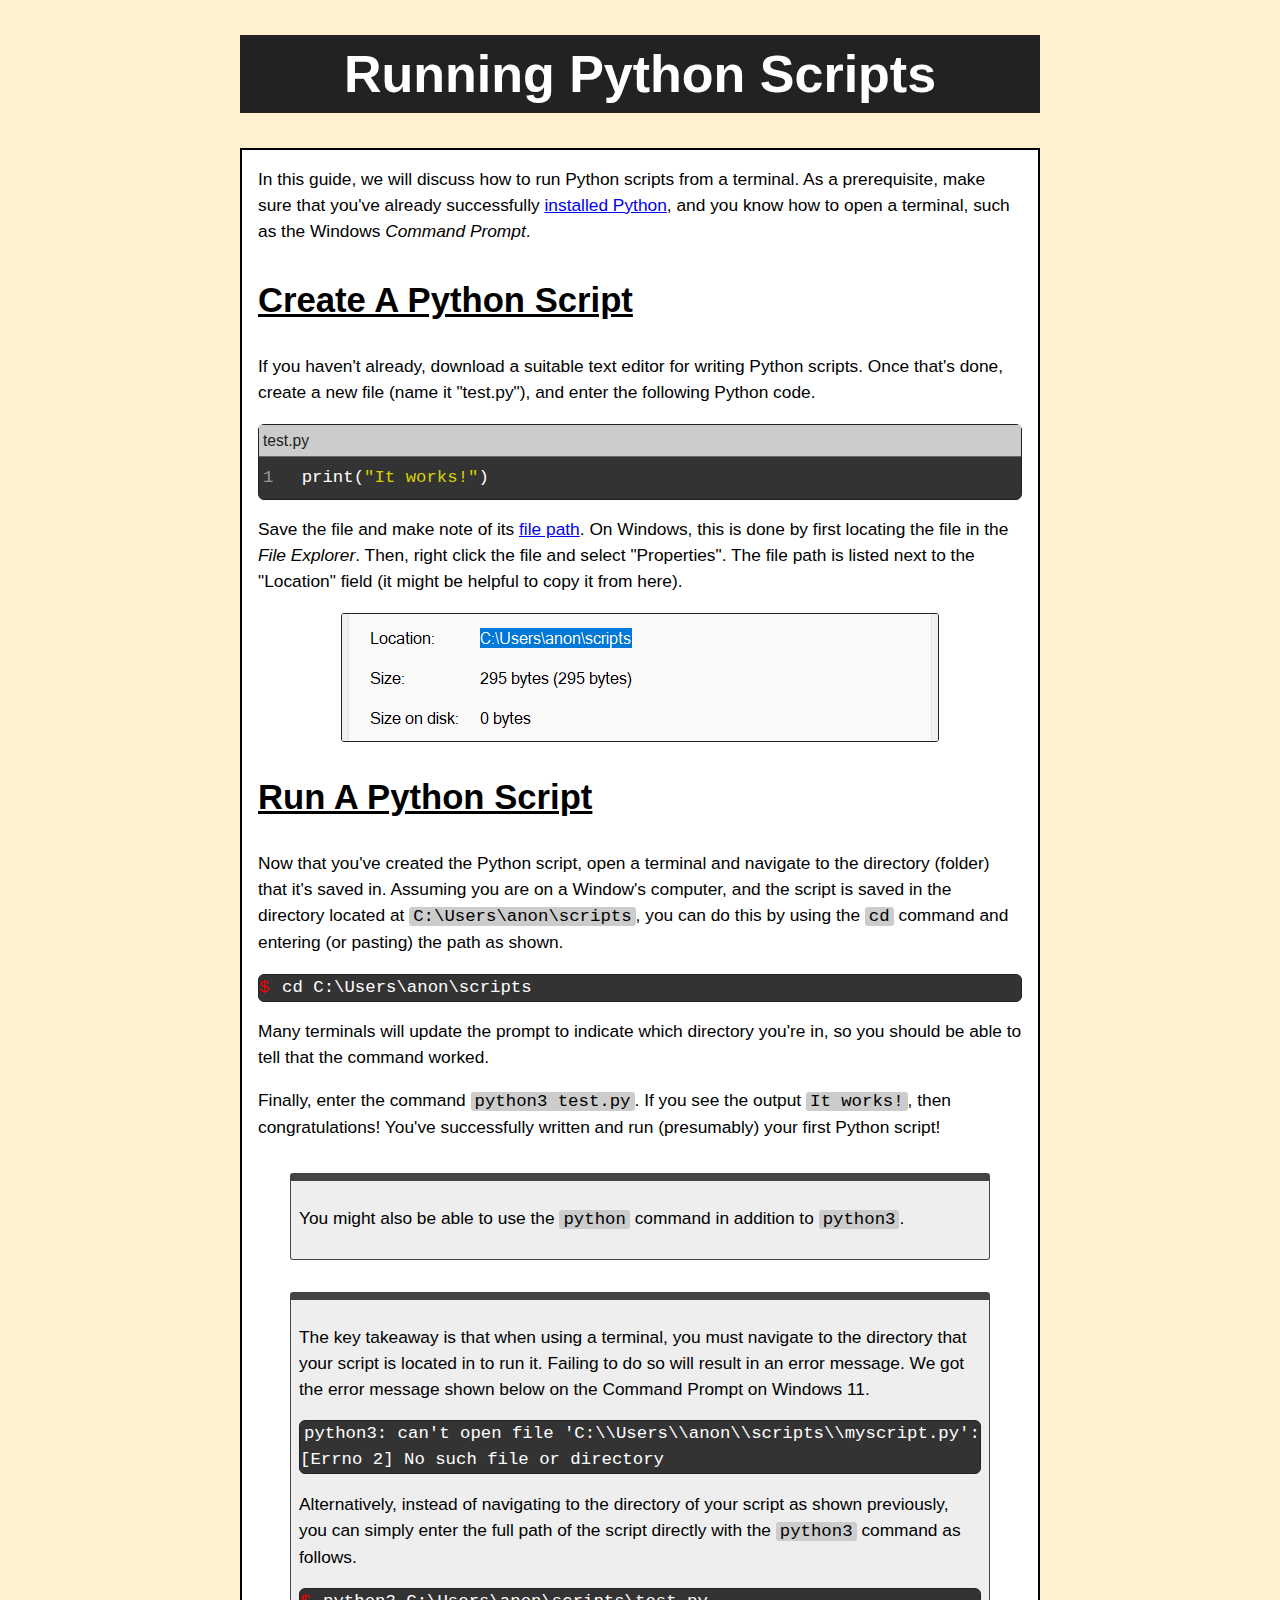
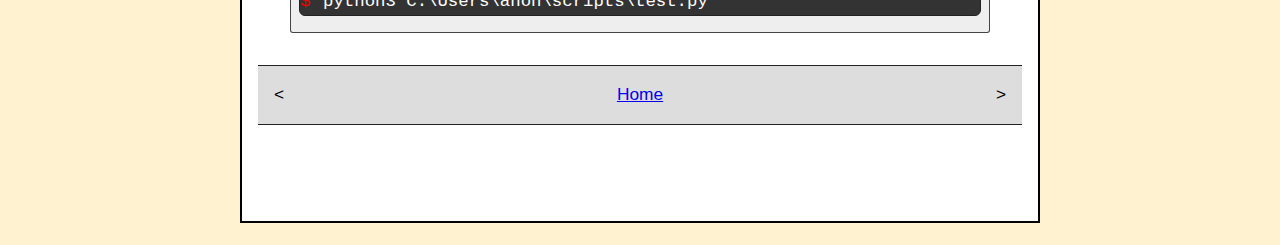
<file: running.html>
<!DOCTYPE html>

<html lang='en-us'>
<head>
    <title>Python | Running Python Scripts</title>

    <meta name='author' content='Alden Bernitt'/>
    <meta
        name='description'
        content='A guide on how to run Python scripts from a terminal.'
    />

    <link rel='stylesheet' href='css/site.css'/>
    <link rel='stylesheet' href='css/code.css'/>
</head>
<body>
<h1>Running Python Scripts</h1>

<main>
    <p>
        In this guide, we will discuss how to run Python scripts from a
        terminal. As a prerequisite, make sure that you've already successfully
        <a href='setup.html'>installed Python</a>, and you know how to open a
        terminal, such as the Windows <i>Command Prompt</i>.
    </p>

    <h2>Create A Python Script</h2>
    <p>
        If you haven't already, download a suitable text editor for writing
        Python scripts. Once that's done, create a new file (name it
        "test.py"), and enter the following Python code.
    </p>

    <div class='snippet'>
        <div class='filename'>test.py</div>
<pre class='program-text'>
<span class='lnum'>1</span><code>print(<span class='str'>"It works!"</span>)</code>
</pre>
    </div>

    <p>
        Save the file and make note of its
        <a href='https://en.wikipedia.org/wiki/Path_(computing)'>file path</a>.
        On Windows, this is done by first locating the file in the
        <i>File Explorer</i>. Then, right click the file and select
        "Properties". The file path is listed next to the "Location" field
        (it might be helpful to copy it from here).
    </p>

    <img class='diagram'
        src='images/run/filepath.png'
        alt='The location of a file, as shown in the Properties menu'
        width='596'
        height='127'/>

    <h2>Run A Python Script</h2>

    <p>
        Now that you've created the Python script, open a terminal and navigate
        to the directory (folder) that it's saved in. Assuming you are on a
        Window's computer, and the script is saved in the directory located at
        <kbd>C:\Users\anon\scripts</kbd>, you can do this by using the
        <kbd>cd</kbd> command and entering (or pasting) the path as shown.
    </p>

    <div class='terminal'>
<pre>
<span class='prompt'>$</span><kbd>cd C:\Users\anon\scripts</kbd>
</pre>
    </div>

    <p>
        Many terminals will update the prompt to indicate which directory
        you're in, so you should be able to tell that the command worked.
    </p>
    <p>
        Finally, enter the command <kbd>python3 test.py</kbd>. If you see
        the output <samp>It works!</samp>, then congratulations! You've
        successfully written and run (presumably) your first Python script!
    </p>

    <div class='frame'>
        <p>
            You might also be able to use the <kbd>python</kbd> command in
            addition to <kbd>python3</kbd>.
        </p>
    </div>

    <div class='frame'>
        <p>
            The key takeaway is that when using a terminal, you must
            navigate to the directory that your script is located in
            to run it. Failing to do so will result in an error message. We
            got the error message shown below on the Command Prompt
            on Windows 11.
        </p>
        <div class='terminal'>
<pre>
<samp>python3: can't open file 'C:\\Users\\anon\\scripts\\myscript.py': [Errno 2] No such file or directory</samp>
</pre>
        </div>

        <p>
            Alternatively, instead of navigating to the directory of your script
            as shown previously, you can simply enter the full path of the script
            directly with the <kbd>python3</kbd> command as follows.
        </p>

        <div class='terminal'>
<pre>
<span class='prompt'>$</span><kbd>python3 C:\Users\anon\scripts\test.py</kbd>
</pre>
        </div>
    </div>

    <div class='bottom-nav'>
        <a></a>
        <a href='index.html'>Home</a>
        <a></a>
    </div>
</main>
</body>
</html>
</file>
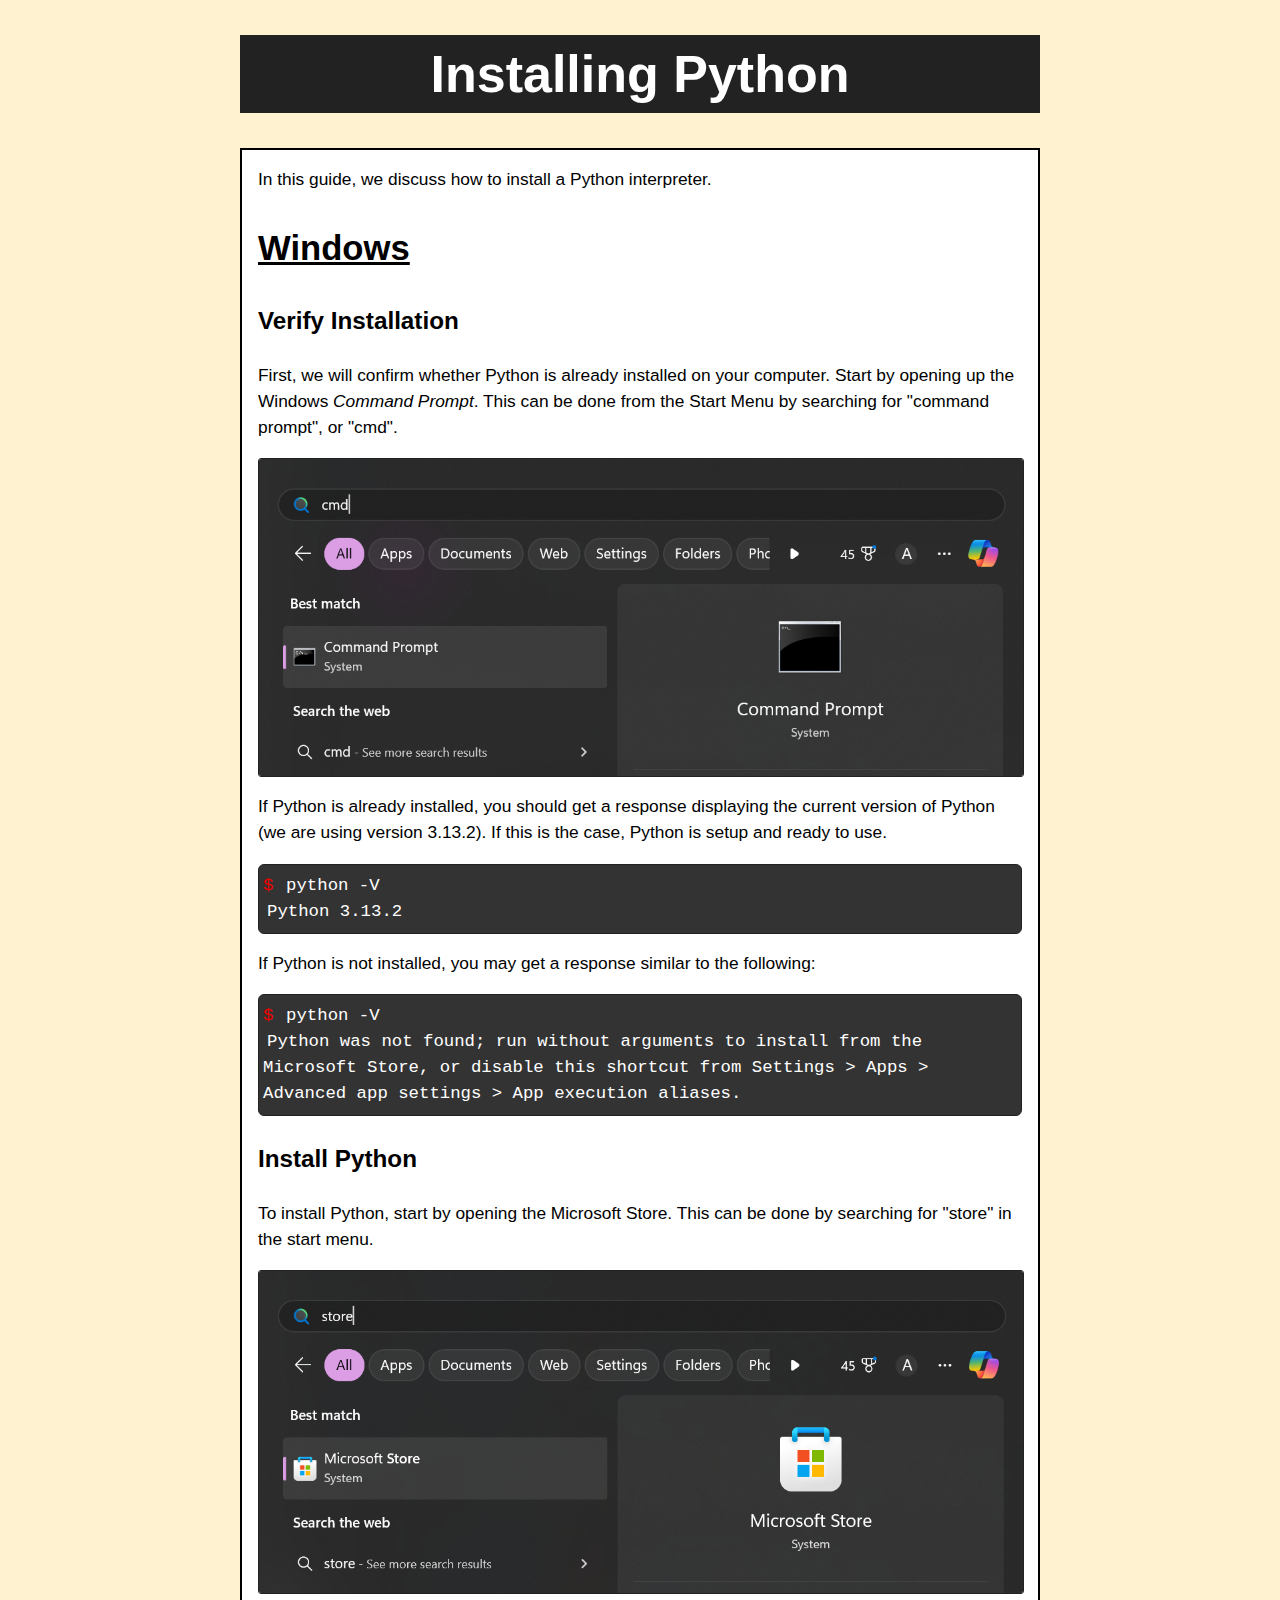
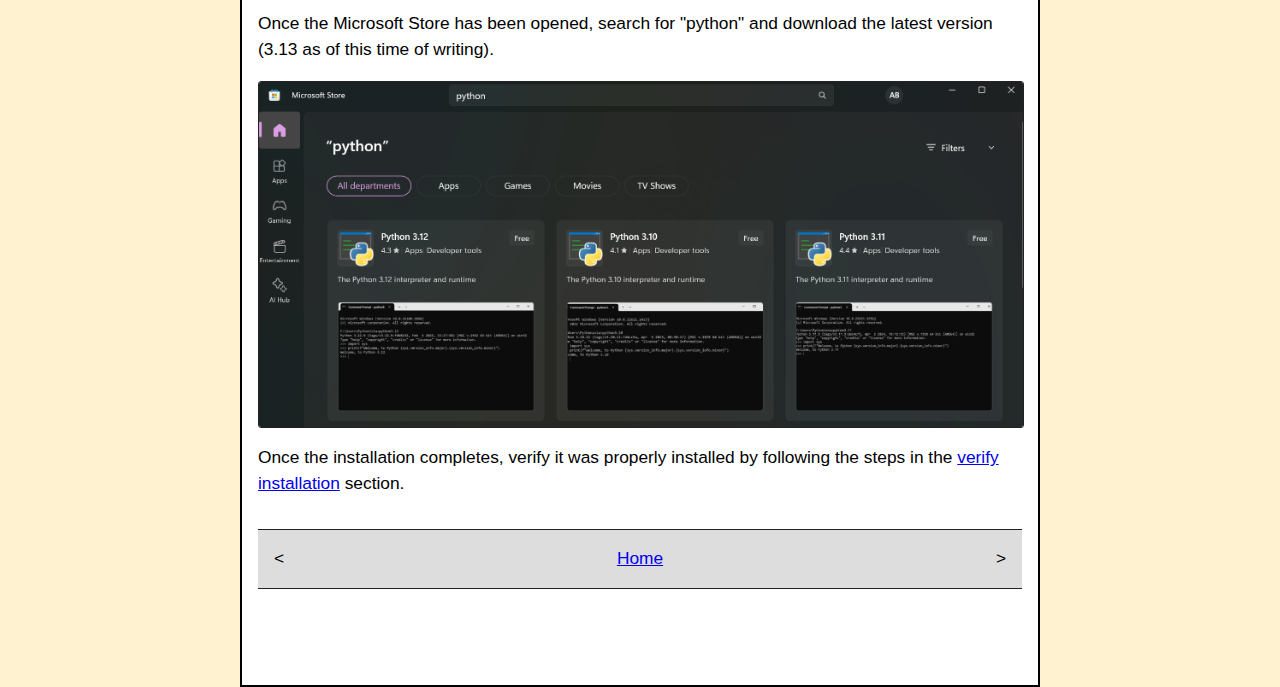
<file: setup.html>
<!DOCTYPE html>

<html lang='en-us'>
<head>
    <title>Python | Installing Python</title>

    <meta name='author' content='Alden Bernitt'/>
    <meta
        name='description'
        content='A guide on how to install a Python interpreter.'
    />

    <link rel='stylesheet' href='css/site.css'/>
    <link rel='stylesheet' href='css/code.css'/>
</head>
<body>
<h1>Installing Python</h1>

<main>
    <p>In this guide, we discuss how to install a Python interpreter.</p>

    <h2>Windows</h2>
    <h3 id='windows-verify'>Verify Installation</h3>
    <p>
        First, we will confirm whether Python is already installed on your computer.
        Start by opening up the Windows <i>Command Prompt</i>. This can be done
        from the Start Menu by searching for "command prompt", or "cmd".
    </p>

    <img class='diagram'
        src='images/setup/cmd.png'
        alt='Opening the command prompt from the Windows Start Menu.'
        width='1146'
        height='475'/>

    <p>
        If Python is already installed, you should get a response displaying
        the current version of Python (we are using version 3.13.2). If this
        is the case, Python is setup and ready to use.
    </p>
    <div class='terminal'>
<pre class='contents'>
<span class='prompt'>$</span><kbd>python -V</kbd>
<samp>Python 3.13.2</samp>
</pre>
    </div>

    <p>
        If Python is not installed, you may get a response similar to the
        following:
    </p>

    <div class='terminal'>
<pre class='contents'>
<span class='prompt'>$</span><kbd>python -V</kbd>
<samp>Python was not found; run without arguments to install from the Microsoft Store, or disable this shortcut from Settings > Apps > Advanced app settings > App execution aliases.</samp>
</pre>
    </div>

    <h3>Install Python</h3>
    <p>
        To install Python, start by opening the Microsoft Store. This can be
        done by searching for "store" in the start menu.
    </p>

    <img class='diagram'
        src='images/setup/store.png'
        alt='Opening the Microsoft Store from the Windows Start Menu.'
        width='1145'
        height='482'/>

    <p>
        Once the Microsoft Store has been opened, search for "python" and
        download the latest version (3.13 as of this time of writing).
    </p>

    <img class='diagram'
    src='images/setup/store-python.png'
    alt='Downloading Python from the Microsoft Store.'
    width='1786'
    height='807'/>

    <p>
        Once the installation completes, verify it was properly installed by
        following the steps in the
        <a href='#windows-verify'>verify installation</a> section.
    </p>

    <div class='bottom-nav'>
        <a></a>
        <a href='index.html'>Home</a>
        <a></a>
    </div>
</main>
</body>
</html>
</file>
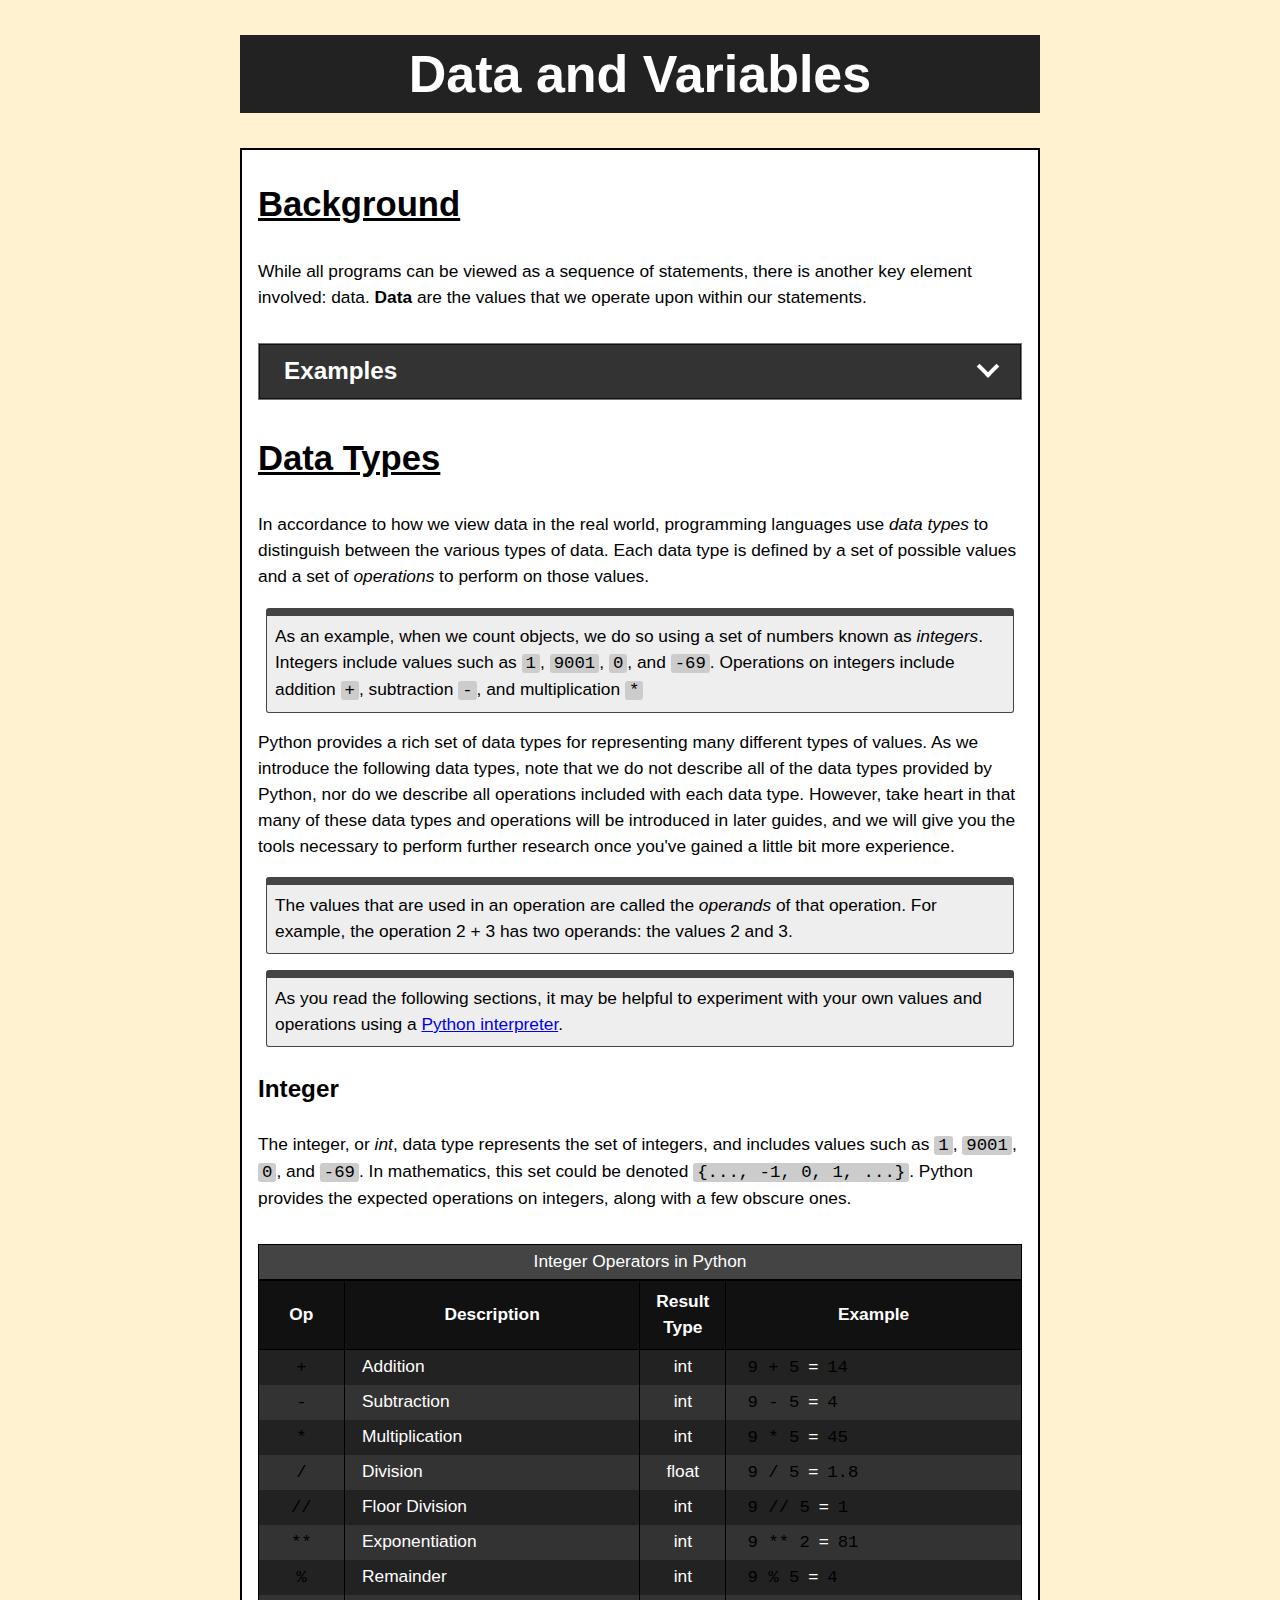
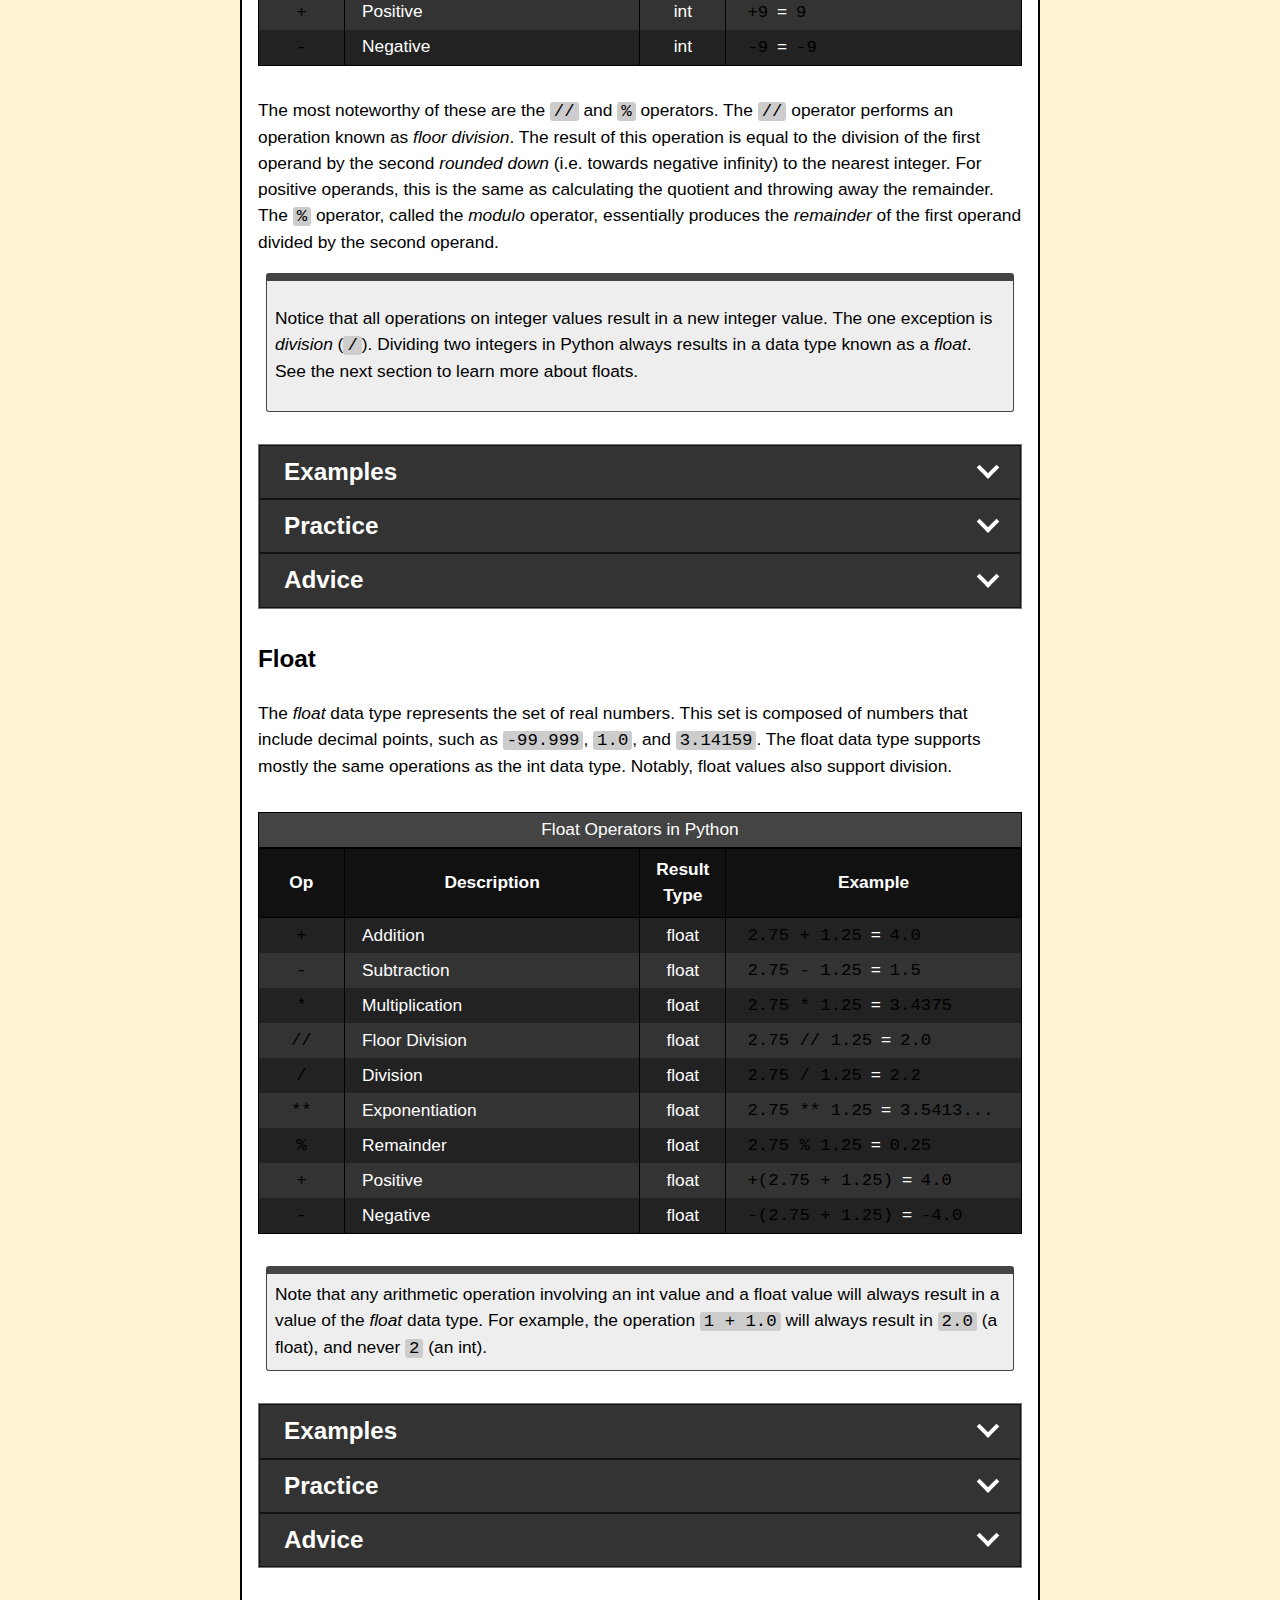
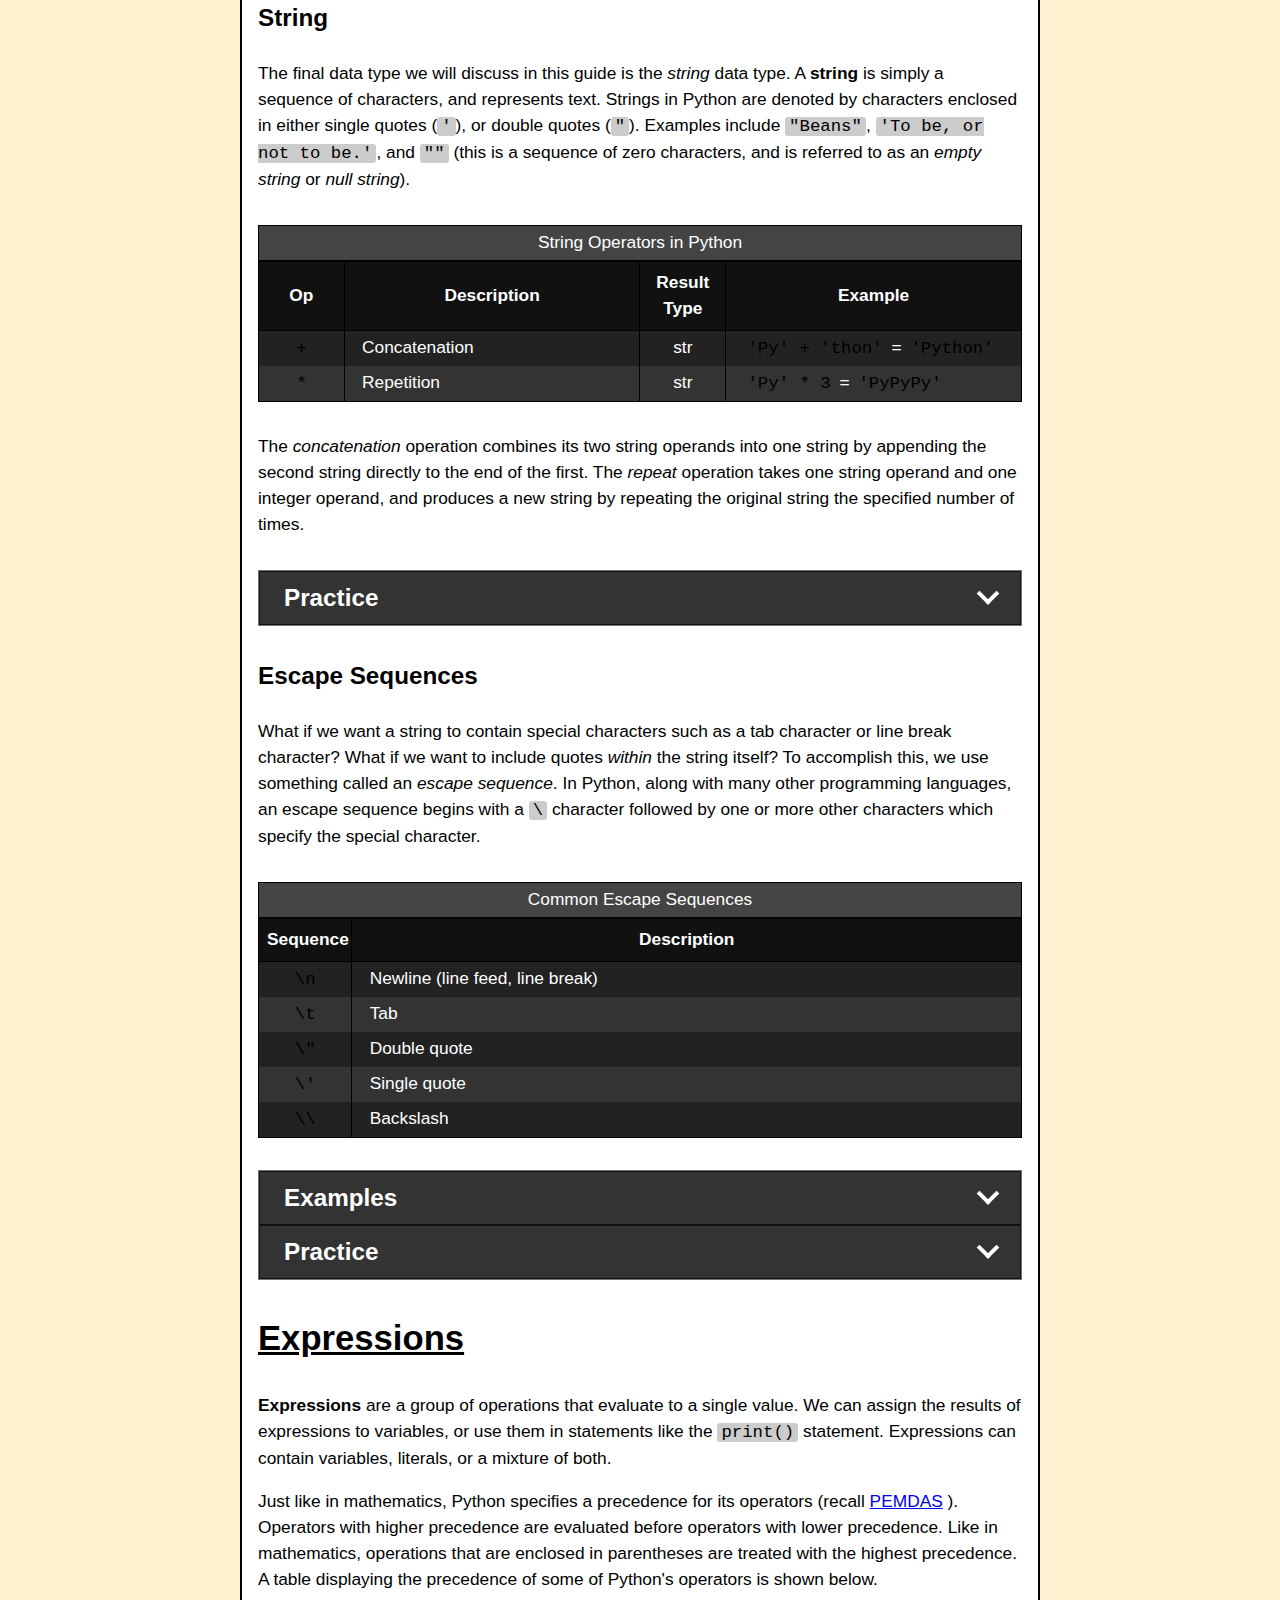
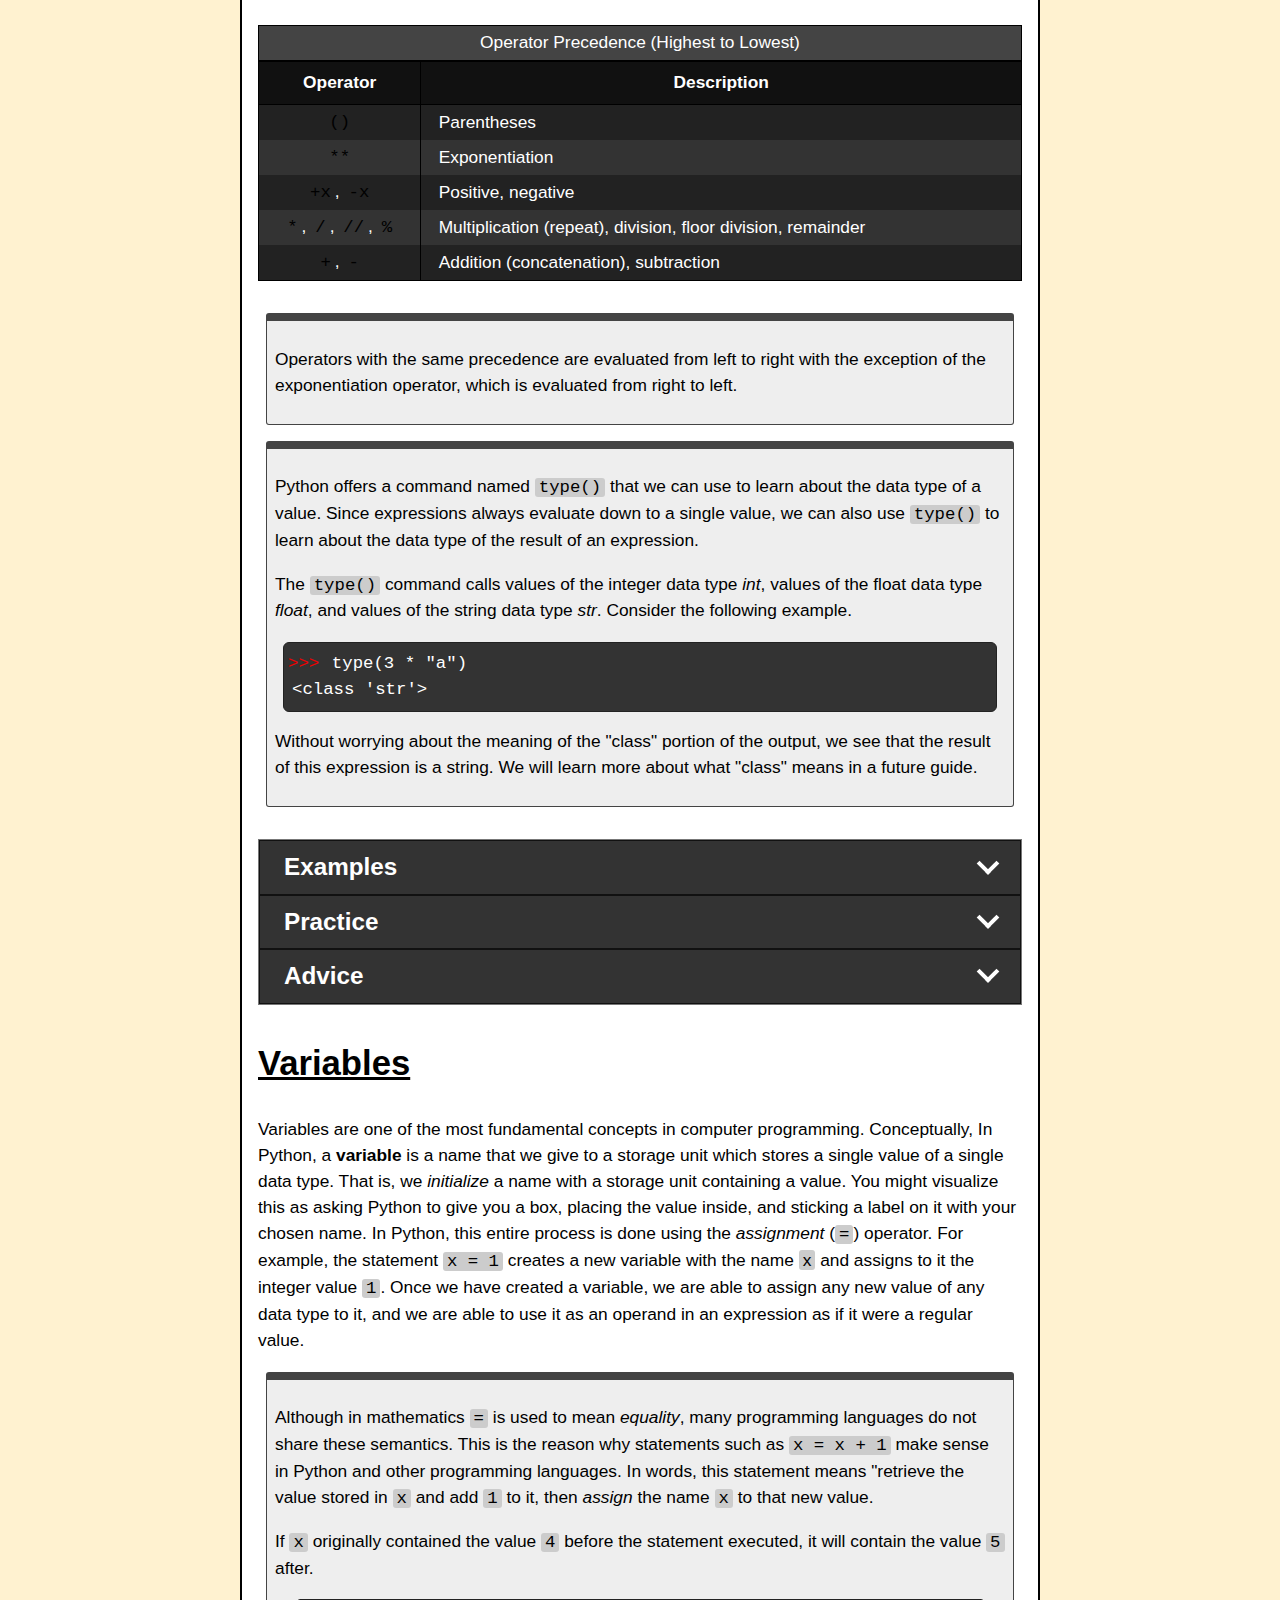
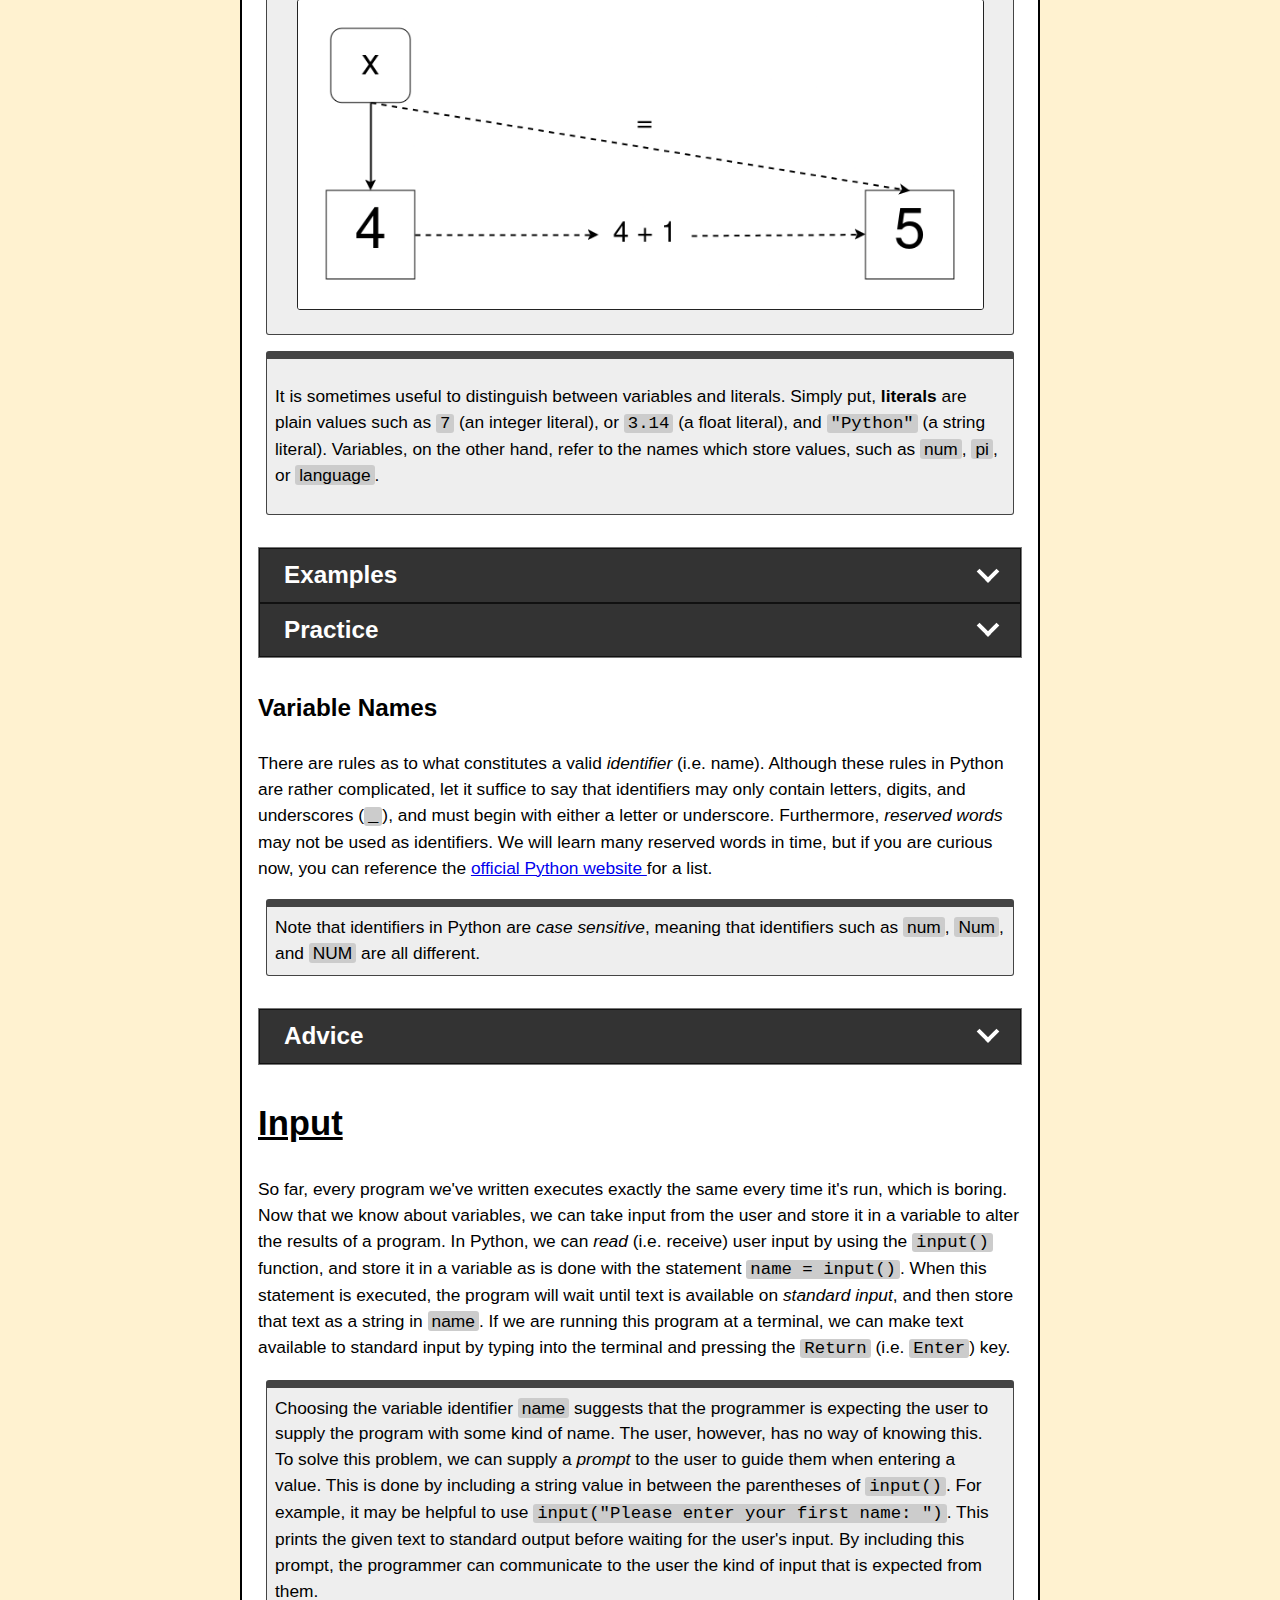
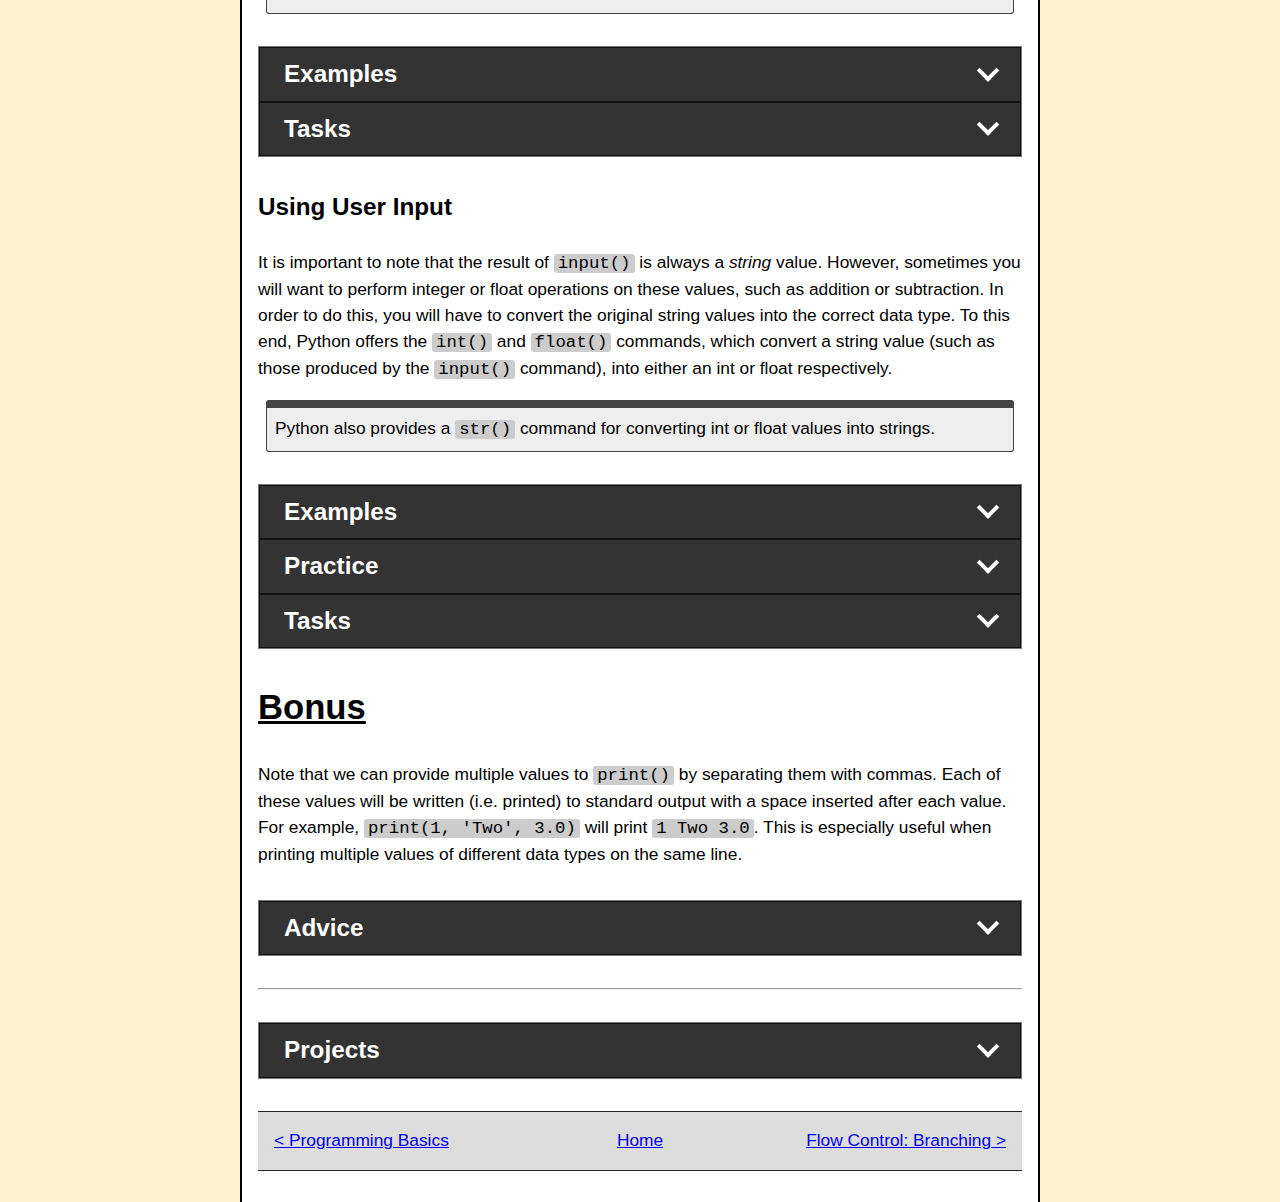
<file: variables.html>
<!DOCTYPE html>

<html lang='en-us'>
<head>
    <title>Python | Data and Variables</title>

    <meta name='author' content='Alden Bernitt'/>
    <meta
        name='description'
        content='An introduction on variables and how to use them in Python.'
    />

    <link rel='stylesheet' href='css/site.css'/>
    <link rel='stylesheet' href='css/code.css'/>
    <link rel='stylesheet' href='css/interactive.css'/>
    <link rel='stylesheet' href='css/practice.css'/>

    <style>
        .escapeseq-table {
            thead th:nth-child(1) {
                width: 10%;
            }

            tbody td:nth-child(1) {
                text-align: center;
            }

            tbody td:nth-child(2) {
                padding-inline-start: 1em;
            }
        }
    </style>

    <script src='scripts/dropdown.js' defer></script>
    <script src='scripts/practice.js' defer></script>
</head>
<body>
<h1>Data and Variables</h1>

<main>
    <h2>Background</h2>
    <p>
        While all programs can be viewed as a sequence of statements, there is
        another key element involved: data. <dfn>Data</dfn> are the
        values that we operate upon within our statements.
    </p>

    <div class='aux-section-group'>
        <div class='dropdown-section'>
            <div class='dropdown'>
                <h3>Examples</h3>
                <span class='arrow-icon'></span>
            </div>
            <ul class='dropdown-contents examples' hidden>
                <li class='frame'>
                    <p>
                        Consider the following expression:
                        <kbd>4 + 5</kbd>
                        <br/>
                        The "operation" is addition, the "data" are
                        the values 4 and 5.
                    </p>
                </li>
                <li class='frame'>
                    <p>
                        In the "Hello, world!" program from the
                        <a href='basics.html'>Programming Basics</a>
                        guide, we used the single <kbd>print</kbd>
                        statement <kbd>print("Hello, world!")</kbd>. The
                        data we used with this statement was the text
                        "Hello, world!".
                    </p>
                </li>
            </ul>
        </div>
    </div>

    <h2>Data Types</h2>
    <p>
        In accordance to how we view data in the real world, programming
        languages use <i>data types</i> to distinguish between the
        various types of data. Each data type is defined by a set of possible
        values and a set of <i>operations</i> to perform on those
        values.
    </p>

    <p class='frame'>
        As an example, when we count objects, we do so
        using a set of numbers known as
        <i>integers</i>. Integers include values
        such as <kbd>1</kbd>, <kbd>9001</kbd>,
        <kbd>0</kbd>, and <kbd>-69</kbd>. Operations on
        integers include addition <kbd>+</kbd>,
        subtraction <kbd>-</kbd>, and multiplication
        <kbd>*</kbd>
    </p>

    <p>
        Python provides a rich set of data types for representing many
        different types of values. As we introduce the following data types,
        note that
        we do not describe all of the data types provided by Python, nor do we
        describe all operations included with each data type. However, take
        heart in that many of these data types and operations will be introduced
        in later guides, and we will give you the tools necessary to perform
        further research once you've gained a little bit more experience.
    </p>

    <p class='frame'>
        The values that are used in an operation are called the <i>operands</i>
        of that operation. For example, the operation 2 + 3 has two operands:
        the values 2 and 3.
    </p>

    <p class='frame'>
        As you read the following sections, it may be helpful to
        experiment with your own values and operations using a
        <a href='interpreter.html'>Python interpreter</a>.
    </p>

    <h3>Integer</h3>

    <p>
        The integer, or <i>int</i>, data type represents the set of
        integers, and includes values such as <kbd>1</kbd>,
        <kbd>9001</kbd>, <kbd>0</kbd>, and <kbd>-69</kbd>. In mathematics,
        this set could be denoted <kbd>{..., -1, 0, 1, ...}</kbd>.
        Python provides the expected operations on integers, along with a few
        obscure ones.
    </p>

    <table class='operations-table'>
        <caption>Integer Operators in Python</caption>
        <thead>
            <tr>
                <th scope='col'>Op</th>
                <th scope='col'>Description</th>
                <th scope='col'>Result Type</th>
                <th scope='col'>Example</th>
            </tr>
        </thead>
        <tbody>
            <tr>
                <td><kbd>+</kbd></td>
                <td>Addition</td>
                <td>int</td>
                <td><kbd>9 + 5</kbd> = <samp>14</samp></td>
            </tr>
            <tr>
                <td><kbd>-</kbd></td>
                <td>Subtraction</td>
                <td>int</td>
                <td><kbd>9 - 5</kbd> = <samp>4</samp></td>
            </tr>
            <tr>
                <td><kbd>*</kbd></td>
                <td>Multiplication</td>
                <td>int</td>
                <td><kbd>9 * 5</kbd> = <samp>45</samp></td>
            </tr>
            <tr>
                <td><kbd>/</kbd></td>
                <td>Division</td>
                <td>float</td>
                <td><kbd>9 / 5</kbd> = <samp>1.8</samp></td>
            </tr>
            <tr>
                <td><kbd>//</kbd></td>
                <td>Floor Division</td>
                <td>int</td>
                <td><kbd>9 // 5</kbd> = <samp>1</samp></td>
            </tr>
            <tr>
                <td><kbd>**</kbd></td>
                <td>Exponentiation</td>
                <td>int</td>
                <td><kbd>9 ** 2</kbd> = <samp>81</samp></td>
            </tr>
            <tr>
                <td><kbd>%</kbd></td>
                <td>Remainder</td>
                <td>int</td>
                <td><kbd>9 % 5</kbd> = <samp>4</samp></td>
            </tr>
            <tr>
                <td><kbd>+</kbd></td>
                <td>Positive</td>
                <td>int</td>
                <td><kbd>+9</kbd> = <samp>9</samp></td>
            </tr>
            <tr>
                <td><kbd>-</kbd></td>
                <td>Negative</td>
                <td>int</td>
                <td><kbd>-9</kbd> = <samp>-9</samp></td>
            </tr>
        </tbody>
    </table>

    <p>
        The most noteworthy of these are the <kbd>//</kbd> and <kbd>%</kbd>
        operators. The <kbd>//</kbd> operator performs an operation known as
        <i>floor division</i>. The result of this operation
        is equal to the division of the first operand by the second
        <em>rounded down</em> (i.e. towards negative infinity) to the nearest
        integer. For positive operands, this is the same as calculating the
        quotient and throwing away the remainder. The <kbd>%</kbd> operator,
        called the <i>modulo</i>
        operator, essentially produces the <em>remainder</em> of the first
        operand divided by the second operand.
    </p>

    <div class='frame'>
        <p>
            Notice that all operations on integer values result in a new
            integer value. The one exception is <em>division</em>
            (<kbd>/</kbd>). Dividing two integers in Python always results
            in a data type known as a <i>float</i>. See the next section
            to learn more about floats.
        </p>
    </div>

    <div class='aux-section-group'>
        <div class='dropdown-section'>
            <div class='dropdown'>
                <h3>Examples</h3>
                <span class='arrow-icon'></span>
            </div>
            
            <ul class='dropdown-contents examples' hidden>
                <li class='frame'>
                    <p>
                        Recall that one way to perform division is to calculate
                        a quotient and remainder separately as integers.
                        For example, instead of writing
                    </p>

                    <div class='display'>7 &divide; 4 = 1.75</div>

                    <p>
                        We could write
                    </p>

                    <div class='display'>7 &divide; 4 = 1 remainder 3</div>

                    <p>
                        That is, the <i>quotient</i> is 1, and the <i>remainder</i>
                        is 3. When dealing with positive integers, this is precisely
                        the result of the <code>//</code> and <code>%</code>
                        operators respectively. See the example below for a
                        demonstration of this.
                    </p>

                    <div class='terminal'>
<pre class='contents'>
<span class='prompt'>&gt;&gt;&gt;</span><kbd>7 // 4</kbd>
<samp>1</samp>
<span class='prompt'>&gt;&gt;&gt;</span><kbd>7 % 4</kbd>
<samp>3</samp>
</pre>
                    </div>

                    <p>
                        Beware that this perspective of <code>//</code> and
                        <code>%</code> only holds true when both operands
                        are positive.
                    </p>
                </li>

                <li class='frame'>
                    <p>
                        We used a
                        <a href='interpreter.html'>Python interpreter</a> to test out
                        the results of the following operations.
                    </p>
                    
                    <ul class='no-indent'>
                        <li class='terminal'>
<pre class='contents'>
<span class='prompt'>&gt;&gt;&gt;</span><kbd>1 + -1</kbd>
</samp>0</samp>
</pre>
                        </li>
                        <li class='terminal'>
<pre class='contents'>
<span class='prompt'>&gt;&gt;&gt;</span><kbd>-1 - 1</kbd>
</samp>-2</samp>
</pre>
                        </li>
                        <li class='terminal'>
<pre class='contents'>
<span class='prompt'>&gt;&gt;&gt;</span><kbd>-8 * -2</kbd>
</samp>16</samp>
</pre>
                        </li>
                        <li class='terminal'>
<pre class='contents'>
<span class='prompt'>&gt;&gt;&gt;</span><kbd>4 ** 2</kbd>
</samp>16</samp>
</pre>
                        </li>
                        <li class='terminal'>
<pre class='contents'>
<span class='prompt'>&gt;&gt;&gt;</span><kbd>5 / 2</kbd>
</samp>2.5</samp>
</pre>
                        </li>
                        <li class='terminal'>
<pre class='contents'>
<span class='prompt'>&gt;&gt;&gt;</span><kbd>5 // 2</kbd>
</samp>2</samp>
</pre>
                        </li>
                        <li class='terminal'>
<pre class='contents'>
<span class='prompt'>&gt;&gt;&gt;</span><kbd>14 % 5</kbd>
</samp>4</samp>
</pre>
                        </li>
                        <li class='terminal'>
<pre class='contents'>
<span class='prompt'>&gt;&gt;&gt;</span><kbd>14 % 10</kbd>
</samp>4</samp>
</pre>
                        </li>
                        <li class='terminal'>
<pre class='contents'>
<span class='prompt'>&gt;&gt;&gt;</span><kbd>--1</kbd>
</samp>1</samp>
</pre>
                        </li>
                    </ul>
                </li>
            </ul>
        </div>

        <div class='dropdown-section'>
            <div class='dropdown'>
                <h3>Practice</h3>
                <span class='arrow-icon'></span>
            </div>

            <ul class='dropdown-contents practice'>
                <p>
                    Try to solve the following problems without using an
                    interpreter. You may use a calculator if necessary.
                </p>

                <p class='problem-prompt'></p>

                <div class='problem-top-bar'>
                    <div class='problem-counter'>
                        <span class='current-problem'>0</span>
                        /
                        <span class='total-problems'>0</span>
                    </div>
                    <div class='answer-marker'>
                        <span class='marker'></span>
                    </div>
                    <div class='problem-select-bar'>
                        <button class='prev-button' type='button'>
                            <span class='left-arrow'></span>
                        </button>
                        <button class='next-button' type='button'>
                            <span class='right-arrow'></span>
                        </button>
                    </div>
                </div>

                <li class='problem' hidden>
                    <input class='problem-prompt-text'
                        type='text'
                        value='Determine the output of this statement.'
                        disabled hidden/>

                    <input class='problem-solution'
                        type='text'
                        value='8'
                        disabled hidden/>

                    <div class='terminal'>
<pre class='contents'>
<span class='prompt'>&gt;&gt;&gt;</span><kbd>2 ** 3</kbd>
<input class='problem-answer' type='text' autocomplete='off'/>
</pre>
                    </div>
                </li>

                 <li class='problem' hidden>
                    <input class='problem-prompt-text'
                        type='text'
                        value='Determine the output of this statement.'
                        disabled hidden/>

                    <input class='problem-solution'
                        type='text'
                        value='9'
                        disabled hidden/>

                    <div class='terminal'>
<pre class='contents'>
<span class='prompt'>&gt;&gt;&gt;</span><kbd>3 ** 2</kbd>
<input class='problem-answer' type='text' autocomplete='off'/>
</pre>
                    </div>
                </li>

                <li class='problem' hidden>
                    <input class='problem-prompt-text'
                        type='text'
                        value='Determine the output of this statement.'
                        disabled hidden/>

                    <input class='problem-solution'
                        type='text'
                        value='3.5'
                        disabled hidden/>

                    <div class='terminal'>
<pre class='contents'>
<span class='prompt'>&gt;&gt;&gt;</span><kbd>14 / 4</kbd>
<input class='problem-answer' type='text' autocomplete='off'/>
</pre>
                    </div>
                </li>

                <li class='problem' hidden>
                    <input class='problem-prompt-text'
                        type='text'
                        value='Determine the output of this statement.'
                        disabled hidden/>

                    <input class='problem-solution'
                        type='text'
                        value='3'
                        disabled hidden/>

                    <div class='terminal'>
<pre class='contents'>
<span class='prompt'>&gt;&gt;&gt;</span><kbd>14 // 4</kbd>
<input class='problem-answer' type='text' autocomplete='off'/>
</pre>
                    </div>
                </li>

                <li class='problem' hidden>
                    <input class='problem-prompt-text'
                        type='text'
                        value='Determine the output of this statement.'
                        disabled hidden/>

                    <input class='problem-solution'
                        type='text'
                        value='-4'
                        disabled hidden/>

                    <div class='terminal'>
<pre class='contents'>
<span class='prompt'>&gt;&gt;&gt;</span><kbd>-14 // 4</kbd>
<input class='problem-answer' type='text' autocomplete='off'/>
</pre>
                    </div>
                </li>

                <li class='problem' hidden>
                    <input class='problem-prompt-text'
                        type='text'
                        value='Determine the output of this statement.'
                        disabled hidden/>

                    <input class='problem-solution'
                        type='text'
                        value='3'
                        disabled hidden/>

                    <div class='terminal'>
<pre class='contents'>
<span class='prompt'>&gt;&gt;&gt;</span><kbd>-14 // -4</kbd>
<input class='problem-answer' type='text' autocomplete='off'/>
</pre>
                    </div>
                </li>

                <li class='problem' hidden>
                    <input class='problem-prompt-text'
                        type='text'
                        value='Determine the output of this statement.'
                        disabled hidden/>

                    <input class='problem-solution'
                        type='text'
                        value='2'
                        disabled hidden/>

                    <div class='terminal'>
<pre class='contents'>
<span class='prompt'>&gt;&gt;&gt;</span><kbd>14 % 4</kbd>
<input class='problem-answer' type='text' autocomplete='off'/>
</pre>
                    </div>
                </li>

                <li class='problem' hidden>
                    <input class='problem-prompt-text'
                        type='text'
                        value='Determine the output of this statement.'
                        disabled hidden/>

                    <input class='problem-solution'
                        type='text'
                        value='2'
                        disabled hidden/>

                    <div class='terminal'>
<pre class='contents'>
<span class='prompt'>&gt;&gt;&gt;</span><kbd>10 % 4</kbd>
<input class='problem-answer' type='text' autocomplete='off'/>
</pre>
                    </div>
                </li>

                <li class='problem' hidden>
                    <input class='problem-prompt-text'
                        type='text'
                        value='Determine the output of this statement.'
                        disabled hidden/>

                    <input class='problem-solution'
                        type='text'
                        value='0'
                        disabled hidden/>

                    <div class='terminal'>
<pre class='contents'>
<span class='prompt'>&gt;&gt;&gt;</span><kbd>14 // 16</kbd>
<input class='problem-answer' type='text' autocomplete='off'/>
</pre>
                    </div>
                </li>

                <li class='problem' hidden>
                    <input class='problem-prompt-text'
                        type='text'
                        value='Determine the output of this statement.'
                        disabled hidden/>

                    <input class='problem-solution'
                        type='text'
                        value='14'
                        disabled hidden/>

                    <div class='terminal'>
<pre class='contents'>
<span class='prompt'>&gt;&gt;&gt;</span><kbd>14 % 16</kbd>
<input class='problem-answer' type='text' autocomplete='off'/>
</pre>
                    </div>
                </li>

                <li class='problem' hidden>
                    <input class='problem-prompt-text'
                        type='text'
                        value='Determine the output of this statement.'
                        disabled hidden/>

                    <input class='problem-solution'
                        type='text'
                        value='0'
                        disabled hidden/>

                    <div class='terminal'>
<pre class='contents'>
<span class='prompt'>&gt;&gt;&gt;</span><kbd>15 % 5</kbd>
<input class='problem-answer' type='text' autocomplete='off'/>
</pre>
                    </div>
                </li>

                <li class='problem' hidden>
                    <input class='problem-prompt-text'
                        type='text'
                        value='Determine the output of this statement.'
                        disabled hidden/>

                    <input class='problem-solution'
                        type='text'
                        value='0'
                        disabled hidden/>

                    <div class='terminal'>
<pre class='contents'>
<span class='prompt'>&gt;&gt;&gt;</span><kbd>15 % 15</kbd>
<input class='problem-answer' type='text' autocomplete='off'/>
</pre>
                    </div>
                </li>
                <li class='problem' hidden>
                    <input class='problem-prompt-text'
                        type='text'
                        value='Enter the smallest possible integer required to produce the output.'
                        disabled hidden/>

                    <input class='problem-solution'
                        type='text'
                        value='5'
                        disabled hidden/>

                    <div class='terminal'>
<pre class='contents'>
<span class='prompt'>&gt;&gt;&gt;</span><kbd>14 % </kbd><input class='problem-answer operand number' type='text' autocomplete='off'/>
<samp>4</samp>
</pre>
                    </div>
                </li>

                <li class='problem' hidden>
                    <input class='problem-prompt-text'
                        type='text'
                        value='Enter the largest possible integer required to produce the output.'
                        disabled hidden/>

                    <input class='problem-solution'
                        type='text'
                        value='10'
                        disabled hidden/>

                    <div class='terminal'>
<pre class='contents'>
<span class='prompt'>&gt;&gt;&gt;</span><kbd>14 % </kbd><input class='problem-answer operand number' type='text' autocomplete='off'/>
<samp>4</samp>
</pre>
                    </div>
                </li>

                <li class='problem' hidden>
                    <input class='problem-prompt-text'
                        type='text'
                        value='Enter the smallest possible integer required to produce the output.'
                        disabled hidden/>

                    <input class='problem-solution'
                        type='text'
                        value='5'
                        disabled hidden/>

                    <div class='terminal'>
<pre class='contents'>
<span class='prompt'>&gt;&gt;&gt;</span><kbd>14 // </kbd><input class='problem-answer operand number' type='text' autocomplete='off'/>
<samp>2</samp>
</pre>
                    </div>
                </li>

                <li class='problem' hidden>
                    <input class='problem-prompt-text'
                        type='text'
                        value='Enter the largest possible integer required to produce the output.'
                        disabled hidden/>

                    <input class='problem-solution'
                        type='text'
                        value='7'
                        disabled hidden/>

                    <div class='terminal'>
<pre class='contents'>
<span class='prompt'>&gt;&gt;&gt;</span><kbd>14 // </kbd><input class='problem-answer operand number' type='text' autocomplete='off'/>
<samp>2</samp>
</pre>
                    </div>
                </li>


                <li class='problem' hidden>
                    <input class='problem-prompt-text'
                        type='text'
                        value='Enter the smallest possible integer required to produce the output.'
                        disabled hidden/>

                    <input class='problem-solution'
                        type='text'
                        value='2'
                        disabled hidden/>

                    <div class='terminal'>
<pre class='contents'>
<span class='prompt'>&gt;&gt;&gt;</span><input class='problem-answer operand number' type='text' autocomplete='off'/><kbd> % 5</kbd>
<samp>2</samp>
</pre>
                    </div>
                </li>

                <li class='problem' hidden>
                    <input class='problem-prompt-text'
                        type='text'
                        value='Enter the smallest possible integer greater than 5 required to produce the output.'
                        disabled hidden/>

                    <input class='problem-solution'
                        type='text'
                        value='7'
                        disabled hidden/>

                    <div class='terminal'>
<pre class='contents'>
<span class='prompt'>&gt;&gt;&gt;</span><input class='problem-answer operand number' type='text' autocomplete='off'/><kbd> % 5</kbd>
<samp>2</samp>
</pre>
                    </div>
                </li>

                <li class='problem' hidden>
                    <input class='problem-prompt-text'
                        type='text'
                        value='Enter the smallest possible integer required to produce the output.'
                        disabled hidden/>

                    <input class='problem-solution'
                        type='text'
                        value='10'
                        disabled hidden/>

                    <div class='terminal'>
<pre class='contents'>
<span class='prompt'>&gt;&gt;&gt;</span><input class='problem-answer operand number' type='text' autocomplete='off'/><kbd> // 5</kbd>
<samp>2</samp>
</pre>
                    </div>
                </li>

                <li class='problem' hidden>
                    <input class='problem-prompt-text'
                        type='text'
                        value='Enter the largest possible integer required to produce the output.'
                        disabled hidden/>

                    <input class='problem-solution'
                        type='text'
                        value='14'
                        disabled hidden/>

                    <div class='terminal'>
<pre class='contents'>
<span class='prompt'>&gt;&gt;&gt;</span><kbd><input class='problem-answer operand number' type='text' autocomplete='off'/><kbd> // 5</kbd>
<samp>2</samp>
</pre>
                    </div>
                </li>

                <button class='check-button' type='button'>Check</button>
                <button class='solve-button' type='button'>Solve</button>
            </ul>
        </div>

        <div class='dropdown-section'>
            <div class='dropdown'>
                <h3>Advice</h3>
                <span class='arrow-icon'></span>
            </div>
            <ul class='dropdown-contents advice' hidden>
                <li class='frame'>
                    <p>
                        You might find that the <kbd>%</kbd> operator produces strange
                        results when one or both of the operands are negative. This is
                        because the operation <kbd>a % b</kbd> actually performs the
                        calculation

                        <span class='display'><kbd>a - b * floor(a / b)</kbd></span>

                        When <kbd>a</kbd> and <kbd>b</kbd> are both positive, this is
                        identical to calculating the remainder of a &divide; b.
                    </p>

                    <p>
                        Note that the <code>floor()</code> function produces the value
                        of <code>a / b</code> rounded down (i.e. towards negative infinity).
                    </p>

                    <p>
                        You do not need to memorize or understand any of this right now.
                        Just understand that you may not get the result you expect when
                        using <kbd>%</kbd> with negative operands.
                    </p>
                </li>
            </ul>
        </div>
    </div>

    <h3>Float</h3>

    <p>
        The <i>float</i> data type represents the set of real
        numbers. This set is composed of numbers that include decimal points,
        such as <kbd>-99.999</kbd>, 
        <kbd>1.0</kbd>, and <kbd>3.14159</kbd>. The float data type
        supports mostly the same operations as the int data type. Notably,
        float values also support division.
    </p>

    <table class='operations-table'>
        <caption>Float Operators in Python</caption>
        <thead>
            <tr>
                <th scope='col'>Op</th>
                <th scope='col'>Description</th>
                <th scope='col'>Result Type</th>
                <th scope='col'>Example</th>
            </tr>
        </thead>
        <tbody>
            <tr>
                <td><kbd>+</kbd></td>
                <td>Addition</td>
                <td>float</td>
                <td><kbd>2.75 + 1.25</kbd> = <samp>4.0</samp></td>
            </tr>
            <tr>
                <td><kbd>-</kbd></td>
                <td>Subtraction</td>
                <td>float</td>
                <td><kbd>2.75 - 1.25</kbd> = <samp>1.5</samp></td>
            </tr>
            <tr>
                <td><kbd>*</kbd></td>
                <td>Multiplication</td>
                <td>float</td>
                <td><kbd>2.75 * 1.25</kbd> = <samp>3.4375</samp></td>
            </tr>
            <tr>
                <td><kbd>//</kbd></td>
                <td>Floor Division</td>
                <td>float</td>
                <td><kbd>2.75 // 1.25</kbd> = <samp>2.0</samp></td>
            </tr>
            <tr>
                <td><kbd>/</kbd></td>
                <td>Division</td>
                <td>float</td>
                <td><kbd>2.75 / 1.25</kbd> = <samp>2.2</samp></td>
            </tr>
            <tr>
                <td><kbd>**</kbd></td>
                <td>Exponentiation</td>
                <td>float</td>
                <td><kbd>2.75 ** 1.25</kbd> = <samp>3.5413...</samp></td>
            </tr>
            <tr>
                <td><kbd>%</kbd></td>
                <td>Remainder</td>
                <td>float</td>
                <td><kbd>2.75 % 1.25</kbd> = <samp>0.25</samp></td>
            </tr>
            <tr>
                <td><kbd>+</kbd></td>
                <td>Positive</td>
                <td>float</td>
                <td><kbd>+(2.75 + 1.25)</kbd> = <samp>4.0</samp></td>
            </tr>
            <tr>
                <td><kbd>-</kbd></td>
                <td>Negative</td>
                <td>float</td>
                <td><kbd>-(2.75 + 1.25)</kbd> = <samp>-4.0</samp></td>
            </tr>
        </tbody>
    </table>

    <p class='frame'>
        Note that any arithmetic operation involving an int value and a float
        value will always result in a value of the <em>float</em> data type. For example,
        the operation
        <kbd>1 + 1.0</kbd> will always result in <samp>2.0</samp> (a float),
        and never <samp>2</samp> (an int).
    </p>

    <div class='aux-section-group'>
        <div class='dropdown-section'>
            <div class='dropdown'>
                <h3>Examples</h3>
                <span class='arrow-icon'></span>
            </div>
            
            <ul class='dropdown-contents examples' hidden>
                <li class='frame'>
                    <p>
                        Note that the <code>//</code> and <code>%</code> operators
                        using floats are conceptually identical to the versions
                        that use integers; <code>//</code> calculates the number
                        of times the second operand can "go into" the first
                        operand, while <code>%</code> produces whatever is
                        leftover from that calculation.
                    </p>

                    <p>
                        For example, the float 1.25 can "go into" 2.75 two
                        times with 0.25 leftover. This is reflected by the
                        <code>//</code> and <code>%</code> operators
                        respectively, as shown below.
                    </p>

                    <div class='terminal'>
<pre class='contents'>
<span class='prompt'>&gt;&gt;&gt;</span><kbd>2.75 // 1.25</kbd>
<samp>2.0</samp>
<span class='prompt'>&gt;&gt;&gt;</span><kbd>2.75 % 1.25</kbd>
<samp>0.25</samp>
</pre>
                    </div>

                    <p>
                        Beware that this perspective of <code>//</code> and
                        <code>%</code> only holds true when both operands
                        are positive.
                    </p>
                </li>
                
                <li class='frame'>
                    <p>
                        We used a
                        <a href='interpreter.html'>Python interpreter</a> to test out
                        the results of the following operations.
                    </p>
                    
                    <ul class='no-indent'>
                    
                        <li class='terminal'>
<pre class='contents'>
<span class='prompt'>&gt;&gt;&gt;</span><kbd>1.0 + -1.0</kbd>
</samp>0.0</samp>
</pre>
                        </li>
                        <li class='terminal'>
<pre class='contents'>
<span class='prompt'>&gt;&gt;&gt;</span><kbd>-1.5 - 1.5</kbd>
</samp>-3.0</samp>
</pre>
                        </li>
                        <li class='terminal'>
<pre class='contents'>
<span class='prompt'>&gt;&gt;&gt;</span><kbd>-8.25 * -2.0</kbd>
</samp>16.5</samp>
</pre>
                        </li>
                        <li class='terminal'>
<pre class='contents'>
<span class='prompt'>&gt;&gt;&gt;</span><kbd>0.5 ** 2</kbd>
</samp>0.25</samp>
</pre>
                        </li>
                        <li class='terminal'>
<pre class='contents'>
<span class='prompt'>&gt;&gt;&gt;</span><kbd>6.5 / 2.5</kbd>
</samp>2.6</samp>
</pre>
                        </li>
                        <li class='terminal'>
<pre class='contents'>
<span class='prompt'>&gt;&gt;&gt;</span><kbd>6.5 // 2.5</kbd>
</samp>2.0</samp>
</pre>
                        </li>
                        <li class='terminal'>
<pre class='contents'>
<span class='prompt'>&gt;&gt;&gt;</span><kbd>6.5 % 2.5</kbd>
</samp>1.5</samp>
</pre>
                        </li>
                        <li class='terminal'>
<pre class='contents'>
<span class='prompt'>&gt;&gt;&gt;</span><kbd>--1.25</kbd>
</samp>1.25</samp>
</pre>
                        </li>
                    </ul>
                </li>
            </ul>
        </div>

        <div class='dropdown-section'>
            <div class='dropdown'>
                <h3>Practice</h3>
                <span class='arrow-icon'></span>
            </div>

            <ul class='dropdown-contents practice'>
                <p>
                    Try to solve the following problems without using an
                    interpreter. You may use a calculator if necessary.
                </p>

                <p class='problem-prompt'></p>

                <div class='problem-top-bar'>
                    <div class='problem-counter'>
                        <span class='current-problem'>0</span>
                        /
                        <span class='total-problems'>0</span>
                    </div>
                    <div class='answer-marker'>
                        <span class='marker'></span>
                    </div>
                    <div class='problem-select-bar'>
                        <button class='prev-button' type='button'>
                            <span class='left-arrow'></span>
                        </button>
                        <button class='next-button' type='button'>
                            <span class='right-arrow'></span>
                        </button>
                    </div>
                </div>

                <li class='problem' hidden>
                    <input class='problem-prompt-text'
                        type='text'
                        value='Determine the output of this statement.'
                        disabled hidden/>

                    <input class='problem-solution'
                        type='text'
                        value='2.0'
                        disabled hidden/>

                    <div class='terminal'>
<pre class='contents'>
<span class='prompt'>&gt;&gt;&gt;</span><kbd>4.0 ** 0.5</kbd>
<input class='problem-answer' type='text' autocomplete='off'/>
</pre>
                    </div>
                </li>

               <li class='problem' hidden>
                    <input class='problem-prompt-text'
                        type='text'
                        value='Determine the output of this statement.'
                        disabled hidden/>

                    <input class='problem-solution'
                        type='text'
                        value='9.5'
                        disabled hidden/>

                    <div class='terminal'>
<pre class='contents'>
<span class='prompt'>&gt;&gt;&gt;</span><kbd>4.75 / 0.5</kbd>
<input class='problem-answer' type='text' autocomplete='off'/>
</pre>
                    </div>
                </li>

                <li class='problem' hidden>
                    <input class='problem-prompt-text'
                        type='text'
                        value='Determine the output of this statement.'
                        disabled hidden/>

                    <input class='problem-solution'
                        type='text'
                        value='9.0'
                        disabled hidden/>

                    <div class='terminal'>
<pre class='contents'>
<span class='prompt'>&gt;&gt;&gt;</span><kbd>4.75 // 0.5</kbd>
<input class='problem-answer' type='text' autocomplete='off'/>
</pre>
                    </div>
                </li>

                <li class='problem' hidden>
                    <input class='problem-prompt-text'
                        type='text'
                        value='Determine the output of this statement.'
                        disabled hidden/>

                    <input class='problem-solution'
                        type='text'
                        value='-10.0'
                        disabled hidden/>

                    <div class='terminal'>
<pre class='contents'>
<span class='prompt'>&gt;&gt;&gt;</span><kbd>-4.75 // 0.5</kbd>
<input class='problem-answer' type='text' autocomplete='off'/>
</pre>
                    </div>
                </li>

                <li class='problem' hidden>
                    <input class='problem-prompt-text'
                        type='text'
                        value='Determine the output of this statement.'
                        disabled hidden/>

                    <input class='problem-solution'
                        type='text'
                        value='9.0'
                        disabled hidden/>

                    <div class='terminal'>
<pre class='contents'>
<span class='prompt'>&gt;&gt;&gt;</span><kbd>-4.75 // -0.5</kbd>
<input class='problem-answer' type='text' autocomplete='off'/>
</pre>
                    </div>
                </li>

                <li class='problem' hidden>
                    <input class='problem-prompt-text'
                        type='text'
                        value='Determine the output of this statement.'
                        disabled hidden/>

                    <input class='problem-solution'
                        type='text'
                        value='0.25'
                        disabled hidden/>

                    <div class='terminal'>
<pre class='contents'>
<span class='prompt'>&gt;&gt;&gt;</span><kbd>4.75 % 0.5</kbd>
<input class='problem-answer' type='text' autocomplete='off'/>
</pre>
                    </div>
                </li>

                <li class='problem' hidden>
                    <input class='problem-prompt-text'
                        type='text'
                        value='Determine the output of this statement.'
                        disabled hidden/>

                    <input class='problem-solution'
                        type='text'
                        value='0.25'
                        disabled hidden/>

                    <div class='terminal'>
<pre class='contents'>
<span class='prompt'>&gt;&gt;&gt;</span><kbd>4.25 % 0.5</kbd>
<input class='problem-answer' type='text' autocomplete='off'/>
</pre>
                    </div>
                </li>

                <li class='problem' hidden>
                    <input class='problem-prompt-text'
                        type='text'
                        value='Determine the output of this statement.'
                        disabled hidden/>

                    <input class='problem-solution'
                        type='text'
                        value='0.0'
                        disabled hidden/>

                    <div class='terminal'>
<pre class='contents'>
<span class='prompt'>&gt;&gt;&gt;</span><kbd>4.75 // 5.25</kbd>
<input class='problem-answer' type='text' autocomplete='off'/>
</pre>
                    </div>
                </li>

                <li class='problem' hidden>
                    <input class='problem-prompt-text'
                        type='text'
                        value='Determine the output of this statement.'
                        disabled hidden/>

                    <input class='problem-solution'
                        type='text'
                        value='4.75'
                        disabled hidden/>

                    <div class='terminal'>
<pre class='contents'>
<span class='prompt'>&gt;&gt;&gt;</span><kbd>4.75 % 5.25</kbd>
<input class='problem-answer' type='text' autocomplete='off'/>
</pre>
                    </div>
                </li>

                <li class='problem' hidden>
                    <input class='problem-prompt-text'
                        type='text'
                        value='Determine the output of this statement.'
                        disabled hidden/>

                    <input class='problem-solution'
                        type='text'
                        value='0.0'
                        disabled hidden/>

                    <div class='terminal'>
<pre class='contents'>
<span class='prompt'>&gt;&gt;&gt;</span><kbd>4.75 % 0.25</kbd>
<input class='problem-answer' type='text' autocomplete='off'/>
</pre>
                    </div>
                </li>

                <li class='problem' hidden>
                    <input class='problem-prompt-text'
                        type='text'
                        value='Determine the output of this statement.'
                        disabled hidden/>

                    <input class='problem-solution'
                        type='text'
                        value='0.0'
                        disabled hidden/>

                    <div class='terminal'>
<pre class='contents'>
<span class='prompt'>&gt;&gt;&gt;</span><kbd>4.75 % 4.75</kbd>
<input class='problem-answer' type='text' autocomplete='off'/>
</pre>
                    </div>
                </li>

                <button class='check-button' type='button'>Check</button>
                <button class='solve-button' type='button'>Solve</button>
            </ul>
        </div>
       
        <div class='dropdown-section'>
            <div class='dropdown'>
                <h3>Advice</h3>
                <span class='arrow-icon'></span>
            </div>
            <ul class='dropdown-contents advice' hidden>
                <li class='frame'>
                        You may find that float operations sometimes produce unexpected results.
                        For example, if you enter <kbd>0.1 + 0.2</kbd> into an interpreter, you
                        might get the result <samp>0.30000000000000004</samp> instead of the
                        <samp>0.3</samp> that you probably expected. This is due to a phenomena
                        known as
                        <a href='https://en.wikipedia.org/wiki/Round-off_error'>round-off error</a>,
                        and should be considered an advanced topic. Feel free to ignore these
                        strange results for now.
                </li>
            </ul>
        </div>
    </div>

    <h3>String</h3>

    <p>
        The final data type we will discuss in this guide is the
        <i>string</i> data type. A <dfn>string</dfn> is simply a sequence of
        characters, and represents text. Strings in Python are denoted by
        characters enclosed in either single quotes (<kbd>'</kbd>), or double
        quotes (<kbd>"</kbd>). Examples include <kbd>"Beans"</kbd>,
        <kbd>'To be, or not to be.'</kbd>, and <kbd>""</kbd> (this is
        a sequence of zero characters, and is referred to as an
        <i>empty string</i> or <i>null string</i>).
    </p>

     <table class='operations-table'>
        <caption>String Operators in Python</caption>
        <thead>
            <tr>
                <th scope='col'>Op</th>
                <th scope='col'>Description</th>
                <th scope='col'>Result Type</th>
                <th scope='col'>Example</th>
            </tr>
        </thead>
        <tbody>
            <tr>
                <td><kbd>+</kbd></td>
                <td>Concatenation</td>
                <td>str</td>
                <td><kbd>'Py' + 'thon'</kbd> = <samp>'Python'</samp></td>
            </tr>
            <tr>
                <td><kbd>*</kbd></td>
                <td>Repetition</td>
                <td>str</td>
                <td><kbd>'Py' * 3</kbd> = <samp>'PyPyPy'</samp></td>
            </tr>
        </tbody>
    </table>

    <p>
        The <i>concatenation</i> operation combines its two string
        operands into one string by appending the second string directly to
        the end of the first. The <i>repeat</i> operation takes one
        string operand and one integer operand, and produces a new string by
        repeating the original string the specified number of times.
    </p>

     <div class='aux-section-group'>
        <div class='dropdown-section'>
            <div class='dropdown'>
                <h3>Practice</h3>
                <span class='arrow-icon'></span>
            </div>

            <ul class='dropdown-contents practice'>
                <p>
                    Try to solve the following problems without using an
                    interpreter.
                </p>

                <p class='problem-prompt'></p>

                <div class='problem-top-bar'>
                    <div class='problem-counter'>
                        <span class='current-problem'>0</span>
                        /
                        <span class='total-problems'>0</span>
                    </div>
                    <div class='answer-marker'>
                        <span class='marker'></span>
                    </div>
                    <div class='problem-select-bar'>
                        <button class='prev-button' type='button'>
                            <span class='left-arrow'></span>
                        </button>
                        <button class='next-button' type='button'>
                            <span class='right-arrow'></span>
                        </button>
                    </div>
                </div>

                <li class='problem' hidden>
                    <input class='problem-prompt-text'
                        type='text'
                        value='Determine the output of this statement. Make sure to enclose your answer in single quotes the way an interpreter would.'
                        disabled hidden/>

                    <input class='problem-solution'
                        type='text'
                        value='&apos;applecinnamon&apos;'
                        disabled hidden/>

                    <div class='terminal'>
<pre class='contents'>
<span class='prompt'>&gt;&gt;&gt;</span><kbd>"apple" + "cinnamon"</kbd>
<input class='problem-answer' type='text' autocomplete='off'/>
</pre>
                    </div>
                </li>

                <li class='problem' hidden>
                    <input class='problem-prompt-text'
                        type='text'
                        value='Determine the output of this statement. Make sure to enclose your answer in single quotes the way an interpreter would.'
                        disabled hidden/>

                    <input class='problem-solution'
                        type='text'
                        value='&apos;Brain teaser&apos;'
                        disabled hidden/>

                    <div class='terminal'>
<pre class='contents'>
<span class='prompt'>&gt;&gt;&gt;</span><kbd>"Brain " + "teaser"</kbd>
<input class='problem-answer' type='text' autocomplete='off'/>
</pre>
                    </div>
                </li>

                <li class='problem' hidden>
                    <input class='problem-prompt-text'
                        type='text'
                        value='Determine the output of this statement. Make sure to enclose your answer in single quotes the way an interpreter would.'
                        disabled hidden/>

                    <input class='problem-solution'
                        type='text'
                        value='&apos;11&apos;'
                        disabled hidden/>

                    <div class='terminal'>
<pre class='contents'>
<span class='prompt'>&gt;&gt;&gt;</span><kbd>"1" + "1"</kbd>
<input class='problem-answer' type='text' autocomplete='off'/>
</pre>
                    </div>
                </li>

                <li class='problem' hidden>
                    <input class='problem-prompt-text'
                        type='text'
                        value='Determine the output of this statement. Make sure to enclose your answer in single quotes the way an interpreter would.'
                        disabled hidden/>

                    <input class='problem-solution'
                        type='text'
                        value='&apos;123123&apos;'
                        disabled hidden/>

                    <div class='terminal'>
<pre class='contents'>
<span class='prompt'>&gt;&gt;&gt;</span><kbd>"123" + "123"</kbd>
<input class='problem-answer' type='text' autocomplete='off'/>
</pre>
                    </div>
                </li>

                <li class='problem' hidden>
                    <input class='problem-prompt-text'
                        type='text'
                        value='Determine the output of this statement. Make sure to enclose your answer in single quotes the way an interpreter would.'
                        disabled hidden/>

                    <input class='problem-solution'
                        type='text'
                        value='&apos;  &apos;'
                        disabled hidden/>

                    <div class='terminal'>
<pre class='contents'>
<span class='prompt'>&gt;&gt;&gt;</span><kbd>" " + " "</kbd>
<input class='problem-answer' type='text' autocomplete='off'/>
</pre>
                    </div>
                </li>

                <li class='problem' hidden>
                    <input class='problem-prompt-text'
                        type='text'
                        value='Determine the output of this statement. Make sure to enclose your answer in single quotes the way an interpreter would.'
                        disabled hidden/>

                    <input class='problem-solution'
                        type='text'
                        value='&apos;Hacker&apos;'
                        disabled hidden/>

                    <div class='terminal'>
<pre class='contents'>
<span class='prompt'>&gt;&gt;&gt;</span><kbd>"Hacker" + ""</kbd>
<input class='problem-answer' type='text' autocomplete='off'/>
</pre>
                    </div>
                </li>

                <li class='problem' hidden>
                    <input class='problem-prompt-text'
                        type='text'
                        value='Determine the output of this statement. Make sure to enclose your answer in single quotes the way an interpreter would.'
                        disabled hidden/>

                    <input class='problem-solution'
                        type='text'
                        value='&apos;!!!&apos;'
                        disabled hidden/>

                    <div class='terminal'>
<pre class='contents'>
<span class='prompt'>&gt;&gt;&gt;</span><kbd>"!" * 3</kbd>
<input class='problem-answer' type='text' autocomplete='off'/>
</pre>
                    </div>
                </li>

                <li class='problem' hidden>
                    <input class='problem-prompt-text'
                        type='text'
                        value='Determine the output of this statement. Make sure to enclose your answer in single quotes the way an interpreter would.'
                        disabled hidden/>

                    <input class='problem-solution'
                        type='text'
                        value='&apos;   &apos;'
                        disabled hidden/>

                    <div class='terminal'>
<pre class='contents'>
<span class='prompt'>&gt;&gt;&gt;</span><kbd>" " * 3</kbd>
<input class='problem-answer' type='text' autocomplete='off'/>
</pre>
                    </div>
                </li>

                <li class='problem' hidden>
                    <input class='problem-prompt-text'
                        type='text'
                        value='Determine the output of this statement. Make sure to enclose your answer in single quotes the way an interpreter would.'
                        disabled hidden/>

                    <input class='problem-solution'
                        type='text'
                        value='&apos; ** ** **&apos;'
                        disabled hidden/>

                    <div class='terminal'>
<pre class='contents'>
<span class='prompt'>&gt;&gt;&gt;</span><kbd>" **" * 3</kbd>
<input class='problem-answer' type='text' autocomplete='off'/>
</pre>
                    </div>
                </li>

                <button class='check-button' type='button'>Check</button>
                <button class='solve-button' type='button'>Solve</button>
            </ul>
        </div>
    </div>


    <h3>Escape Sequences</h3>

    <p>
        What if we want a string to contain special characters such as a tab
        character or line break character? What if we want to include quotes
        <em>within</em> the string itself? To accomplish this, we use
        something called an <i>escape sequence</i>. In Python, along
        with many other programming languages, an escape sequence begins with
        a <kbd>\</kbd> character followed by one or more other characters
        which specify the special character.
    </p>

     <table class='escapeseq-table'>
        <caption>Common Escape Sequences</caption>
        <thead>
            <tr>
                <th scope='col'>Sequence</th>
                <th scope='col'>Description</th>
            </tr>
        </thead>
        <tbody>
            <tr>
                <td><kbd>\n</kbd></td>
                <td>Newline (line feed, line break)</td>
            </tr>
            <tr>
                <td><kbd>\t</kbd></td>
                <td>Tab</td>
            </tr>
            <tr>
                <td><kbd>\"</kbd></td>
                <td>Double quote</td>
            </tr>
            <tr>
                <td><kbd>\'</kbd></td>
                <td>Single quote</td>
            </tr>
            <tr>
                <td><kbd>\\</kbd></td>
                <td>Backslash</td>
            </tr>
        </tbody>
    </table>
 
    <div class='aux-section-group'>
        <div class='dropdown-section'>
            <div class='dropdown'>
                <h3>Examples</h3>
                <span class='arrow-icon'></span>
            </div>
            <ul class='dropdown-contents examples' hidden>
                <li class='frame'>
                    <p>
                        Tab characters are often useful for spacing tabular
                        output, as is done in the following example.
                    </p>

                    <div class='snippet'>
                        <div class='filename'>example.py</div>
<pre class='contents'>
<span class='lnum'>1</span><code>print(<span class='str'>"Cost\tRevenue\tProfit"</span>)</code>
<span class='lnum'>2</span><code>print(<span class='str'>"10\t12\t2"</span>)</code>
<span class='lnum'>3</span><code>print(<span class='str'>"7\t8\t1"</span>)</code>
<span class='lnum'>4</span><code>print(<span class='str'>"3\t9\t6"</span>)</code>
</pre>
                    </div>

                    <p>
                        Running this program produces the following output.
                    </p>

                    <div class='terminal'>
                        <div class='label'>terminal</div>
<pre class='contents'>
<span class='prompt'>$</span><kbd>example.py</kbd>
<samp>Cost&#09;Revenue&#09;Profit</samp>
<samp>10&#09;12&#09;2</samp>
<samp>7&#09;8&#09;1</samp>
<samp>3&#09;9&#09;6</samp>
</pre>
                    </div>
                </li>
                
                <li class='frame'>
                    <p>
                        Windows file paths often use backslash characters to
                        separate directories, as is done in the path
                        <kbd>C:\Users\Monty\Programs</kbd>.
                        Since the <kbd>\</kbd> character is used to
                        start an escape sequence, we cannot simply place
                        them in a string as-is.
                    </p>

                    <p>
                        To get around this problem, we must use an escape
                        sequence for the backslash character itself. In
                        the following example, we print the previously
                        mentioned file path.
                    </p>

                    <div class='terminal'>
<pre class='contents'>
<span class='prompt'>&gt;&gt;&gt;</span><kbd>print(<span class='str'>"C:\\Users\\Monty\\Programs"</span>)</kbd>
<samp>C:\Users\Monty\Programs</samp>
</pre>
                    </div>
                </li>

                <li class='frame'>
                    <p>
                        It is sometimes useful to be able to handle newline
                        characters (aka <i>line feed</i> or
                        <i>line break</i> characters) as individual characters.
                        A newline character is used to end the current line and
                        move to the next.
                    </p>

                    <p>
                        Using newline characters, we can print to multiple
                        lines using a single <code>print()</code> statement,
                        as is done in the following example.
                    </p>

                    <div class='terminal'>
<pre class='contents'>
<span class='prompt'>&gt;&gt;&gt;</span><kbd>print(<span class='str'>"Line 1\nLine 2\nLine 3"</span>)</kbd>
<samp>Line 1</samp>
<samp>Line 2</samp>
<samp>Line 3</samp>
</pre>
                    </div>
                </li>

                <li class='frame'>
                    <p>
                        To embed quotes within a string, we could write
                        <kbd>"Dwayne \"The Rock\" Johnson"</kbd>. We might
                        use this string with a <kbd>print()</kbd>
                        statement to print a string containing quotes.
                    </p>

                    <div class='terminal'>
<pre class='contents'>
<span class='prompt'>&gt;&gt;&gt;</span><code>print(<span class='str'>"Dwayne \"The Rock\" Johnson"</span>)</code>
<samp>Dwayne "The Rock" Johnson</samp>
</pre>
                    </div>

                    <p>
                        It's worth mentioning, however, that the same
                        result can be achieved by using single quotes to
                        quote the string instead of double quotes. By
                        doing so, it is no longer ambiguous which quote
                        closes the string.
                    </p>

                    <div class='terminal'>
<pre class='contents'>
<span class='prompt'>&gt;&gt;&gt;</span><code>print(<span class='str'>'Dwayne "The Rock" Johnson'</span>)</code>
</pre>
                    </div>

                    <p>
                        The same concept holds true if we switched the 
                        double-quotes and single-quotes.
                    </p>
                </li>
            </ul>
        </div>

        <div class='dropdown-section'>
            <div class='dropdown'>
                <h3>Practice</h3>
                <span class='arrow-icon'></span>
            </div>

            <ul class='dropdown-contents practice'>
                <p>
                    Try to solve the following problems without using an
                    interpreter.
                </p>

                <p class='problem-prompt'></p>

                <div class='problem-top-bar'>
                    <div class='problem-counter'>
                        <span class='current-problem'>0</span>
                        /
                        <span class='total-problems'>0</span>
                    </div>
                    <div class='answer-marker'>
                        <span class='marker'></span>
                    </div>
                    <div class='problem-select-bar'>
                        <button class='prev-button' type='button'>
                            <span class='left-arrow'></span>
                        </button>
                        <button class='next-button' type='button'>
                            <span class='right-arrow'></span>
                        </button>
                    </div>
                </div>
                <li class='problem' hidden>
                    <input class='problem-prompt-text'
                        type='text'
                        value='Enter the missing text required to produce the following output. Make sure there are no extra spaces at the end of either line.'
                        disabled hidden/>

                    <input class='problem-solution'
                        type='text'
                        value='Venus\nMars'
                        disabled hidden/>

                    <div class='terminal'>
<pre class='contents'>
<span class='prompt'>&gt;&gt;&gt;</span><kbd>print("</kbd><input class='problem-answer operand string' type='text' autocomplete='off'/><kbd>")</kbd>
<samp>Venus</samp>
<samp>Mars</samp>
</pre>
                    </div>
                </li>

                <li class='problem' hidden>
                    <input class='problem-prompt-text'
                        type='text'
                        value='Enter the missing text required to produce the following output. Make sure there are no extra spaces at the end of the first line, and one extra space at the end of the second line.'
                        disabled hidden/>

                    <input class='problem-solution'
                        type='text'
                        value='Enter a number:\n> '
                        disabled hidden/>

                    <div class='terminal'>
<pre class='contents'>
<span class='prompt'>&gt;&gt;&gt;</span><kbd>print("</kbd><input class='problem-answer operand string long' type='text' autocomplete='off'/><kbd>")</kbd>
<samp>Enter a number:</samp>
<samp>&gt;</samp>
</pre>
                    </div>
                </li>

                <li class='problem' hidden>
                    <input class='problem-prompt-text'
                        type='text'
                        value='Enter the missing text required to produce the following output. Make sure there are no extra spaces at the end of the line.'
                        disabled hidden/>

                    <input class='problem-solution'
                        type='text'
                        value='A \"funny\" joke'
                        disabled hidden/>

                    <div class='terminal'>
<pre class='contents'>
<span class='prompt'>&gt;&gt;&gt;</span><kbd>print("</kbd><input class='problem-answer operand string long' type='text' autocomplete='off'/><kbd>")</kbd>
<samp>A "funny" joke</samp>
</pre>
                    </div>
                </li>

                <li class='problem' hidden>
                    <input class='problem-prompt-text'
                        type='text'
                        value='Enter the missing text required to produce the following output. Make sure there are no extra spaces at the end of the line.'
                        disabled hidden/>

                    <input class='problem-solution'
                        type='text'
                        value='C:\\Users'
                        disabled hidden/>

                    <div class='terminal'>
<pre class='contents'>
<span class='prompt'>&gt;&gt;&gt;</span><kbd>print("</kbd><input class='problem-answer operand string' type='text' autocomplete='off'/><kbd>")</kbd>
<samp>C:\Users</samp>
</pre>
                    </div>
                </li>

                <li class='problem' hidden>
                    <input class='problem-prompt-text'
                        type='text'
                        value='Enter the missing text required to produce the following output. Make sure there are no extra spaces at the end of the line.'
                        disabled hidden/>

                    <input class='problem-solution'
                        type='text'
                        value='C:\\\\Users'
                        disabled hidden/>

                    <div class='terminal'>
<pre class='contents'>
<span class='prompt'>&gt;&gt;&gt;</span><kbd>print("</kbd><input class='problem-answer operand string' type='text' autocomplete='off'/><kbd>")</kbd>
<samp>C:\\Users</samp>
</pre>
                    </div>
                </li>

                <li class='problem' hidden>
                    <input class='problem-prompt-text'
                        type='text'
                        value='Enter the missing text required to produce the following output. Each visible character is separated by a single tab character. Do not use any space characters.'
                        disabled hidden/>

                    <input class='problem-solution'
                        type='text'
                        value='1\t2\t3'
                        disabled hidden/>

                    <div class='terminal'>
<pre class='contents'>
<span class='prompt'>&gt;&gt;&gt;</span><kbd>print("</kbd><input class='problem-answer operand string' type='text' autocomplete='off'/><kbd>")</kbd>
<samp>1&#09;2&#09;3</samp>
</pre>
                    </div>
                </li>

                <li class='problem' hidden>
                    <input class='problem-prompt-text'
                        type='text'
                        value='Enter the missing text required to produce the following output. The second line begins with one tab character, and the third line begins with two tab characters. Do not use any space characters.'
                        disabled hidden/>

                    <input class='problem-solution'
                        type='text'
                        value='1\n\t2\n\t\t3'
                        disabled hidden/>

                    <div class='terminal'>
<pre class='contents'>
<span class='prompt'>&gt;&gt;&gt;</span><kbd>print("</kbd><input class='problem-answer operand string' type='text' autocomplete='off'/><kbd>")</kbd>
<samp>1</samp>
<samp>&#09;2</samp>
<samp>&#09;&#09;3</samp>
</pre>
                    </div>
                </li>

                <li class='problem' hidden>
                    <input class='problem-prompt-text'
                        type='text'
                        value='Enter the missing text required to produce the following output. The second line begins with one tab character, and the third line begins with two tab characters. Do not use any space characters.'
                        disabled hidden/>

                    <input class='problem-solution'
                        type='text'
                        value='\"1\"\n\t\"2\"\n\t\t\"3\"'
                        disabled hidden/>

                    <div class='terminal'>
<pre class='contents'>
<span class='prompt'>&gt;&gt;&gt;</span><kbd>print("</kbd><input class='problem-answer operand string long' type='text' autocomplete='off'/><kbd>")</kbd>
<samp>"1"</samp>
<samp>&#09;"2"</samp>
<samp>&#09;&#09;"3"</samp>
</pre>
                    </div>
                </li>

                <button class='check-button' type='button'>Check</button>
                <button class='solve-button' type='button'>Solve</button>
            </ul>
        </div>
    </div>

    <h2>Expressions</h2>
    
    <p>
        <dfn>Expressions</dfn> are a group of operations that evaluate
        to a single value. We can assign the results of expressions to
        variables, or use them in statements like the <code>print()</code>
        statement. Expressions can contain variables, literals, or a mixture
        of both.
    </p>

    <p>
        Just like in mathematics, Python specifies a precedence for its
        operators (recall
        <a href='https://en.wikipedia.org/wiki/Order_of_operations'>PEMDAS</a>
        ). Operators with higher precedence are evaluated before operators with
        lower precedence.  Like in mathematics, operations that are enclosed in
        parentheses are treated with the highest precedence. A table displaying
        the precedence of some of Python's operators is shown below.
    </p>

    <table class='oporder-table'>
        <caption>Operator Precedence (Highest to Lowest)</caption>
        <thead>
            <tr>
                <th scope='col'>Operator</th>
                <th scope='col'>Description</th>
            </tr>
        </thead>
        <tbody>
            <tr>
                <td><kbd>()</kbd></td>
                <td>Parentheses</td>
            </tr>
            <tr>
                <td><kbd>**</kbd></td>
                <td>Exponentiation</td>
            </tr>
            <tr>
                <td><kbd>+x</kbd>, <kbd>-x</kbd></td>
                <td>Positive, negative</td>
            </tr>
            <tr>
                <td><kbd>*</kbd>, <kbd>/</kbd>, <kbd>//</kbd>, <kbd>%</kbd></td>
                <td>Multiplication (repeat), division, floor division, remainder</td>
            </tr>
            <tr>
                <td><kbd>+</kbd>, <kbd>-</kbd></td>
                <td>Addition (concatenation), subtraction</td>
            </tr>
        </tbody>
    </table>

    <div class='frame'>
        <p>
            Operators with the same precedence are evaluated from left to
            right with the exception of the exponentiation operator, which
            is evaluated from right to left.
        </p>
    </div>

    <div class='frame'>
        <p>
            Python offers a command named <code>type()</code> that we can use
            to learn about the data type of a value. Since expressions always
            evaluate down to a single value, we can also use
            <code>type()</code> to learn about the data type of the result of
            an expression.
        </p>

        <p>
            The <code>type()</code> command calls values
            of the integer data type <i>int</i>, values of the float data type
            <i>float</i>, and values of the string data type <i>str</i>.
            Consider the following example.
        </p>

        <div class='terminal'>
<pre class='contents'>
<span class='prompt'>&gt;&gt;&gt;</span><kbd>type(3 * "a")</kbd>
<samp>&lt;class 'str'&gt;</samp>
</pre>
        </div>

        <p>
            Without worrying about the meaning of the "class" portion of the
            output, we see that the result of this expression is a
            string. We will learn more about what "class" means in
            a future guide.
        </p>
    </div>

    <div class='aux-section-group'>
        <div class='dropdown-section'>
            <div class='dropdown'>
                <h3>Examples</h3>
                <span class='arrow-icon'></span>
            </div>
            <ul class='dropdown-contents examples' hidden>
                <li class='terminal'>
<pre class='contents'>
<span class='prompt'>&gt;&gt;&gt;</span><kbd>2 * 3 + 4</kbd>
<samp>10</samp>
</pre>
                </li>

                <li class='terminal'>
<pre class='contents'>
<span class='prompt'>&gt;&gt;&gt;</span><kbd>2 * (3 + 4)</kbd>
<samp>14</samp>
</pre>
                </li>

                <li class='terminal'>
<pre class='contents'>
<span class='prompt'>&gt;&gt;&gt;</span><kbd>2 ** 3 ** 2</kbd>
<samp>512</samp>
</pre>
                </li>

                <li class='terminal'>
<pre class='contents'>
<span class='prompt'>&gt;&gt;&gt;</span><kbd>(2 ** 3) ** 2</kbd>
<samp>64</samp>
</pre>
                </li>

                <li class='terminal'>
<pre class='contents'>
<span class='prompt'>&gt;&gt;&gt;</span><kbd>3 * 'Py' + 'thon'</kbd>
<samp>'PyPyPython'</samp>
</pre>
                </li>

                <li class='terminal'>
<pre class='contents'>
<span class='prompt'>&gt;&gt;&gt;</span><kbd>3 * ('Py' + 'thon')</kbd>
<samp>'PythonPythonPython'</samp>
</pre>
                </li>
            </ul>
        </div>

        <div class='dropdown-section'>
            <div class='dropdown'>
                <h3>Practice</h3>
                <span class='arrow-icon'></span>
            </div>

            <ul class='dropdown-contents practice'>
                <p>
                    Try to solve the following problems without using an
                    interpreter. You may use a calculator if necessary.
                </p>

                <p class='problem-prompt'></p>

                <div class='problem-top-bar'>
                    <div class='problem-counter'>
                        <span class='current-problem'>0</span>
                        /
                        <span class='total-problems'>0</span>
                    </div>
                    <div class='answer-marker'>
                        <span class='marker'></span>
                    </div>
                    <div class='problem-select-bar'>
                        <button class='prev-button' type='button'>
                            <span class='left-arrow'></span>
                        </button>
                        <button class='next-button' type='button'>
                            <span class='right-arrow'></span>
                        </button>
                    </div>
                </div>

                <li class='problem' hidden>
                    <input class='problem-prompt-text'
                        type='text'
                        value='Determine the output of this statement.'
                        disabled hidden/>

                    <input class='problem-solution'
                        type='text'
                        value='7'
                        disabled hidden/>

                    <div class='terminal'>
<pre class='contents'>
<span class='prompt'>&gt;&gt;&gt;</span><kbd>1 + 2 * 3</kbd>
<input class='problem-answer' type='text' autocomplete='off'/>
</pre>
                    </div>
                </li>

                <li class='problem' hidden>
                    <input class='problem-prompt-text'
                        type='text'
                        value='Complete the output of this statement.'
                        disabled hidden/>

                    <input class='problem-solution'
                        type='text'
                        value='int'
                        disabled hidden/>

                    <div class='terminal'>
<pre class='contents'>
<span class='prompt'>&gt;&gt;&gt;</span><kbd>type(1 + 2 * 3)</kbd>
<samp>&lt;class '<input class='problem-answer inline' type='text' autocomplete='off'/>'&gt;</samp>
</pre>
                    </div>
                </li>

                <li class='problem' hidden>
                    <input class='problem-prompt-text'
                        type='text'
                        value='Determine the output of this statement. Make sure to surround your answer in single quotes the way an interpreter would.'
                        disabled hidden/>

                    <input class='problem-solution'
                        type='text'
                        value='&apos;1222&apos;'
                        disabled hidden/>

                    <div class='terminal'>
<pre class='contents'>
<span class='prompt'>&gt;&gt;&gt;</span><kbd>"1" + "2" * 3</kbd>
<input class='problem-answer' type='text' autocomplete='off'/>
</pre>
                    </div>
                </li>

                <li class='problem' hidden>
                    <input class='problem-prompt-text'
                        type='text'
                        value='Complete the output of this statement.'
                        disabled hidden/>

                    <input class='problem-solution'
                        type='text'
                        value='str'
                        disabled hidden/>

                    <div class='terminal'>
<pre class='contents'>
<span class='prompt'>&gt;&gt;&gt;</span><kbd>type("1" + "2" * 3)</kbd>
<samp>&lt;class '<input class='problem-answer inline' type='text' autocomplete='off'/>'&gt;</samp>
</pre>
                    </div>
                </li>

                <li class='problem' hidden>
                    <input class='problem-prompt-text'
                        type='text'
                        value='Determine the output of this statement. Make sure to surround your answer in single quotes the way an interpreter would.'
                        disabled hidden/>

                    <input class='problem-solution'
                        type='text'
                        value='&apos;121212&apos;'
                        disabled hidden/>

                    <div class='terminal'>
<pre class='contents'>
<span class='prompt'>&gt;&gt;&gt;</span><kbd>("1" + "2") * 3</kbd>
<input class='problem-answer' type='text' autocomplete='off'/>
</pre>
                    </div>
                </li>

                <li class='problem' hidden>
                    <input class='problem-prompt-text'
                        type='text'
                        value='Complete the output of this statement.'
                        disabled hidden/>

                    <input class='problem-solution'
                        type='text'
                        value='str'
                        disabled hidden/>

                    <div class='terminal'>
<pre class='contents'>
<span class='prompt'>&gt;&gt;&gt;</span><kbd>type(("1" + "2") * 3)</kbd>
<samp>&lt;class '<input class='problem-answer inline' type='text' autocomplete='off'/>'&gt;</samp>
</pre>
                    </div>
                </li>

                <li class='problem' hidden>
                    <input class='problem-prompt-text'
                        type='text'
                        value='Determine the output of this statement.'
                        disabled hidden/>

                    <input class='problem-solution'
                        type='text'
                        value='1.0'
                        disabled hidden/>

                    <div class='terminal'>
<pre class='contents'>
<span class='prompt'>&gt;&gt;&gt;</span><kbd>(1 + 2) / 3.0</kbd>
<input class='problem-answer' type='text' autocomplete='off'/>
</pre>
                    </div>
                </li>

                <li class='problem' hidden>
                    <input class='problem-prompt-text'
                        type='text'
                        value='Complete the output of this statement.'
                        disabled hidden/>

                    <input class='problem-solution'
                        type='text'
                        value='float'
                        disabled hidden/>

                    <div class='terminal'>
<pre class='contents'>
<span class='prompt'>&gt;&gt;&gt;</span><kbd>type((1 + 2) / 3.0)</kbd>
<samp>&lt;class '<input class='problem-answer inline' type='text' autocomplete='off'/>'&gt;</samp>
</pre>
                    </div>
                </li>

                <li class='problem' hidden>
                    <input class='problem-prompt-text'
                        type='text'
                        value='Determine the output of this statement. Make sure to surround your answer in single quotes the way an interpreter would.'
                        disabled hidden/>

                    <input class='problem-solution'
                        type='text'
                        value='&apos;11222&apos;'
                        disabled hidden/>

                    <div class='terminal'>
<pre class='contents'>
<span class='prompt'>&gt;&gt;&gt;</span><kbd>"1" * 2 + "2" * 3</kbd>
<input class='problem-answer' type='text' autocomplete='off'/>
</pre>
                    </div>
                </li>

                <li class='problem' hidden>
                    <input class='problem-prompt-text'
                        type='text'
                        value='Complete the output of this statement.'
                        disabled hidden/>

                    <input class='problem-solution'
                        type='text'
                        value='str'
                        disabled hidden/>

                    <div class='terminal'>
<pre class='contents'>
<span class='prompt'>&gt;&gt;&gt;</span><kbd>type("1" * 2 + "2" * 3)</kbd>
<samp>&lt;class '<input class='problem-answer inline' type='text' autocomplete='off'/>'&gt;</samp>
</pre>
                    </div>
                </li>

                <button class='check-button' type='button'>Check</button>
                <button class='solve-button' type='button'>Solve</button>
            </ul>
        </div>


        <div class='dropdown-section'>
            <div class='dropdown'>
                <h3>Advice</h3>
                <span class='arrow-icon'></span>
            </div>
            <ul class='dropdown-contents advice' hidden>
                <li class='frame'>
                    <p>
                        The important point to remember is that all expressions
                        evaluate down to a single value of a single data type.
                        This means that we can use expressions in <em>any</em>
                        location that requires a value. For example, we can use an
                        expression from within a <code>print()</code> command.
                    </p>

                    <div class='terminal'>
<pre class='contents'>
<span class='prompt'>&gt;&gt;&gt;</span><kbd>x = 9</kbd>
<span class='prompt'>&gt;&gt;&gt;</span><kbd>print(x ** 2)</kbd>
<samp>81</samp>
</pre>
                    </div>

                    <p>
                        This is sometimes preferable to creating a new variable
                        only for that variable to be used once in a <code>print()</code>
                        statement, for example. The following example
                        illustrates this second scenario.
                    </p>

                    <div class='terminal'>
<pre class='contents'>
<span class='prompt'>&gt;&gt;&gt;</span><kbd>x = 9</kbd>
<span class='prompt'>&gt;&gt;&gt;</span><kbd>result = x ** 2</kbd>
<span class='prompt'>&gt;&gt;&gt;</span><kbd>print(result)</kbd>
<samp>81</samp>
</pre>
                    </div>

                    <p>
                        Since both versions produce identical results, deciding on
                        which version to use is largely a matter of personal
                        preference and style.
                        Feel free to use whichever version you find most
                        readable.
                    </p>
                </li>
            </ul>
        </div>
    </div>

    <h2>Variables</h2>

    <p>
        Variables are one of the most fundamental concepts in computer
        programming. Conceptually, In Python, a <dfn>variable</dfn> is a
        name that we give to a storage unit which stores a single value of a
        single data type. That is, we <i>initialize</i> a name with
        a storage unit containing a value. You might visualize this as asking
        Python to give you a box, placing the value inside, and sticking a
        label on it with your chosen name. In Python, this entire process is
        done using the <i>assignment</i> (<kbd>=</kbd>) operator. For example,
        the statement <kbd>x = 1</kbd> creates a new variable with the name
        <var>x</var> and assigns to it the integer value <code>1</code>.
        Once we have created a variable, we are able to assign any new value of
        any data type to it, and we are able to use it as an operand in an
        expression as if it were a regular value.
    </p>

    <div class='frame'>
        <p>
            Although in mathematics <kbd>=</kbd> is used to mean
            <em>equality</em>, many programming languages do not share these
            semantics. This is the reason why statements such as
            <code>x = x + 1</code> make sense in Python and other programming
            languages. In words, this statement means "retrieve the value
            stored in <code>x</code> and add <code>1</code> to it, then
            <em>assign</em> the name <code>x</code> to that new value.
        </p>
        <p>
            If <code>x</code> originally contained the value <code>4</code>
            before the statement executed, it will contain the value
            <code>5</code> after.
        </p>
        <img class='diagram'
            src='images/variables/assignment2.png'
            alt='A diagram illustrating the assignment of x to x plus one.'
            width='685'
            height='405'/>
    </div>

    <div class='frame'>
        <p>
            It is sometimes useful to distinguish between variables and
            literals. Simply put, <dfn>literals</dfn> are plain values
            such as <kbd>7</kbd> (an integer literal), or <kbd>3.14</kbd> (a
            float literal), and <kbd>"Python"</kbd> (a string literal).
            Variables, on the other hand, refer to the names which store
            values, such as <var>num</var>, <var>pi</var>, or <var>language</var>.
        </p>
    </div>

    <div class='aux-section-group'>
        <div class='dropdown-section'>
            <div class='dropdown'>
                <h3>Examples</h3>
                <span class='arrow-icon'></span>
            </div>
            <ul class='dropdown-contents examples' hidden>
                <li class='frame'>
                    <div class='terminal'>
<pre class='contents'>
<span class='prompt'>&gt;&gt;&gt;</span><code>name <span class='op'>=</span> <span class='str'>"John Doe"</span></code>
<span class='prompt'>&gt;&gt;&gt;</span><code>age <span class='op'>=</span> <span class='lit'>35</span></code>
</pre>
                    </div>

                    <p>
                        Note that the first statement assigns a name to a string,
                        and the second statement assigns a name a to an integer.
                    </p>

                    <p>
                        These statements may be visualized as follows.
                    </p>
                    
                    <img class='diagram'
                        src='images/variables/assignment.png'
                        alt='A diagram illustrating the assigment process.'
                        width='1325'
                        height='235'/>
                </li>

                <li class='frame'>
                    <p>
                        We are allowed to assign new values to variables,
                        even if the new value has a different data type than
                        the original value.
                    </p>
                    <div class='terminal'>
<pre class='contents'>
<span class='prompt'>&gt;&gt;&gt;</span><code>x <span class='op'>=</span> <span class='str'>"Monty Python"</span></code>
<span class='prompt'>&gt;&gt;&gt;</span><code>x <span class='op'>=</span> <span class='lit'>35</span></code>
</pre>
                    </div>
                </li>

                <li class='frame'>
                    <p>
                        We can use variables as part of operations, as if they
                        were regular values.
                    </p>
                    <div class='terminal'>
<pre class='contents'>
<span class='prompt'>&gt;&gt;&gt;</span><code>width <span class='op'>=</span> <span class='lit'>3</span></code>
<span class='prompt'>&gt;&gt;&gt;</span><code>height <span class='op'>=</span> <span class='lit'>4</span></code>
<span class='prompt'>&gt;&gt;&gt;</span><code>area <span class='op'>=</span> width <span class='op'>*</span> height</code>
</pre>
                    </div>
 
                    <p>
                        Once the third statement executes, we will have a
                        variable named <var>area</var> containing the value
                        <kbd>12</kbd>.
                    </p>
                </li>

                <li class='frame'>
                    <p>
                        We can assign variables to other variables. Python
                        treats this as though we had attached another tag with
                        a new name to the same box as the first variable.
                    </p>

                    <div class='terminal'>
<pre class='contents'>
<span class='prompt'>&gt;&gt;&gt;</span><kbd>x <span class='op'>=</span> <span class='lit'>3</span></kbd>
<span class='prompt'>&gt;&gt;&gt;</span><kbd>y <span class='op'>=</span> x</kbd>
</pre>
                    </div>

                    <img class='diagram'
                        src='images/variables/double_assignment.png'
                        alt='A diagram illustrating the assignment of one variable to another in Python.'
                        width='345'
                        height='205'/>
                </li>
            </ul>
        </div>

        <div class='dropdown-section'>
            <div class='dropdown'>
                <h3>Practice</h3>
                <span class='arrow-icon'></span>
            </div>

            <ul class='dropdown-contents practice'>
                <p>
                    Try to solve the following problems without using an
                    interpreter.
                </p>

                <p class='problem-prompt'></p>

                <div class='problem-top-bar'>
                    <div class='problem-counter'>
                        <span class='current-problem'>0</span>
                        /
                        <span class='total-problems'>0</span>
                    </div>
                    <div class='answer-marker'>
                        <span class='marker'></span>
                    </div>
                    <div class='problem-select-bar'>
                        <button class='prev-button' type='button'>
                            <span class='left-arrow'></span>
                        </button>
                        <button class='next-button' type='button'>
                            <span class='right-arrow'></span>
                        </button>
                    </div>
                </div>

                <li class='problem' hidden>
                    <input class='problem-prompt-text'
                        type='text'
                        value='Determine the output of the following sequence of statements.'
                        disabled hidden/>

                    <input class='problem-solution'
                        type='text'
                        value='4'
                        disabled hidden/>

                    <div class='terminal'>
<pre class='contents'>
<span class='prompt'>&gt;&gt;&gt;</span><kbd>x = 4</kbd>
<span class='prompt'>&gt;&gt;&gt;</span><kbd>print(x)</kbd>
<input class='problem-answer string' type='text' autocomplete='off'/>
</pre>
                    </div>
                </li>

                <li class='problem' hidden>
                    <input class='problem-prompt-text'
                        type='text'
                        value='Determine the output of the following sequence of statements.'
                        disabled hidden/>

                    <input class='problem-solution'
                        type='text'
                        value='2'
                        disabled hidden/>

                    <div class='terminal'>
<pre class='contents'>
<span class='prompt'>&gt;&gt;&gt;</span><kbd>x = 1</kbd>
<span class='prompt'>&gt;&gt;&gt;</span><kbd>print(x * 2)</kbd>
<input class='problem-answer string' type='text' autocomplete='off'/>
</pre>
                    </div>
                </li>

                <li class='problem' hidden>
                    <input class='problem-prompt-text'
                        type='text'
                        value='Determine the output of the following sequence of statements.'
                        disabled hidden/>

                    <input class='problem-solution'
                        type='text'
                        value='5'
                        disabled hidden/>

                    <div class='terminal'>
<pre class='contents'>
<span class='prompt'>&gt;&gt;&gt;</span><kbd>x = 2</kbd>
<span class='prompt'>&gt;&gt;&gt;</span><kbd>y = 3</kbd>
<span class='prompt'>&gt;&gt;&gt;</span><kbd>print(x + y)</kbd>
<input class='problem-answer string' type='text' autocomplete='off'/>
</pre>
                    </div>
                </li>

                <li class='problem' hidden>
                    <input class='problem-prompt-text'
                        type='text'
                        value='Determine the output of the following sequence of statements.'
                        disabled hidden/>

                    <input class='problem-solution'
                        type='text'
                        value='8'
                        disabled hidden/>

                    <div class='terminal'>
<pre class='contents'>
<span class='prompt'>&gt;&gt;&gt;</span><kbd>x = 2</kbd>
<span class='prompt'>&gt;&gt;&gt;</span><kbd>x = x + 6</kbd>
<span class='prompt'>&gt;&gt;&gt;</span><kbd>print(x)</kbd>
<input class='problem-answer string' type='text' autocomplete='off'/>
</pre>
                    </div>
                </li>

                <li class='problem' hidden>
                    <input class='problem-prompt-text'
                        type='text'
                        value='Determine the output of the following sequence of statements.'
                        disabled hidden/>

                    <input class='problem-solution'
                        type='text'
                        value='5'
                        disabled hidden/>

                    <div class='terminal'>
<pre class='contents'>
<span class='prompt'>&gt;&gt;&gt;</span><kbd>x = 2</kbd>
<span class='prompt'>&gt;&gt;&gt;</span><kbd>y = 3</kbd>
<span class='prompt'>&gt;&gt;&gt;</span><kbd>x = x + y</kbd>
<span class='prompt'>&gt;&gt;&gt;</span><kbd>print(x)</kbd>
<input class='problem-answer string' type='text' autocomplete='off'/>
</pre>
                    </div>
                </li>

                <li class='problem' hidden>
                    <input class='problem-prompt-text'
                        type='text'
                        value='Determine the output of the following sequence of statements.'
                        disabled hidden/>

                    <input class='problem-solution'
                        type='text'
                        value='8'
                        disabled hidden/>

                    <div class='terminal'>
<pre class='contents'>
<span class='prompt'>&gt;&gt;&gt;</span><kbd>x = 2</kbd>
<span class='prompt'>&gt;&gt;&gt;</span><kbd>y = 3</kbd>
<span class='prompt'>&gt;&gt;&gt;</span><kbd>x = x + y</kbd>
<span class='prompt'>&gt;&gt;&gt;</span><kbd>print(x + y)</kbd>
<input class='problem-answer string' type='text' autocomplete='off'/>
</pre>
                    </div>
                </li>

                <li class='problem' hidden>
                    <input class='problem-prompt-text'
                        type='text'
                        value='Determine the output of the following sequence of statements.'
                        disabled hidden/>

                    <input class='problem-solution'
                        type='text'
                        value='5'
                        disabled hidden/>

                    <div class='terminal'>
<pre class='contents'>
<span class='prompt'>&gt;&gt;&gt;</span><kbd>x = 2</kbd>
<span class='prompt'>&gt;&gt;&gt;</span><kbd>x = x + 1</kbd>
<span class='prompt'>&gt;&gt;&gt;</span><kbd>x = x + 2</kbd>
<span class='prompt'>&gt;&gt;&gt;</span><kbd>print(x)</kbd>
<input class='problem-answer string' type='text' autocomplete='off'/>
</pre>
                    </div>
                </li>

                <li class='problem' hidden>
                    <input class='problem-prompt-text'
                        type='text'
                        value='Determine the output of the following sequence of statements.'
                        disabled hidden/>

                    <input class='problem-solution'
                        type='text'
                        value='ab'
                        disabled hidden/>

                    <div class='terminal'>
<pre class='contents'>
<span class='prompt'>&gt;&gt;&gt;</span><kbd>text = "a"</kbd>
<span class='prompt'>&gt;&gt;&gt;</span><kbd>print(text + "b")</kbd>
<input class='problem-answer string' type='text' autocomplete='off'/>
</pre>
                    </div>
                </li>

                <li class='problem' hidden>
                    <input class='problem-prompt-text'
                        type='text'
                        value='Determine the output of the following sequence of statements.'
                        disabled hidden/>

                    <input class='problem-solution'
                        type='text'
                        value='aba'
                        disabled hidden/>

                    <div class='terminal'>
<pre class='contents'>
<span class='prompt'>&gt;&gt;&gt;</span><kbd>letter1 = "a"</kbd>
<span class='prompt'>&gt;&gt;&gt;</span><kbd>letter2 = "b"</kbd>
<span class='prompt'>&gt;&gt;&gt;</span><kbd>print(letter1 + letter2 + letter1)</kbd>
<input class='problem-answer string' type='text' autocomplete='off'/>
</pre>
                    </div>
                </li>

                <li class='problem' hidden>
                    <input class='problem-prompt-text'
                        type='text'
                        value='Determine the output of the following sequence of statements.'
                        disabled hidden/>

                    <input class='problem-solution'
                        type='text'
                        value='aaa'
                        disabled hidden/>

                    <div class='terminal'>
<pre class='contents'>
<span class='prompt'>&gt;&gt;&gt;</span><kbd>text = "a"</kbd>
<span class='prompt'>&gt;&gt;&gt;</span><kbd>print(text * 3)</kbd>
<input class='problem-answer string' type='text' autocomplete='off'/>
</pre>
                    </div>
                </li>

                <li class='problem' hidden>
                    <input class='problem-prompt-text'
                        type='text'
                        value='Determine the output of the following sequence of statements.'
                        disabled hidden/>

                    <input class='problem-solution'
                        type='text'
                        value='aaaaa'
                        disabled hidden/>

                    <div class='terminal'>
<pre class='contents'>
<span class='prompt'>&gt;&gt;&gt;</span><kbd>text = "a"</kbd>
<span class='prompt'>&gt;&gt;&gt;</span><kbd>repeat = 5</kbd>
<span class='prompt'>&gt;&gt;&gt;</span><kbd>print(text * repeat)</kbd>
<input class='problem-answer string' type='text' autocomplete='off'/>
</pre>
                    </div>
                </li>

                <li class='problem' hidden>
                    <input class='problem-prompt-text'
                        type='text'
                        value='Determine the output of the following sequence of statements.'
                        disabled hidden/>

                    <input class='problem-solution'
                        type='text'
                        value='abbba'
                        disabled hidden/>

                    <div class='terminal'>
<pre class='contents'>
<span class='prompt'>&gt;&gt;&gt;</span><kbd>letter1 = "a"</kbd>
<span class='prompt'>&gt;&gt;&gt;</span><kbd>letter2 = "b"</kbd>
<span class='prompt'>&gt;&gt;&gt;</span><kbd>print(letter1 + 3 * letter2 + letter1)</kbd>
<input class='problem-answer string' type='text' autocomplete='off'/>
</pre>
                    </div>
                </li>

                <li class='problem' hidden>
                    <input class='problem-prompt-text'
                        type='text'
                        value='Determine the output of the following sequence of statements.'
                        disabled hidden/>

                    <input class='problem-solution'
                        type='text'
                        value='abaabaaba'
                        disabled hidden/>

                    <div class='terminal'>
<pre class='contents'>
<span class='prompt'>&gt;&gt;&gt;</span><kbd>text = "aba"</kbd>
<span class='prompt'>&gt;&gt;&gt;</span><kbd>repeat = 3</kbd>
<span class='prompt'>&gt;&gt;&gt;</span><kbd>print(text * repeat)</kbd>
<input class='problem-answer string' type='text' autocomplete='off'/>
</pre>
                    </div>
                </li>

                <li class='problem' hidden>
                    <input class='problem-prompt-text'
                        type='text'
                        value='Enter the missing value required to produce the output.'
                        disabled hidden/>

                    <input class='problem-solution'
                        type='text'
                        value='b'
                        disabled hidden/>

                    <div class='terminal'>
<pre class='contents'>
<span class='prompt'>&gt;&gt;&gt;</span><kbd>part1 = "a"</kbd>
<span class='prompt'>&gt;&gt;&gt;</span><kbd>part2 = "<input class='problem-answer operand string short' type='text' autocomplete='off'/>"</kbd>
<span class='prompt'>&gt;&gt;&gt;</span><kbd>text = part1 + 2 * part2 + part1</kbd>
<span class='prompt'>&gt;&gt;&gt;</span><kbd>print(text)</kbd>
<samp>abba</samp>
</pre>
                    </div>
                </li>

                <li class='problem' hidden>
                    <input class='problem-prompt-text'
                        type='text'
                        value='Enter the missing value required to produce the output.'
                        disabled hidden/>

                    <input class='problem-solution'
                        type='text'
                        value='bc'
                        disabled hidden/>

                    <div class='terminal'>
<pre class='contents'>
<span class='prompt'>&gt;&gt;&gt;</span><kbd>part1 = "a"</kbd>
<span class='prompt'>&gt;&gt;&gt;</span><kbd>part2 = "<input class='problem-answer operand string short' type='text' autocomplete='off'/>"</kbd>
<span class='prompt'>&gt;&gt;&gt;</span><kbd>text = part1 + 2 * part2 + part1</kbd>
<span class='prompt'>&gt;&gt;&gt;</span><kbd>print(text * 2)</kbd>
<samp>abcbcaabcbca</samp>
</pre>
                    </div>
                </li>

                <li class='problem' hidden>
                    <input class='problem-prompt-text'
                        type='text'
                        value='Complete the output of this statement.'
                        disabled hidden/>

                    <input class='problem-solution'
                        type='text'
                        value='int'
                        disabled hidden/>

                    <div class='terminal'>
<pre class='contents'>
<span class='prompt'>&gt;&gt;&gt;</span><kbd>val = 1</kbd>
<span class='prompt'>&gt;&gt;&gt;</span><kbd>type(val)</kbd>
<samp>&lt;class '<input class='problem-answer inline' type='text' autocomplete='off'/>'&gt;</samp>
</pre>
                    </div>
                </li>

                <li class='problem' hidden>
                    <input class='problem-prompt-text'
                        type='text'
                        value='Complete the output of this statement.'
                        disabled hidden/>

                    <input class='problem-solution'
                        type='text'
                        value='float'
                        disabled hidden/>

                    <div class='terminal'>
<pre class='contents'>
<span class='prompt'>&gt;&gt;&gt;</span><kbd>val = 1.0</kbd>
<span class='prompt'>&gt;&gt;&gt;</span><kbd>type(val)</kbd>
<samp>&lt;class '<input class='problem-answer inline' type='text' autocomplete='off'/>'&gt;</samp>
</pre>
                    </div>
                </li>

                <li class='problem' hidden>
                    <input class='problem-prompt-text'
                        type='text'
                        value='Complete the output of this statement.'
                        disabled hidden/>

                    <input class='problem-solution'
                        type='text'
                        value='str'
                        disabled hidden/>

                    <div class='terminal'>
<pre class='contents'>
<span class='prompt'>&gt;&gt;&gt;</span><kbd>val = "abc"</kbd>
<span class='prompt'>&gt;&gt;&gt;</span><kbd>type(val)</kbd>
<samp>&lt;class '<input class='problem-answer inline' type='text' autocomplete='off'/>'&gt;</samp>
</pre>
                    </div>
                </li>

                <button class='check-button' type='button'>Check</button>
                <button class='solve-button' type='button'>Solve</button>
            </ul>
        </div>
   </div>

    <h3>Variable Names</h3>

    <p>
        There are rules as to what constitutes a valid
        <i>identifier</i> (i.e. name). Although these rules in Python
        are rather complicated, let it suffice to say that identifiers may
        only contain letters, digits, and underscores (<kbd>_</kbd>), and
        must begin with either a letter or underscore. Furthermore,
        <i>reserved words</i> may not be used as identifiers. We
        will learn many reserved words in time, but if you are curious now,
        you can reference the
        <a href='https://docs.python.org/3/reference/lexical_analysis.html#keywords'>
        official Python website </a> for a list.
    </p>

    <p class='frame'>
        Note that identifiers in Python are <i>case sensitive</i>, meaning
        that identifiers such as <var>num</var>, <var>Num</var>, and
        <var>NUM</var> are all different.
    </p>

    <div class='aux-section-group'>
        <div class='dropdown-section'>
            <div class='dropdown'>
                <h3>Advice</h3>
                <span class='arrow-icon'></span>
            </div>
            <ul class='dropdown-contents advice' hidden>
                <li class='frame'>
                    <p>
                        Although not strictly necessary, we <em>highly recommend</em> that
                        you adhere to the following naming conventions when naming your
                        variables.
                    </p>

                    <ul>
                        <div class='list-title'>Do</div>
                        <li>
                            <p>
                                Use only English letters (capital and lowercase A through Z),
                                numbers, and underscores.
                            </p>
                        </li>
                        <li>
                           <p>Begin an identifier with a lowercase letter.</p>
                        </li>
                    </ul>

                    <ul>
                        <div class='list-title'>Do Not</div>
                        <li>
                            <p>Begin or end an identifier with an underscore (e.g. <var>_num_</var>)</p>
                        </li>
                        <li>
                            <p>Use foreign characters (e.g. <var>すうじ</var>)</p>
                        </li>
                        <li>
                            <p>Use predefined names (e.g. <var>print</var>)</p>
                        </li>
                        <li>
                            <p>Begin an identifier with a capital letter (e.g. <var>Num</var>)</p>
                        </li>
                        <li>
                            <p>Use all capital letters (e.g. <var>FIRST_NAME</var>)</p>
                        </li>
                    </ul>

                    <p>
                        As always, some exceptions will be made in some circumstances, but
                        that will have to wait until you have sufficient knowledge and
                        experience.
                    </p>
                </li>

                <li class='frame'>
                    <p>
                        <a href='https://en.wikipedia.org/wiki/Naming_convention_(programming)'>Many conventions exist for naming your variables</a>.
                        Python programmers tend to use either the <i>snake case</i> or
                        <i>camel case</i> naming conventions.
                    </p>

                    <p>
                        The <i>snake case</i> naming convention specifies to use only lowercase
                        characters, and to separate individual words in your names
                        using underscore characters. Examples include <var>day_of_month</var>,
                        <var>key_length</var>, and <var>prize_amount</var>.
                    </p>

                    <p>
                        The <i>camel case</i> naming convention specifies to use only lowercase
                        characters, except to captilize the first letter of a word in the
                        name. The first character is always lowercase, however. Examples include
                        <var>dayOfMonth</var>, <var>keyLength</var>, and <var>prizeAmount</var>.
                    </p>

                    <p>
                        The
                        <a href='https://peps.python.org/pep-0008/#function-and-variable-names'>official Python website</a>
                        offers a guide on naming conventions to use when programming in
                        Python. That guide recommends using snake case when naming
                        variables, so that is the convention we have chosen to follow.
                        It is likely wise for you to do the same.
                    </p>
                </li>
            </ul>
        </div>
    </div>

    <h2>Input</h2>

    <p>
        So far, every program we've written executes exactly the same every
        time it's run, which is boring. Now that we know about variables, we
        can take input from the user and store it in a variable to alter the
        results of a program. In Python, we can <i>read</i> (i.e.
        receive) user input by using the <code>input()</code> function, and store
        it in a variable as is done with the statement
        <code>name = input()</code>. When this statement is executed, the
        program will wait until text is available on
        <i>standard input</i>, and then store that text as a string in
        <var>name</var>. If we are running this program at a terminal, we can
        make text available to standard input by typing into the terminal and
        pressing the <kbd>Return</kbd> (i.e. <kbd>Enter</kbd>) key.
    </p>

    <p class='frame'>
        Choosing the variable identifier <var>name</var> suggests that the
        programmer is expecting the user to supply the program with some kind
        of name. The user, however, has no way of knowing this. To solve this
        problem, we can supply a <i>prompt</i> to the user to guide
        them when entering a value. This is done by including a string value
        in between the parentheses of <code>input()</code>. For example, it
        may be helpful to use <code>input("Please enter your first name: ")</code>.
        This prints the given text to standard output before waiting for the
        user's input. By including this prompt, the programmer can communicate
        to the user the kind of input that is expected from them.
    </p>

    <div class='aux-section-group'>
        <div class='dropdown-section'>
            <div class='dropdown'>
                <h3>Examples</h3>
                <span class='arrow-icon'></span>
            </div>
            <ul class='dropdown-contents examples' hidden>
                <li class='frame'>
                    <p>
                        Consider the following program.
                    </p>

                    <div class='snippet'>
                        <div class='filename'>example.py</div>
<pre class='program-text'>
<samp class='lnum'>1</samp><code>name <span class='op'>=</span> input(<span class='str'>"Enter your name: "</span>)</code>
<samp class='lnum'>2</samp><code>print(name)</code>
</pre>
                    </div>

                    <p>
                        Running this program produces the follow output. We've
                        used a different color to highlight text that is entered
                        by the user into standard input.
                    </p>

                    <div class='terminal'>
                        <div class='label'>terminal</div>
<pre class='contents'>
<samp class='prompt'>$</samp><kbd>python3 example.py</kbd>
<samp>Enter your name: </samp><kbd class='user-input'>Luis</kbd>
<samp>Luis</samp>
</pre>
                </li>
            </ul>
        </div>

        <div class='dropdown-section'>
            <div class='dropdown'>
                <h3>Tasks</h3>
                <span class='arrow-icon'></span>
            </div>
            <ul class='dropdown-contents task-list' hidden>
                <li class='task-and-solution frame'>
                    <div class='task'>
                        <span class='label'>Task</span>
                        <p>
                            Write a program that reads a name from standard input
                            and writes (prints) a message back to the user. Refer
                            to the example run below.
                        </p>
                        <div class='terminal'>
<pre class='contents'>
<span class='prompt'>$</span><kbd>python greet.py</kbd>
<samp>Enter your name: </samp><kbd class='user-input'>Sara</kbd>
<samp>Hello, Sara!</samp>
</pre>
                        </div>
                    </div>

                    <div class='solution dropdown-section'>
                        <div class='dropdown'>
                            <span class='label'>Solution</span>
                            <span class='arrow-icon'></span>
                        </div>
                        <div class='dropdown-contents snippet' hidden>
                            <div class='filename'>greet.py</div>
<pre class='program-text'>
<span class='lnum'>1</span><code>name <span class='op'>=</span> input(<span class='str'>"Enter your name: "</span>)</code></code>
<span class='lnum'>2</span><code>print(<span class='str'>"Hello, "</span> <span class='op'>+</span> name)</code>
</pre>
                        </div>
                    </div>
                </li>
            </ul>
        </div>
    </div>

    <h3>Using User Input</h3>

    <p>
        It is important to note that
        the result of <code>input()</code> is always a <em>string</em> value.
        However, sometimes you will want to perform integer
        or float operations on these values, such as addition or subtraction.
        In order to do this, you will have to convert the original string
        values into the correct data
        type. To this end, Python offers the <code>int()</code> and <code>float()</code>
        commands, which convert a string value (such as those produced by
        the <code>input()</code> command), into either an int or float
        respectively.
    </p>

    <p class='frame'>
        Python also provides a <code>str()</code> command for converting
        int or float values into strings.
    </p>

    <div class='aux-section-group'>
        <div class='dropdown-section'>
            <div class='dropdown'>
                <h3>Examples</h3>
                <span class='arrow-icon'></span>
            </div>
            <ul class='dropdown-contents examples' hidden>
                <li class='frame'>
                    <p>
                        The following program reads in an integer from standard
                        input (i.e. from the <code>input()</code> command),
                        and prints out that integer doubled.
                    </p>

                    <div class='snippet'>
                        <div class='filename'>example.py</div>
<pre class='program-text'>
<span class='lnum'>1</span><code>num <span class='op'>=</span> input(<span class='str'>"Enter an integer: "</span>)</code>
<span class='lnum'>2</span><code>num <span class='op'>=</span> int(num)</code>
<span class='lnum'>3</span><code>print(num <span class='op'>*</span> <span class='lit'>2</span>)</code>
</pre>
                    </div>

                    <p>
                        One example run of this program is shown below.
                    </p>

                    <div class='terminal'>
                        <div class='label'>terminal</div>
<pre class='contents'>
<span class='prompt'>$</span><kbd>python3 example.py</kbd>
<samp>Enter an integer: </samp><kbd class='user-input'>3</kbd>
<samp>6</samp>
</pre>
                    </div>
                </li>
                
                <li class='frame'>
                    <p>
                        In this example, we store the integer <code>9</code>
                        into the variable <var>x</var> and then convert it
                        to a string.
                    </p>
        <div class='terminal'>
<pre class='contents'>
<span class='prompt'>&gt;&gt;&gt;</span><kbd>x = 9</kbd>
<span class='prompt'>&gt;&gt;&gt;</span><kbd>x = str(x)</kbd>
<span class='prompt'>&gt;&gt;&gt;</span><kbd>print(x * 3)</kbd>
<samp>'999'</samp>
</pre>
        </div>
                </li>
            </ul>
        </div>

        <div class='dropdown-section'>
            <div class='dropdown'>
                <h3>Practice</h3>
                <span class='arrow-icon'></span>
            </div>

            <ul class='dropdown-contents practice'>
                <p>
                    Try to solve the following problems without using an
                    interpreter.
                </p>

                <p class='problem-prompt'></p>

                <div class='problem-top-bar'>
                    <div class='problem-counter'>
                        <span class='current-problem'>0</span>
                        /
                        <span class='total-problems'>0</span>
                    </div>
                    <div class='answer-marker'>
                        <span class='marker'></span>
                    </div>
                    <div class='problem-select-bar'>
                        <button class='prev-button' type='button'>
                            <span class='left-arrow'></span>
                        </button>
                        <button class='next-button' type='button'>
                            <span class='right-arrow'></span>
                        </button>
                    </div>
                </div>

                <li class='problem' hidden>
                    <input class='problem-prompt-text'
                        type='text'
                        value='Read the following program and determine the missing output.'
                        disabled hidden/>

                    <input class='problem-solution'
                        type='text'
                        value='Python'
                        disabled hidden/>

                    <div class='snippet'>
                        <div class='filename'>practice.py</div>
<pre class='program-text'>
<samp class='lnum'>1</samp><code>x <span class='op'>=</span> input(<span class='str'>"Enter a value: "</span>)</code>
<samp class='lnum'>2</samp><code>print(x)</code>
</pre>
                    </div>

                    <div class='terminal'>
                        <div class='label'>terminal</div>
<pre class='contents'>
<samp class='prompt'>$</samp></kbd>python3 practice.py</kbd>
<samp>Enter a value: </samp><kbd class='user-input'>Python</kbd>
<input class='problem-answer' type='text' autocomplete='off'/>
</pre>
                    </div>
                </li>
 
                <li class='problem' hidden>
                    <input class='problem-prompt-text'
                        type='text'
                        value='Read the following program and determine the missing output.'
                        disabled hidden/>

                    <input class='problem-solution'
                        type='text'
                        value='str'
                        disabled hidden/>

                    <div class='snippet'>
                        <div class='filename'>practice.py</div>
<pre class='program-text'>
<samp class='lnum'>1</samp><code>x <span class='op'>=</span> input(<span class='str'>"Enter a value: "</span>)</code>
<samp class='lnum'>2</samp><code>xtype <span class='op'>=</span> type(x)</code>
<samp class='lnum'>3</samp><code>print(xtype)</code>
</pre>
                    </div>

                    <div class='terminal'>
                        <div class='label'>terminal</div>
<pre class='contents'>
<samp class='prompt'>$</samp></kbd>python3 practice.py</kbd>
<samp>Enter a value: </samp><kbd class='user-input'>Python</kbd>
<samp>&lt;class '<input class='problem-answer inline string' type='text' autocomplete='off'/>'&gt;</samp>
</pre>
                    </div>
                </li>

                <li class='problem' hidden>
                    <input class='problem-prompt-text'
                        type='text'
                        value='Read the following program and determine the missing output.'
                        disabled hidden/>

                    <input class='problem-solution'
                        type='text'
                        value='str'
                        disabled hidden/>

                    <div class='snippet'>
                        <div class='filename'>practice.py</div>
<pre class='program-text'>
<samp class='lnum'>1</samp><code>x <span class='op'>=</span> input(<span class='str'>"Enter a value: "</span>)</code>
<samp class='lnum'>2</samp><code>xtype <span class='op'>=</span> type(x)</code>
<samp class='lnum'>3</samp><code>print(xtype)</code>
</pre>
                    </div>

                    <div class='terminal'>
                        <div class='label'>terminal</div>
<pre class='contents'>
<samp class='prompt'>$</samp></kbd>python3 practice.py</kbd>
<samp>Enter a value: </samp><kbd class='user-input'>1</kbd>
<samp>&lt;class '<input class='problem-answer inline string' type='text' autocomplete='off'/>'&gt;</samp>
</pre>
                    </div>
                </li>
              
                <li class='problem' hidden>
                    <input class='problem-prompt-text'
                        type='text'
                        value='Read the following program and determine the missing output.'
                        disabled hidden/>

                    <input class='problem-solution'
                        type='text'
                        value='str'
                        disabled hidden/>

                    <div class='snippet'>
                        <div class='filename'>practice.py</div>
<pre class='program-text'>
<samp class='lnum'>1</samp><code>x <span class='op'>=</span> input(<span class='str'>"Enter a value: "</span>)</code>
<samp class='lnum'>2</samp><code>xtype <span class='op'>=</span> type(x)</code>
<samp class='lnum'>3</samp><code>print(xtype)</code>
</pre>
                    </div>

                    <div class='terminal'>
                        <div class='label'>terminal</div>
<pre class='contents'>
<samp class='prompt'>$</samp></kbd>python3 practice.py</kbd>
<samp>Enter a value: </samp><kbd class='user-input'>1.5</kbd>
<samp>&lt;class '<input class='problem-answer inline string' type='text' autocomplete='off'/>'&gt;</samp>
</pre>
                    </div>
                </li>
 
                <li class='problem' hidden>
                    <input class='problem-prompt-text'
                        type='text'
                        value='Read the following program and determine the missing output.'
                        disabled hidden/>

                    <input class='problem-solution'
                        type='text'
                        value='6'
                        disabled hidden/>

                    <div class='snippet'>
                        <div class='filename'>practice.py</div>
<pre class='program-text'>
<samp class='lnum'>1</samp><code>x <span class='op'>=</span> input(<span class='str'>"Enter a value: "</span>)</code>
<samp class='lnum'>2</samp><code>x <span class='op'>=</span> int(x)</code>
<samp class='lnum'>3</samp><code>print(x <span class='op'>*</span> <span class='lit'>2</span>)</code>
</pre>
                    </div>

                    <div class='terminal'>
                        <div class='label'>terminal</div>
<pre class='contents'>
<samp class='prompt'>$</samp></kbd>python3 practice.py</kbd>
<samp>Enter a value: </samp><kbd class='user-input'>3</kbd>
<input class='problem-answer' type='text' autocomplete='off'/>
</pre>
                    </div>
                </li>
              
                <li class='problem' hidden>
                    <input class='problem-prompt-text'
                        type='text'
                        value='Read the following program and determine the missing output.'
                        disabled hidden/>

                    <input class='problem-solution'
                        type='text'
                        value='int'
                        disabled hidden/>

                    <div class='snippet'>
                        <div class='filename'>practice.py</div>
<pre class='program-text'>
<samp class='lnum'>1</samp><code>x <span class='op'>=</span> input(<span class='str'>"Enter a value: "</span>)</code>
<samp class='lnum'>2</samp><code>x <span class='op'>=</span> int(x)</code>
<samp class='lnum'>3</samp><code>xtype <span class='op'>=</span> type(x)</code>
<samp class='lnum'>4</samp><code>print(xtype)</code>
</pre>
                    </div>

                    <div class='terminal'>
                        <div class='label'>terminal</div>
<pre class='contents'>
<samp class='prompt'>$</samp></kbd>python3 practice.py</kbd>
<samp>Enter a value: </samp><kbd class='user-input'>3</kbd>
<samp>&lt;class '<input class='problem-answer inline string' type='text' autocomplete='off'/>'&gt;</samp>
</pre>
                    </div>
                </li>
  
                <li class='problem' hidden>
                    <input class='problem-prompt-text'
                        type='text'
                        value='Read the following program and determine the missing output.'
                        disabled hidden/>

                    <input class='problem-solution'
                        type='text'
                        value='5.0'
                        disabled hidden/>

                    <div class='snippet'>
                        <div class='filename'>practice.py</div>
<pre class='program-text'>
<samp class='lnum'>1</samp><code>x <span class='op'>=</span> input(<span class='str'>"Enter a value: "</span>)</code>
<samp class='lnum'>2</samp><code>x <span class='op'>=</span> float(x)</code>
<samp class='lnum'>3</samp><code>print(x <span class='op'>*</span> <span class='lit'>2</span>)</code>
</pre>
                    </div>

                    <div class='terminal'>
                        <div class='label'>terminal</div>
<pre class='contents'>
<samp class='prompt'>$</samp></kbd>python3 practice.py</kbd>
<samp>Enter a value: </samp><kbd class='user-input'>2.5</kbd>
<input class='problem-answer' type='text' autocomplete='off'/>
</pre>
                    </div>
                </li>
              
                <li class='problem' hidden>
                    <input class='problem-prompt-text'
                        type='text'
                        value='Read the following program and determine the missing output.'
                        disabled hidden/>

                    <input class='problem-solution'
                        type='text'
                        value='float'
                        disabled hidden/>

                    <div class='snippet'>
                        <div class='filename'>practice.py</div>
<pre class='program-text'>
<samp class='lnum'>1</samp><code>x <span class='op'>=</span> input(<span class='str'>"Enter a value: "</span>)</code>
<samp class='lnum'>2</samp><code>x <span class='op'>=</span> float(x)</code>
<samp class='lnum'>3</samp><code>xtype <span class='op'>=</span> type(x)</code>
<samp class='lnum'>4</samp><code>print(xtype)</code>
</pre>
                    </div>

                    <div class='terminal'>
                        <div class='label'>terminal</div>
<pre class='contents'>
<samp class='prompt'>$</samp></kbd>python3 practice.py</kbd>
<samp>Enter a value: </samp><kbd class='user-input'>2.5</kbd>
<samp>&lt;class '<input class='problem-answer inline string' type='text' autocomplete='off'/>'&gt;</samp>
</pre>
                    </div>
                </li>
              
                <button class='check-button' type='button'>Check</button>
                <button class='solve-button' type='button'>Solve</button>
            </ul>
        </div>


        <div class='dropdown-section'>
            <div class='dropdown'>
                <h3>Tasks</h3>
                <span class='arrow-icon'></span>
            </div>
            <ul class='dropdown-contents task-list' hidden>
                <li class='task-and-solution frame'>
                    <div class='task'>
                        <span class='label'>Task</span>

                        <p>
                            Recall from mathematics that the <i>square</i> of a
                            number is the product of the number multiplied by
                            itself.
                        </p>

                        <p>
                            Write a program that reads a value from standard input
                            and then prints the number, followed by a space,
                            followed by the square of that number.
                        </p>

                        <p>
                            Remember to convert the value to a float before
                            attempting to perform any arithmetic operations on it.
                        </p>

                        <div class='terminal'>
<pre class='contents'>
<span class='prompt'>$</span><kbd>square.py</kbd>
<samp>Enter a number: </samp><kbd class='user-input'>2.5</kbd>
<samp>2.5 6.25</samp>
</pre>
                        </div>
                    </div>

                    <div class='solution dropdown-section'>
                        <div class='dropdown'>
                            <span class='label'>Solution</span>
                            <span class='arrow-icon'></span>
                        </div>
                        <div class='dropdown-contents snippet' hidden>
                            <div class='filename'>square.py</div>
<pre class='program-text'>
<span class='lnum'>1</span><code>num <span class='op'>=</span> input(<span class='str'>"Enter a number: "</span>)</code></code>
<span class='lnum'>2</span><code>num <span class='op'>=</span> float(num)</code>
<span class='lnum'>3</span><code>print(num, num <span class='op'>**</span> 2)</code>
</pre>
                        </div>
                    </div>
                </li>
            </ul>
        </div>
    </div>

    <h2>Bonus</h2>

    <p>
        Note that we can provide multiple values to <code>print()</code> by
        separating them with commas. Each of these values will be written
        (i.e. printed) to standard output with a space inserted after each
        value. For example, <code>print(1, 'Two', 3.0)</code> will
        print <samp>1 Two 3.0</samp>. This is especially useful when printing
        multiple values of different data types on the same line.
    </p>

    <div class='aux-section-group'>
        <div class='dropdown-section'>
            <div class='dropdown'>
                <h3>Advice</h3>
                <span class='arrow-icon'></span>
            </div>
            <ul class='dropdown-contents advice' hidden>
                <li class='frame'>
                    <p>
                        Note that when dealing with only strings, the following
                        two uses of <code>print()</code> are identical:
                    </p>

                    <div class='terminal'>
<pre class='contents'>
<span class='prompt'>&gt;&gt;&gt;</span><kbd>a = "apple"</kbd>
<span class='prompt'>&gt;&gt;&gt;</span><kbd>b = "pie"</kbd>
<span class='prompt'>&gt;&gt;&gt;</span><kbd>print(a + " " + b)</kbd>
<samp>apple pie</samp>
<span class='prompt'>&gt;&gt;&gt;</span><kbd>print(a, b)</kbd>
<samp>apple pie</samp>
</pre>
                    </div>

                    <p>
                        However, when dealing with non-strings, only the
                        second version of <code>print()</code> is valid.
                    </p>

                    <div class='terminal'>
<pre class='contents'>
<span class='prompt'>&gt;&gt;&gt;</span><kbd>a = 0</kbd>
<span class='prompt'>&gt;&gt;&gt;</span><kbd>b = 1</kbd>
<span class='prompt'>&gt;&gt;&gt;</span><kbd>print(a, b)</kbd>
<samp>0 1</samp>
</pre>
                    </div>

                    <p>
                        We could, however, convert any non-string values into
                        strings and then use the first version if we were
                        inclined to do so. This can be useful for when we
                        want to combine strings with non-string values.
                    </p>

                    <div class='terminal'>
<pre class='contents'>
<span class='prompt'>&gt;&gt;&gt;</span><kbd>symbol = "#"</kbd>
<span class='prompt'>&gt;&gt;&gt;</span><kbd>num = 1</kbd>
<span class='prompt'>&gt;&gt;&gt;</span><kbd>num = str(num)</kbd>
<span class='prompt'>&gt;&gt;&gt;</span><kbd>print(symbol + num)</kbd>
<samp>#1</samp>
</pre>
                    </div>
                </li>
            </ul>
        </div>
    </div>

    <hr/>
    
    <div class='aux-section-group'>
        <div class='dropdown-section'>
            <div class='dropdown'>
                <h3>Projects</h3>
                <span class='arrow-icon'></span>
            </div>
            <ul class='dropdown-contents projects' hidden>
                <li class='frame'>
                    <span class='label'>Full Name</span>
                    <p>
                        Write a program the prompts the user to enter their
                        first name, and again for their last name. The program
                        will read these values from standard input and print
                        out their full name on one line.
                    </p>

                    <div class='terminal'>
<pre class='contents'>
<span class='prompt'>$</span><kbd>fullname.py</kbd>
<samp>Enter your first name: </samp><kbd class='user-input'>Monty</kbd>
<samp>Enter your last name: </samp><kbd class='user-input'>Python</kbd>
<samp>Monty Python</samp>
</pre>
                    </div>
                </li>

                 <li class='frame'>
                    <span class='label'>Personal Record</span>
                    
                    <p>
                        Many systems that keep a database of personal records
                        offer a way to display one of the records.
                    </p>

                    <p>
                        Write a program that simulates one of these systems by
                        prompting the user to enter a first name, a last name,
                        a gender, and an age. Read these values from standard
                        input and print a neatly formatted line displaying those
                        values.
                    </p>
                    
                    <div class='terminal'>
<pre class='contents'>
<span class='prompt'>$</span><kbd>record.py</kbd>
<samp>Enter a first name: </samp><kbd class='user-input'>Monty</kbd>
<samp>Enter a last name: </samp><kbd class='user-input'>Python</kbd>
<samp>Enter a gender: </samp><kbd class='user-input'>Male</kbd>
<samp>Enter an age: </samp><kbd class='user-input'>35</kbd>
<samp>Monty Python --Male-- (Age 35)
</pre>
                    </div>
                </li>
              
                <li class='frame'>
                    <span class='label'>Simple Calculator</span>
                    <p>
                        Write a program that prompts the user to enter two
                        integers and prints the sum, difference, and product
                        of those two numbers. Refer to the sample below.
                    </p>

                    <div class='terminal'>
<pre class='contents'>
<span class='prompt'>$</span><kbd>python calc.py</kbd>
<samp>Enter the first number: </samp><kbd class='user-input'>3</kbd>
<samp>Enter the second number: </samp><kbd class='user-input'>6</kbd>
<samp>3 + 6 = 9</samp>
<samp>3 - 6 = -3</samp>
<samp>3 * 6 = 18</samp>
</pre>
                    </div>
                </li>

                <li class='frame'>
                    <span class='label'>The Division Formula</span>
                    
                    <p>
                        There is a theorem in mathematics called the Division
                        Formula which states that given any two integers
                        <var>a</var> and <var>b</var>, there are unique
                        integers <var>q</var> and <var>r</var> such that
                        
                        <span class='display'>a = bq + r</span>

                        We call <var>q</var> the "quotient", and <var>r</var>
                        the "remainder".
                    </p>

                    <p>
                        For example, if <var>a</var> is 14 and <var>b</var> is
                        5, then we have

                        <span class='display'>14 = 5(2) + 4</span>

                        So the quotient is 2, and the remainder is 4.
                    </p>

                    <p>
                        Your task is to write a program that will read two
                        positive integers, say <var>a</var> and <var>b</var>,
                        from standard input, and calculate the quotient and
                        remainder of <var>a</var> divided by <var>b</var>.
                        Once the quotient and remainder have been calculated,
                        write the division formula equation to standard output,
                        substituting the proper values for <var>a</var>,
                        <var>b</var>, <var>q</var>, and <var>r</var>.
                        Refer to the sample below.
                    </p>

                    <div class='terminal'>
<pre class='contents'>
<span class='prompt'>$</span><kbd>python division.py</kbd>
<samp>Please enter positive integers only.</samp>
<samp>Enter a: </samp><kbd class='user-input'>14</kbd>
<samp>Enter b: </samp><kbd class='user-input'>5</kbd>
<samp>14 = 5 * 2 + 4</samp>
</pre>
                    </div>
                </li>

                <li class='frame'>
                    <span class='label'>Distances</span>
                    <p>
                        Imagine you are developing a 2D game where two characters
                        must be within a certain distance in order to interact
                        with each other. Say we care about two characters, A and B.
                        Your goal is to read in four values from standard input,
                        representing the X coordinate of A, the Y coordinate of A,
                        the X coordinate of B, and the Y coordinate of B
                        respectively. Once this is done, calculate the distance
                        between A and B, and write it to standard output. If
                        you'd like, give names to your characters. Refer to
                        the sample below.
                    </p>
                    
                    <div class='terminal'>
<pre class='contents'>
<span class='prompt'>$</span><kbd>python distance.py</kbd>
<samp>Enter Tom's X coordinate: </samp><kbd class='user-input'>1.98</kbd>
<samp>Enter Tom's Y coordinate: </samp><kbd class='user-input'>-1.72</kbd>
<samp>Enter Jerry's X coordinate: </samp><kbd class='user-input'>3.11</kbd>
<samp>Enter Jerry's Y coordinate: </samp><kbd class='user-input'>7.49</kbd>
<samp>The distance between Tom and Jerry is 9.279062452640353</samp>
</pre>
                    </div>

                    <p>
                        To perform this calculation, you'll need to find the
                        square root of a number. Luckily, Python provides a
                        function for that. To access the square root function,
                        type <code>import math</code> into the very first line
                        of your program. Once that's done, you can write
                        statements such as <code>x = math.sqrt(4)</code> to
                        use the square root function. Don't worry if you don't
                        understand the details of all of this right now, just
                        use the square root function as demonstrated for the
                        time being.
                    </p>

                    <p>
                        Recall that the formula for calculating the distance
                        between two 2D points <var>(x1, y1)</var> and
                        <var>(x2, y2)</var> is

                        <span class='display'>sqrt((x2 - x1)**2 + (y2 - y1)**2)</span>
                    </p>
                </li>

                <li class='frame'>
                    <span class='label'>Change Calculator</span>

                    <p>
                        A long time ago people would go to stores and use
                        physical money to make purchases. The point-of-sale (POS)
                        systems of this time would have to calculate change for
                        customers who overpaid their bill, and then automatically
                        dispense the change in physical money.
                    </p>

                    <p>
                        Write a program that starts by reading two values from standard
                        input. The first value represents the bill amount, and
                        the second value represents the amount that the
                        customer paid. Using this information, print the change,
                        in US currency, that is to be dispensed to the customer.
                    </p>

                    <p>
                        The denominations used will be one-hundred-dollar bills,
                        fifty-dollar bills, twenty-dollar bills, ten-dollar bills,
                        five-dollar bills, one-dollar bills, quarter, dimes,
                        nickels, and pennies. The program should calculate the
                        change such that the smallest possible amount of bills
                        and coins are dispensed.
                    </p>

                    <p>
                        Assume that the customer always pays at least the bill amount.
                    </p>

                    <div class='terminal'>
<pre class='contents'>
<span class='prompt'>$</span><kbd>python3 change.py</kbd>
<samp>Enter bill amount: $</samp><kbd class='user-input'>117.32</kbd>
<samp>Enter paid amount: $</samp><kbd class='user-input'>200.00</kbd>
<samp>Change:</samp>
<samp>0 x $100</samp>
<samp>1 x $50</samp>
<samp>1 x $20</samp>
<samp>1 x $10</samp>
<samp>0 x $5</samp>
<samp>2 x $1</samp>
<samp>2 x $0.25</samp>
<samp>1 x $0.10</samp>
<samp>1 x $0.05</samp>
<samp>3 x $0.01</samp>
</pre>
                    </div>
                </li>

                <li class='frame'>
                    <span class='label'>Name Banner</span>
                    <p>
                        We can use text to create to create a banner that
                        could be used to decorate other nearby text. For
                        example, by repeating the string <code>"*~.~*"</code>,
                        we can create a nice banner to underline some text, as is
                        done in the following example.
                    </p>

                    <div class='terminal'>
<pre class='contents'>
<samp>    Sir Lancelot
<samp>*~.~**~.~**~.~**~.~*
</pre>
                    </div>

                    <p>
                        Write a program that reads a string representing the
                        text to be underlined, and print the text centered
                        above a banner.
                    </p>

                    <p> Use the banner</p>

                    <div class='display'>*~.~**~.~**~.~**~.~*</div>

                    <p>
                        If the text or banner cannot be perfectly centered,
                        make sure that the offset is towards the left side.
                        See the sample below for an example of this
                        behavior
                    </p>

                    <div class='terminal'>
<pre class='contents'>
<samp>Enter the text: </samp><kbd class='user-input'>123456789</kbd>
<samp>     123456789
<samp>*~.~**~.~**~.~**~.~*
</pre>
                    </div>

                    <p>
                        Notice in the sample how the banner cannot be
                        perfectly centered beneath the text. In this case,
                        the banner is offset by one character towards the
                        left, causing five characters to remain on the left of
                        the banner and six on the right.
                    </p>

                    <p>
                        Assume that the user will not enter text that is
                        longer than the banner.
                    </p>

                    <p>
                        To solve this problem, you will need to use the
                        <code>len()</code> command, which can be given a
                        string and produces the length of that string as an
                        integer. Refer to the following examples.
                    </p>

                    <div class='terminal'>
<pre class='contents'>
<span class='prompt'>&gt;&gt;&gt;</span><kbd>len("Python")</kbd>
<samp>6</samp>
<span class='prompt'>&gt;&gt;&gt;</span><kbd>len(" ")</kbd>
<samp>1</samp>
<span class='prompt'>&gt;&gt;&gt;</span><kbd>len("")</kbd>
<samp>0</samp>
</pre>
                    </div>
                </li>

                <li class='frame'>
                    <span class='label'>Loading Bar (Challenging)</span>

                    <p>
                        Imagine we are moving a database of patient records
                        for a hospital from one system to another. Since
                        this process can potentially take a long time, we want
                        to display a loading bar to the user so that they can
                        track progress of the data transfer. We can simulate a
                        loading bar in standard output by printing a sequence of pipe
                        characters (<kbd>|</kbd>). We will say that 0 pipe
                        characters represents 0% loaded, and 50 pipe characters
                        represents 100% loaded (i.e. each pipe represents 100%
                        &divide; 50 = 2% load progress).
                    </p>
                    <p>
                        Your job is to read two values from standard input
                        representing the total number of records to be
                        transferred and the number of records that have
                        already been transferred, respectively. Using these
                        values, print to standard output a loading bar using
                        pipe characters to indicate the current progress and
                        periods to indicate the remaining progress (round down to
                        the nearest 2%). For example, if 11% of the records have been
                        transferred, print five pipe characters followed by forty-five
                        periods.
                    </p>
                    <p>
                        In addition to the loading bar, you must also
                        print some statistics of the data transfer. These
                        statistics will include the current number of records
                        transferred, the total number of records to be
                        transferred, and the percent progress (represented as
                        an integer). The progress percentage will be rounded
                        down to the nearest integer.
                    </p>
                    <div class='terminal'>
<pre class='contents'>
<span class='prompt'>$</span><kbd>python loadbar.py</kbd>
<samp>Enter the total number of records: </samp><kbd class='user-input'>31152</kbd>
<samp>Enter the number of records transferred: </samp><kbd class='user-input'>26437</kbd>
<samp>26437 / 31152 records transferred ( 84 % )</samp>
<samp>||||||||||||||||||||||||||||||||||||||||||........</samp>
</pre>
                    </div>
                </li>
            </ul>
        </div>
    </div>

    <div class='bottom-nav'>
        <a href='basics.html'>Programming Basics</a>
        <a href='index.html'>Home</a>
        <a href='branching.html'>Flow Control: Branching</a>
    </div>
</main>
</body>
</html>
</file>
<file: css/site.css>
:root {
    font-family: Arial, sans-serif;
    font-size: 13pt;
    box-sizing: border-box;
    margin: 0;
    padding: 0;
}

@layer base {

html {
    display: flex;
    justify-content: center;
}

body {
    background-color: #fff2d0;
    width: 800px;
    margin: 0;
    line-height: 1.5;
}

input {
    box-sizing: border-box;
}

main {
    background-color: white;
    padding: 16px;
    padding-top: 0;
    padding-bottom: 64px;
    border: 2px solid black;
}

h1 {
    font-size: 3em;
    text-align: center;
    background-color: #222;
    color: white;
}

h2 {
    font-size: 2em;
    text-decoration: underline;
}

h3 {
    font-size: 1.4em;
}

ul.no-indent {
    padding-left: 0;
}

dfn {
    font-weight: bold;
    font-style: normal;
}

img.diagram {
    display: block;
    max-width: 100%;
    height: auto;
    border: solid #222 1px;
    border-radius: 3px;
    margin: auto;
    margin-top: 16px;
    margin-bottom: 16px;
}

kbd, samp, code, var {
    background-color: #ccc;
    padding: 0 4px;
    border-radius: 3px;
    font-style: normal;
}

td, .terminal, .snippet {
    kbd, samp, code, var {
        background-color: unset;
    }
}

table {
    background-color: #222;
    color: white;
    table-layout: fixed;
    width: 100%;
    border: solid black 1px;
    border-collapse: collapse;
    margin: 32px 0;

    kbd, samp, code {
        background-color: #ccc;
        color: black;
    }
    
    caption {
        background-color: #444;
        border: solid black 1px;
        padding: 4px;
    }

    th, td {
        border-inline-end: solid black 1px;
        padding: 4px 0;
    }

    th {
        background-color: #111;
        border-block-end: solid black 1px;
        padding: 8px;
    }

    tbody tr:nth-child(even) {
        background-color: #333;
    }
}

table.operations-table {
    thead th:nth-child(1) {
        width: 10%;
    }

    thead th:nth-child(2) {
        width: 40%;
    }

    thead th:nth-child(3) {
        width: 10%;
    }

    thead th:nth-child(4) {
        width: 40%;
    }

    tbody td:nth-child(1), tbody td:nth-child(3) {
        text-align: center;
    }

    tbody td:nth-child(2), tbody td:nth-child(4) {
        padding-inline-start: 1em;
    }
}

table.oporder-table {
    thead th:nth-child(1) {
        width: 20%;
    }

    thead th:nth-child(2) {
        width: 80%;
    }

    tbody td:nth-child(1) {
        text-align: center;
    }
    
    tbody td:nth-child(2) {
        padding-inline-start: 1em;
    }
}

span.label {
    font-size: 1.2em;
    font-weight: bold;
}

.frame {
    background-color: #eee;
    color: black;
    border: solid #444 1px;
    border-top-width: 8px;
    border-radius: 3px;
    margin: 32px; 8px;
    padding: 8px;
}

.display {
    display: block;
    margin: 0.5em 0;
    text-align: center;
}

.list-title {
    font-weight: bold;
    font-size: 1.5em;
}

.bottom-nav {
    display: grid;
    grid-template-columns: 1fr 1fr 1fr;
    background-color: #ddd;
    padding: 16px;
    margin: auto;
    margin-top: 32px;
    margin-bottom: 32px;
    border: solid #222 1px;
    border-left-width: 0;
    border-right-width: 0;

    a:nth-child(1) {
        text-align: start;

        &::before {
            content: '< ';
        }
    }

    a:nth-child(2) {
        text-align: center;
    }

    a:nth-child(3) {
        text-align: end;
        
        &::after {
            content: ' >';
        }
    }
}

}
</file>
<file: css/code.css>
pre {
    white-space: pre-wrap;
}

.terminal {
    .prompt {
        user-select: none;
        color: #e00;
        margin-inline-end: 0.5em;
    }

    .user-input {
        color: #00ed3f;
    }

    pre {
        margin: 0;
    }
}

.comment {
    color: #29e000;
}

.kw {
    color: #f0e;
}

.lnum {
    display: inline-block;
    user-select: none;
    color: #999;
    width: 2em;
}

.str {
    color: #d4d400;
}

.op {
    color: #ff9500;
}

.lit {
    color: #b300ff;
}

.terminal, .snippet {
    background-color: #333;
    color: white;
    border: solid #222 1px;
    border-radius: 6px;
    margin: 8px 0;
}

.terminal .label, .snippet .filename {
    background-color: #ccc;
    color: #222;
    border-bottom: solid #666 1px;
    padding: 4px;
    font-size: 0.9em;
}

.terminal .contents, .snippet .program-text {
    margin: 8px 4px;
}
</file>
<file: css/interactive.css>
.left-arrow {
    display: inline-block;
    padding: 3px;
    border: solid black;
    border-width: 2px 2px 0 0;
    transform: rotate(-135deg) translate(0, 20%);
}

.right-arrow {
    display: inline-block;
    padding: 3px;
    border: solid black;
    border-width: 2px 2px 0 0;
    transform: rotate(45deg) translate(-20%, 0);
}

.down-arrow {
    display: inline-block;
    padding: 3px;
    border: solid black;
    border-width: 2px 2px 0 0;
    transform: rotate(135deg) translate(-20%, 20%);
}

.up-arrow {
    display: inline-block;
    padding: 3px;
    border: solid black;
    border-width: 2px 2px 0 0;
    transform: rotate(-45deg);
}

.dropdown {
    user-select: none;
    display: flex;
    align-items: center;
    justify-content: space-between;

    &:hover {
        background-color: #aaa;
    }
}

.dropdown-section {
    p {
        margin: 16px 8px;
    }
}

.dropdown-contents {
    margin: 0;

    > .frame {
        margin: 0;
        border-width: 0 0 12px 0;
        border-color: #aaa;
        border-radius: 0;
    }
}

.aux-section-group {
    list-style: none;
    padding: 0;
    margin: 32px 0;
    border: solid #777 1px;

    > .dropdown-section{
        border: solid #111 1px;

        > .dropdown {
            background-color: #333;
            padding: 8px 24px;

            &:hover {
                background-color: #444;
            }

            h3 {
                color: white;
                margin: 0;
            }

            .down-arrow, .up-arrow {
                border: solid white;
                border-width: 4px 4px 0 0;
                padding: 6px;
            }
        }
    }
}

.frame, .snippet, .terminal {
    margin: 16px 8px;
}

.task-list {
    list-style: none;
    padding: 0;
}

.task-and-solution {
    background-color: #eee;
    color: black;
    padding: 8px;
    padding-left: 16px;
    margin: 8px;
    border: solid #222 2px;
    border-inline-start-width: 8px;
    border-inline-start-color: #444;
    border-radius: 3px;

    h3 {
        margin: 0;
    }

    p {
        margin: 1em;
    }

    .solution {
        margin: 8px 0;

        .dropdown {
            border: solid #222 2px;
            border-radius: 3px;
            padding: 4px 16px;

            &:hover {
                background-color: #ddd;
            }
        }
    }
}

.examples, .advice, .projects {
    list-style: none;
    padding: 0;  
}
</file>
<file: css/practice.css>
.practice {
    padding: 0;
    margin: 0;
    list-style: none;

    /*
        When a problem is answered, a colored border is displayed to indicate
        a correct or incorrect answer. Usually, when this border appears the
        first time the problem is answered, the inner contents are pushed
        inward to make space for the new border. By providing a transparent
        border, the contents do not need to be pushed when this border is shown.
    */
    border: 3px solid #ffff;

    p {
        margin: 16px;
    }

    .terminal, .snippet {
        margin: 0 8px;
        margin-bottom: 24px;

        input[type='text'] {
            font-family: monospace;
            color: white;
            background-color: #666;
            width: 100%;
            padding: 0;
            padding-left: 0.2em;
            border-width: 0;
            outline: none;
            font-size: inherit;
        }

        input[type='text'] {
            &.inline {
                display: inline;
                max-width: 5em;
            }

            &.operand {
                display: inline;

                &.number {
                    max-width: 2em;
                }

                &.character {
                    max-width: 1em;
                }

                &.string {
                    max-width: 10em;

                    &.short {
                        max-width: 4em;
                    }

                    &.long {
                        max-width: 20em;
                    }
                }
            }
        }
    }
}

.problem-prompt {
    font-size: larger;
}

.problem-top-bar {
    display: grid;
    grid-template-columns: max-content 1fr 1fr;
    margin: 0 32px;

    .problem-counter {
        margin-right: 8px;
    }

    .problem-select-bar {
        justify-self: end;
    }
}

.problem-select-bar {
    display: flex;
    align-items: center;
    gap: 8px;

    button {
        background-color: #ddd;
        width: 32px;
        height: 32px;
        border: 2px solid #222;
        border-radius: 50%;

        &:active {
            background: #ccc;
        }
    }
}

.problem-counter {
    display: inline-block;
    font-size: 1.4em;
    font-weight: 500;
}

.check-button, .solve-button {
    display: block;
    color: white;
    background-color: #333;
    width: 95%;
    padding: 0.5em 1em;
    margin: auto;
    border: none;
    border-radius: 256px;
    font-size: large;

    &:active {
        background-color: #444;
    }
}

.check-button {
    margin-top: 8px;
    margin-bottom: 4px;
}

.solve-button {
    margin-top: 4px;
    margin-bottom: 16px;
}

.answered {
    border: 3px solid;
}

.correct {
    border-color: #0e0;
}

.incorrect {
    border-color: #e00;
}

.checkmark {
    display: inline-block;
    border: solid green;
    border-width: 0 0 4px 4px;
    height: 6px;
    width: 16px;
    transform: rotate(-45deg) translate(0, 20%);
}

.xmark {
    display: inline-block;

    &::after {
        position: absolute;
        content: '\d7';
        font-size: 34px;
        color: red;
        font-weight: 600;
        transform: translate(0, -52%);
    }
}
</file>
